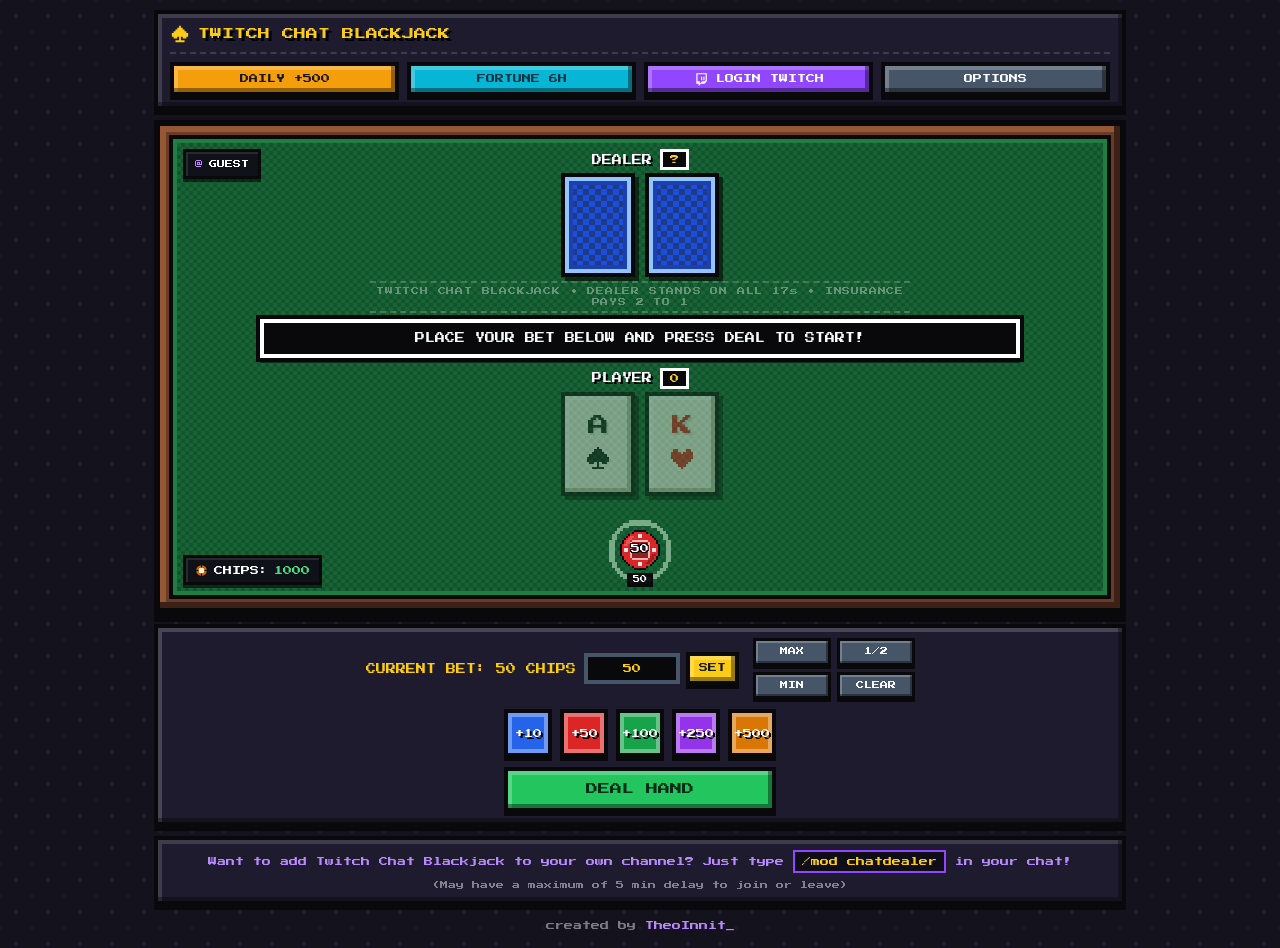
<file: index.html>
<!DOCTYPE html>
<html lang="en">
<head>
  <meta charset="UTF-8" />
  <meta name="viewport" content="width=device-width, initial-scale=1.0" />
  <title>TWITCH CHAT BLACKJACK</title>
  <!-- Pixel Spade Favicon -->
  <link rel="icon" type="image/svg+xml" href="data:image/svg+xml,%3Csvg xmlns='http://www.w3.org/2000/svg' viewBox='0 0 11 11' fill='%23facc15'%3E%3Cpath d='M5 1h1v1h1v1h1v1h1v1h1v2H9v1H7V7H6v2h2v1H3V9h2V7H4v1H2V7H1V5h1V4h1V3h1V2h1V1z'/%3E%3C/svg%3E">
  <!-- Retro 8-bit Pixel Font -->
  <link rel="preconnect" href="https://fonts.googleapis.com">
  <link rel="preconnect" href="https://fonts.gstatic.com" crossorigin>
  <link href="https://fonts.googleapis.com/css2?family=Press+Start+2P&display=swap" rel="stylesheet">
  <!-- Index Stylesheet -->
  <link rel="stylesheet" href="index.css" />
</head>
<body>

  <!-- ========================================================================
       TOP HUD HEADER BAR
       ======================================================================== -->
  <header class="hud-header">
    <div class="hud-top-row">
      <div class="brand-title">
        <!-- Pixel Spade Logo -->
        <svg width="20" height="20" viewBox="0 0 11 11" fill="#facc15">
          <path d="M5 1h1v1h1v1h1v1h1v1h1v2H9v1H7V7H6v2h2v1H3V9h2V7H4v1H2V7H1V5h1V4h1V3h1V2h1V1z"/>
        </svg>
        <span>TWITCH CHAT BLACKJACK</span>
      </div>

      <div class="hud-stats">
        <div class="user-session-slot" id="user-session-slot" style="display: none;">
          <button class="pixel-btn btn-red btn-logout-top" id="btn-twitch-logout" onclick="logoutTwitch()" title="Logout">
            LOGOUT
          </button>
        </div>
      </div>
    </div>

    <div class="hud-actions">
      <a href="wallet.html" id="btn-wallet" class="pixel-btn btn-gold" style="text-decoration: none; display: none;">WALLET</a>
      <button class="pixel-btn btn-amber" id="btn-daily" onclick="claimDaily()">
        DAILY +500
      </button>
      <button class="pixel-btn btn-cyan" id="btn-fortune" onclick="claimFortune()">
        FORTUNE 6H
      </button>
      <button class="pixel-btn btn-twitch" id="btn-twitch-login" onclick="loginWithTwitch()">
        <!-- Pixel Twitch Glitch Icon -->
        <svg width="14" height="14" viewBox="0 0 12 12" fill="#ffffff">
          <path d="M2 1h9v7l-2 2H6l-2 2v-2H2V1zm1 1v6h2v2l2-2h2l1-1V2H3zm3 2h1v3H6V4zm2 0h1v3H8V4z"/>
        </svg>
        <span>LOGIN TWITCH</span>
      </button>
      <button class="pixel-btn btn-slate" id="btn-options" onclick="openOptionsModal()" title="Game Options">
        OPTIONS
      </button>
    </div>
  </header>

  <!-- ========================================================================
       MAIN CASINO TABLE
       ======================================================================== -->
  <main class="table-wrapper">
    <div class="wood-frame">
      <div class="felt-surface" id="felt-surface">

        <!-- UPPER-LEFT NAME BADGE INSIDE PLAY TABLE -->
        <div class="stat-pill felt-corner-badge felt-name-badge" id="user-badge">
          <span style="color:#c084fc;">@</span>
          <span id="username-display">GUEST</span>
        </div>

        <!-- DEALER ZONE -->
        <section class="zone-container">
          <div class="zone-header">
            <span>DEALER</span>
            <span class="score-badge" id="dealer-score">?</span>
          </div>
          <div class="cards-row" id="dealer-cards">
            <!-- Dealer pixel cards render here -->
          </div>
        </section>

        <!-- FELT STAMP & CENTER MESSAGE BANNER -->
        <div>
          <div class="felt-watermark">
            TWITCH CHAT BLACKJACK &bull; DEALER STANDS ON ALL 17s &bull; INSURANCE PAYS 2 TO 1
          </div>
          <div class="status-banner" id="status-banner" style="margin-top: 6px;">
            PLACE YOUR BET BELOW AND PRESS DEAL TO START!
          </div>
        </div>

        <!-- PLAYER ZONE -->
        <section class="zone-container">
          <div class="player-hands-grid" id="player-hands-container">
            <!-- Player hand slots render here -->
          </div>
          <div class="betting-circles-stage" id="betting-circles-stage" aria-label="Casino betting zone">
            <!-- Centered overhead chip stacks render here over the static felt-baked ring -->
          </div>
        </section>

        <!-- LOWER-LEFT CHIPS DISPLAY DIRECTLY BELOW NAME BADGE -->
        <div class="stat-pill felt-corner-badge felt-chips-badge" id="chips-pill">
          <!-- Circular Pixel Poker Chip Icon -->
          <svg width="13" height="13" viewBox="0 0 11 11">
            <circle cx="5.5" cy="5.5" r="5" fill="#d97706" stroke="#09090b" stroke-width="1"/>
            <circle cx="5.5" cy="5.5" r="3" fill="#fef3c7" stroke="#b45309" stroke-width="1"/>
            <rect x="5" y="1" width="1" height="2" fill="#09090b"/>
            <rect x="5" y="8" width="1" height="2" fill="#09090b"/>
            <rect x="1" y="5" width="2" height="1" fill="#09090b"/>
            <rect x="8" y="5" width="2" height="1" fill="#09090b"/>
          </svg>
          <span>CHIPS:</span>
          <span class="val" id="balance-display">1000</span>
        </div>

      </div>
    </div>
  </main>

  <!-- ========================================================================
       CONTROLS & BETTING DOCK
       ======================================================================== -->
  <section class="controls-dock">
    <div class="dock-panel pixel-box">

      <!-- BETTING CONTROLS -->
      <div id="betting-controls" style="width: 100%; display: flex; flex-direction: column; align-items: center; gap: 10px;">
        <div class="bet-top-row">
          <div class="bet-controls-cluster">
            <span style="font-size: 10px; color: var(--gold);">CURRENT BET: <span id="current-bet-display">50</span> CHIPS</span>
            <div class="custom-bet-group">
              <input type="number" id="custom-bet-input" class="bet-input" min="1" placeholder="BET..." onkeydown="if(event.key==='Enter') applyCustomBet()" />
              <button class="pixel-btn btn-gold" style="font-size: 9px; padding: 7px 9px;" onclick="applyCustomBet()">SET</button>
            </div>
          </div>

          <div class="quick-bet-keypad" aria-label="Quick bet presets">
            <button type="button" class="pixel-btn btn-slate" onclick="maxBet()">MAX</button>
            <button type="button" class="pixel-btn btn-slate" onclick="halfBet()">1/2</button>
            <button type="button" class="pixel-btn btn-slate" onclick="minBet()">MIN</button>
            <button type="button" class="pixel-btn btn-slate" onclick="clearBet()">CLEAR</button>
          </div>
        </div>

        <div class="chip-row">
          <button class="pixel-chip chip-10" onclick="addBet(10)">+10</button>
          <button class="pixel-chip chip-50" onclick="addBet(50)">+50</button>
          <button class="pixel-chip chip-100" onclick="addBet(100)">+100</button>
          <button class="pixel-chip chip-250" onclick="addBet(250)">+250</button>
          <button class="pixel-chip chip-500" onclick="addBet(500)">+500</button>
        </div>

        <button class="pixel-btn btn-green btn-deal-aligned" id="btn-deal" data-hotkey-action="deal" onclick="startGame()">
          DEAL HAND
        </button>
      </div>

      <!-- IN-GAME ACTION BUTTONS -->
      <div id="gameplay-controls" class="action-buttons-row" style="display: none;">
        <button class="pixel-btn btn-green" id="btn-hit" data-hotkey-action="hit" onclick="playerHit()">
          HIT
        </button>
        <button class="pixel-btn btn-red" id="btn-stand" data-hotkey-action="stand" onclick="playerStand()">
          STAND
        </button>
        <button class="pixel-btn btn-blue" id="btn-split" data-hotkey-action="split" onclick="playerSplit()" disabled>
          SPLIT
        </button>
        <button class="pixel-btn btn-gold" id="btn-dd" data-hotkey-action="dd" onclick="playerDoubleDown()" disabled>
          DOUBLE (DD)
        </button>
        <button class="pixel-btn btn-cyan" id="btn-insurance" data-hotkey-action="insurance" onclick="playerInsurance()" disabled>
          INSURANCE
        </button>
      </div>

    </div>
  </section>

  <!-- ========================================================================
       CHANNEL PROMO BANNER
       ======================================================================== -->
  <section class="channel-promo pixel-box">
    <span>Want to add Twitch Chat Blackjack to your own channel? Just type <code>/mod chatdealer</code> in your chat!</span>
    <span class="channel-subtext">(May have a maximum of 5 min delay to join or leave)</span>
  </section>

  <!-- ========================================================================
       FOOTER CREDIT
       ======================================================================== -->
  <footer class="page-footer">
    created by <a href="http://twitch.tv/theoinnit_" target="_blank">TheoInnit_</a>
  </footer>

  <!-- ========================================================================
       OPTIONS POPUP MODAL
       ======================================================================== -->
  <div class="modal-backdrop" id="options-modal">
    <div class="modal-card pixel-box" style="max-width: 460px;">
      <div class="modal-title">
        <span>OPTIONS</span>
        <button class="pixel-btn btn-red" style="padding: 6px 10px; font-size: 9px;" onclick="closeOptionsModal()">X</button>
      </div>

      <div class="option-row">
        <div class="option-label-group">
          <span>CLOUD SYNC</span>
          <span class="option-desc" id="options-sync-desc">SYNC CHIPS &amp; STATS WITH SHEET</span>
        </div>
        <div class="option-control-slot">
          <button class="pixel-btn btn-blue option-action-btn" id="btn-modal-sync" onclick="manualSyncWallet()">
            SYNC
          </button>
        </div>
      </div>

      <div class="option-row">
        <div class="option-label-group">
          <span>ANIMATIONS</span>
          <span class="option-desc">SMOOTH CARD DEALING &amp; TURN FLOW</span>
        </div>
        <div class="option-control-slot">
          <button type="button" class="pixel-slider-btn is-on" id="btn-toggle-anim" role="switch" aria-checked="true" onclick="toggleAnimations()">
            <span class="pixel-slider-label" id="label-toggle-anim">ON</span>
            <span class="pixel-slider-thumb"></span>
          </button>
        </div>
      </div>

      <div class="option-row">
        <div class="option-label-group">
          <span>SOUND EFFECTS</span>
          <span class="option-desc">8-BIT SFX &amp; CARD DEAL SOUND</span>
        </div>
        <div class="option-control-slot">
          <button type="button" class="pixel-slider-btn is-on" id="btn-sound" role="switch" aria-checked="true" onclick="toggleSound()">
            <span class="pixel-slider-label" id="label-sound">ON</span>
            <span class="pixel-slider-thumb"></span>
          </button>
        </div>
      </div>

      <div class="option-row">
        <div class="option-label-group">
          <span>HOTKEYS</span>
          <span class="option-desc">CUSTOMIZE MAIN ACTION SHORTCUTS</span>
        </div>
        <div class="option-control-slot">
          <button class="pixel-btn btn-gold option-action-btn" onclick="openHotkeysModal()">
            HOTKEYS
          </button>
        </div>
      </div>
    </div>
  </div>

  <!-- ========================================================================
       HOTKEYS EDITOR POPUP MODAL (ON TOP OF OPTIONS)
       ======================================================================== -->
  <div class="modal-backdrop sub-modal" id="hotkeys-modal">
    <div class="modal-card pixel-box" style="max-width: 440px;">
      <div class="modal-title">
        <span>HOTKEYS</span>
        <button class="pixel-btn btn-red" style="padding: 6px 10px; font-size: 9px;" onclick="closeHotkeysModal()">X</button>
      </div>

      <div style="font-size: 8px; color: #94a3b8; line-height: 1.5;" id="hotkey-editor-status">
        CLICK A KEY SLOT AND PRESS ANY KEY TO REBIND.
      </div>

      <div class="hotkey-list">
        <div class="hotkey-row">
          <span>DEAL HAND</span>
          <button class="hotkey-bind-btn" id="bind-btn-deal" onclick="startRebindHotkey('deal', this)">SPACE</button>
        </div>
        <div class="hotkey-row">
          <span>HIT</span>
          <button class="hotkey-bind-btn" id="bind-btn-hit" onclick="startRebindHotkey('hit', this)">A</button>
        </div>
        <div class="hotkey-row">
          <span>STAND</span>
          <button class="hotkey-bind-btn" id="bind-btn-stand" onclick="startRebindHotkey('stand', this)">S</button>
        </div>
        <div class="hotkey-row">
          <span>SPLIT</span>
          <button class="hotkey-bind-btn" id="bind-btn-split" onclick="startRebindHotkey('split', this)">D</button>
        </div>
        <div class="hotkey-row">
          <span>DOUBLE (DD)</span>
          <button class="hotkey-bind-btn" id="bind-btn-dd" onclick="startRebindHotkey('dd', this)">F</button>
        </div>
        <div class="hotkey-row">
          <span>INSURANCE</span>
          <button class="hotkey-bind-btn" id="bind-btn-insurance" onclick="startRebindHotkey('insurance', this)">G</button>
        </div>
      </div>

      <div style="display: flex; justify-content: space-between; gap: 8px; margin-top: 4px;">
        <button class="pixel-btn btn-slate" style="font-size: 8px; padding: 8px 10px;" onclick="resetDefaultHotkeys()">
          RESET DEFAULTS
        </button>
        <button class="pixel-btn btn-gold" style="font-size: 8px; padding: 8px 10px;" onclick="closeHotkeysModal()">
          DONE
        </button>
      </div>
    </div>
  </div>

  <!-- ========================================================================
       FORTUNE COOKIE POPUP MODAL
       ======================================================================== -->
  <div class="modal-backdrop" id="fortune-modal">
    <div class="modal-card pixel-box" style="text-align: center;">
      <div class="modal-title">
        <span>PIXEL FORTUNE COOKIE</span>
        <button class="pixel-btn btn-red" style="padding: 6px 10px; font-size: 9px;" onclick="closeFortuneModal()">X</button>
      </div>
      <div style="margin: 6px auto;">
        <svg width="64" height="48" viewBox="0 0 16 12">
          <rect x="4" y="1" width="8" height="2" fill="#f59e0b"/>
          <rect x="2" y="3" width="12" height="3" fill="#fbbf24"/>
          <rect x="1" y="6" width="6" height="4" fill="#d97706"/>
          <rect x="9" y="6" width="6" height="4" fill="#d97706"/>
          <rect x="6" y="7" width="4" height="2" fill="#fef3c7"/>
        </svg>
      </div>
      <p id="fortune-text" style="font-size: 10px; line-height: 1.7; color: #f8fafc; margin: 0;">
        "Fortune favors the bold."
      </p>
      <p id="fortune-reward" style="font-size: 11px; color: #4ade80; margin: 4px 0;">
        +200 CHIPS!
      </p>
      <button class="pixel-btn btn-gold" style="font-size: 10px; align-self: center;" onclick="closeFortuneModal()">
        AWESOME!
      </button>
    </div>
  </div>

  <!-- ========================================================================
       3-SECOND HOVER HOTKEY CURSOR TOOLTIP
       ======================================================================== -->
  <div class="hotkey-tooltip" id="hotkey-tooltip" role="tooltip">
    HOTKEY<span class="hotkey-key" id="hotkey-tooltip-key"></span>
  </div>

  <!-- ========================================================================
       GAME LOGIC, OAUTH & GOOGLE APPS SCRIPT SYNC ENGINE
       ======================================================================== -->
  <script>
    const TWITCH_CLIENT_ID = '1vydppdg2bnlaka3zmzbm441oqgwb6';
    const GOOGLE_SCRIPT_URL = 'https://script.google.com/macros/s/AKfycbwODUpD2NufazfcPFiDVnKVaUDCZ5x1jS4ACTpCmCZrSjsXtEhLus9A8KN-3GBAWNuH/exec';

    const DEFAULT_HOTKEYS = {
      deal: 'Space',
      hit: 'KeyA',
      stand: 'KeyS',
      split: 'KeyD',
      dd: 'KeyF',
      insurance: 'KeyG'
    };

    let soundEnabled = true;
    let animationsEnabled = true;
    let isBusyAnimating = false;
    let hotkeys = { ...DEFAULT_HOTKEYS };
    let rebindingAction = null;
    let audioCtx = null;

    let tableChipOverlay = {
      mode: 'idle',
      hands: [],
      insuranceCost: 0,
      insuranceOutcome: null,
      animateInsurance: false
    };

    function getLocalDayString() {
      const now = new Date();
      const y = now.getFullYear();
      const m = String(now.getMonth() + 1).padStart(2, '0');
      const d = String(now.getDate()).padStart(2, '0');
      return `${y}-${m}-${d}`;
    }

    function formatKeyCodeLabel(code) {
      if (!code) return '?';
      if (code === 'Space') return 'SPACE';
      if (code.startsWith('Key')) return code.slice(3).toUpperCase();
      if (code.startsWith('Digit')) return code.slice(5);
      if (code === 'ArrowUp') return 'UP';
      if (code === 'ArrowDown') return 'DOWN';
      if (code === 'ArrowLeft') return 'LEFT';
      if (code === 'ArrowRight') return 'RIGHT';
      if (code === 'ShiftLeft' || code === 'ShiftRight') return 'SHIFT';
      if (code === 'ControlLeft' || code === 'ControlRight') return 'CTRL';
      if (code === 'AltLeft' || code === 'AltRight') return 'ALT';
      return code.toUpperCase();
    }

    function sleep(ms) {
      return new Promise(resolve => setTimeout(resolve, ms));
    }

    function initAudio() {
      if (!audioCtx) {
        const AudioContext = window.AudioContext || window.webkitAudioContext;
        if (AudioContext) audioCtx = new AudioContext();
      }
      if (audioCtx && audioCtx.state === 'suspended') {
        audioCtx.resume();
      }
    }

    function playTone(freq, duration, type = 'square', delay = 0) {
      if (!soundEnabled) return;
      try {
        initAudio();
        if (!audioCtx) return;
        const osc = audioCtx.createOscillator();
        const gain = audioCtx.createGain();
        osc.type = type;
        osc.frequency.setValueAtTime(freq, audioCtx.currentTime + delay);
        gain.gain.setValueAtTime(0.08, audioCtx.currentTime + delay);
        gain.gain.exponentialRampToValueAtTime(0.001, audioCtx.currentTime + delay + duration);
        osc.connect(gain);
        gain.connect(audioCtx.destination);
        osc.start(audioCtx.currentTime + delay);
        osc.stop(audioCtx.currentTime + delay + duration);
      } catch (e) {}
    }

    function playCardDealSound() {
      if (!soundEnabled) return;
      try {
        initAudio();
        if (!audioCtx) return;
        const duration = 0.055;
        const bufferSize = Math.floor(audioCtx.sampleRate * duration);
        const buffer = audioCtx.createBuffer(1, bufferSize, audioCtx.sampleRate);
        const data = buffer.getChannelData(0);
        for (let i = 0; i < bufferSize; i++) {
          const env = Math.pow(1 - i / bufferSize, 2.2);
          data[i] = (Math.random() * 2 - 1) * env;
        }

        const noise = audioCtx.createBufferSource();
        noise.buffer = buffer;

        const filter = audioCtx.createBiquadFilter();
        filter.type = 'bandpass';
        filter.frequency.setValueAtTime(1600, audioCtx.currentTime);
        filter.Q.setValueAtTime(1.4, audioCtx.currentTime);

        const gain = audioCtx.createGain();
        gain.gain.setValueAtTime(0.14, audioCtx.currentTime);
        gain.gain.exponentialRampToValueAtTime(0.001, audioCtx.currentTime + duration);

        noise.connect(filter);
        filter.connect(gain);
        gain.connect(audioCtx.destination);
        noise.start();

        playTone(360, 0.035, 'triangle', 0);
      } catch (e) {}
    }

    const sfx = {
      chip: () => playTone(660, 0.06, 'square'),
      card: () => playCardDealSound(),
      win: () => {
        playTone(523.25, 0.09, 'square', 0);
        playTone(659.25, 0.09, 'square', 0.09);
        playTone(783.99, 0.09, 'square', 0.18);
        playTone(1046.50, 0.22, 'square', 0.27);
      },
      bust: () => {
        playTone(180, 0.14, 'sawtooth', 0);
        playTone(130, 0.24, 'sawtooth', 0.14);
      },
      click: () => playTone(440, 0.04, 'square')
    };

    // ========================================================================
    // OVERHEAD 8-BIT CHIPS, STATIC FELT TEXTURE RING & UNIFORM SHADOWS
    // ========================================================================
    const CHIP_PALETTE = {
      500: { main: '#d97706', dark: '#78350f', light: '#fbbf24', edge: '#fef3c7' },
      250: { main: '#9333ea', dark: '#4c1d95', light: '#c084fc', edge: '#f3e8ff' },
      100: { main: '#16a34a', dark: '#14532d', light: '#4ade80', edge: '#dcfce7' },
      50:  { main: '#dc2626', dark: '#7f1d1d', light: '#f87171', edge: '#fee2e2' },
      25:  { main: '#2563eb', dark: '#1e3a8a', light: '#60a5fa', edge: '#dbeafe' },
      10:  { main: '#0891b2', dark: '#164e63', light: '#22d3ee', edge: '#cffafe' },
      5:   { main: '#e11d48', dark: '#881337', light: '#fb7185', edge: '#ffe4e6' },
      1:   { main: '#64748b', dark: '#1e293b', light: '#94a3b8', edge: '#f1f5f9' }
    };

    const CHIP_DENOMS = [
      { value: 500, label: '500', pal: CHIP_PALETTE[500] },
      { value: 250, label: '250', pal: CHIP_PALETTE[250] },
      { value: 100, label: '100', pal: CHIP_PALETTE[100] },
      { value: 50,  label: '50',  pal: CHIP_PALETTE[50]  },
      { value: 25,  label: '25',  pal: CHIP_PALETTE[25]  },
      { value: 10,  label: '10',  pal: CHIP_PALETTE[10]  },
      { value: 5,   label: '5',   pal: CHIP_PALETTE[5]   },
      { value: 1,   label: '1',   pal: CHIP_PALETTE[1]   }
    ];

    // Symmetric 18x18 overhead pixel disc mask: [startX, endX] per row y (0..17)
    const OVERHEAD_DISC_ROWS = [
      [6, 12],
      [4, 14],
      [3, 15],
      [2, 16],
      [1, 17],
      [1, 17],
      [0, 18],
      [0, 18],
      [0, 18],
      [0, 18],
      [0, 18],
      [0, 18],
      [1, 17],
      [1, 17],
      [2, 16],
      [3, 15],
      [4, 14],
      [6, 12]
    ];

    // Paint a plain, static 8-bit pixelated betting ring directly into the felt background texture
    function applyFeltTextureWithCircle() {
      const feltEl = document.getElementById('felt-surface');
      const stageEl = document.getElementById('betting-circles-stage');
      if (!feltEl) return;

      const gridSize = 24;
      const rOuter = 11.2;
      const rInner = 9.4;
      const center = (gridSize - 1) / 2;
      const mask = Array.from({ length: gridSize }, () => Array(gridSize).fill(false));

      for (let y = 0; y < gridSize; y++) {
        for (let x = 0; x < gridSize; x++) {
          const dist = Math.hypot(x - center, y - center);
          if (dist <= rOuter && dist >= rInner) {
            mask[y][x] = true;
          }
        }
      }

      let rects = '';
      for (let y = 0; y < gridSize; y++) {
        let x = 0;
        while (x < gridSize) {
          if (!mask[y][x]) {
            x++;
            continue;
          }
          const start = x;
          while (x < gridSize && mask[y][x]) x++;
          rects += `<rect x="${start}" y="${y}" width="${x - start}" height="1" fill="#9ec9aa" fill-opacity="0.72"/>`;
        }
      }

      const ringSvg = `<svg xmlns="http://www.w3.org/2000/svg" viewBox="0 0 ${gridSize} ${gridSize}" shape-rendering="crispEdges">${rects}</svg>`;
      const encodedRing = `url("data:image/svg+xml,${encodeURIComponent(ringSvg)}")`;

      const ringSize = 68;
      let ringY = 356;
      if (stageEl) {
        const feltRect = feltEl.getBoundingClientRect();
        const stageRect = stageEl.getBoundingClientRect();
        if (feltRect.height > 0 && stageRect.height > 0) {
          const stageCenterY = (stageRect.top - feltRect.top) + (stageRect.height / 2) - 4;
          ringY = Math.round(stageCenterY - (ringSize / 2));
        }
      }

      const checkerLayers = [
        'linear-gradient(45deg, var(--felt-dark) 25%, transparent 25%)',
        'linear-gradient(-45deg, var(--felt-dark) 25%, transparent 25%)',
        'linear-gradient(45deg, transparent 75%, var(--felt-dark) 75%)',
        'linear-gradient(-45deg, transparent 75%, var(--felt-dark) 75%)'
      ].join(', ');

      const checkerSizes = ['8px 8px', '8px 8px', '8px 8px', '8px 8px'].join(', ');
      const checkerPositions = ['0 0', '0 4px', '4px -4px', '-4px 0'].join(', ');

      feltEl.style.backgroundImage = `${encodedRing}, ${checkerLayers}`;
      feltEl.style.backgroundSize = `${ringSize}px ${ringSize}px, ${checkerSizes}`;
      feltEl.style.backgroundPosition = `50% ${ringY}px, ${checkerPositions}`;
      feltEl.style.backgroundRepeat = `no-repeat, repeat, repeat, repeat, repeat`;
    }

    function decomposeChips(amount) {
      let rem = Math.max(0, Math.floor(Number(amount) || 0));
      const chips = [];
      for (const d of CHIP_DENOMS) {
        while (rem >= d.value) {
          chips.push(d);
          rem -= d.value;
        }
      }
      return chips;
    }

    function buildOverheadDiscSVG(chip, ox, oy, opacity = 1) {
      const pal = chip.pal;
      let rects = '';

      // Dark 1px pixel border around the disc
      OVERHEAD_DISC_ROWS.forEach(([xs, xe], y) => {
        const w = xe - xs;
        rects += `<rect x="${ox + xs - 1}" y="${oy + y}" width="1" height="1" fill="#09090b" opacity="${opacity}" />`;
        rects += `<rect x="${ox + xe}" y="${oy + y}" width="1" height="1" fill="#09090b" opacity="${opacity}" />`;
        if (y === 0 || y === 17) {
          rects += `<rect x="${ox + xs}" y="${oy + y + (y === 0 ? -1 : 1)}" width="${w}" height="1" fill="#09090b" opacity="${opacity}" />`;
        }
      });

      // Colored disc body + top-left overhead highlight & bottom-right shading
      OVERHEAD_DISC_ROWS.forEach(([xs, xe], y) => {
        const w = xe - xs;
        rects += `<rect x="${ox + xs}" y="${oy + y}" width="${w}" height="1" fill="${pal.main}" opacity="${opacity}" />`;
        if (y >= 2 && y <= 6) {
          rects += `<rect x="${ox + xs + 1}" y="${oy + y}" width="2" height="1" fill="${pal.light}" opacity="${(0.55 * opacity).toFixed(2)}" />`;
        }
        if (y >= 11 && y <= 15) {
          rects += `<rect x="${ox + xe - 3}" y="${oy + y}" width="2" height="1" fill="${pal.dark}" opacity="${(0.65 * opacity).toFixed(2)}" />`;
        }
      });

      // White/light 8-bit edge dashes (top, bottom, left, right)
      rects += `<rect x="${ox + 8}" y="${oy + 1}" width="2" height="2" fill="${pal.edge}" opacity="${opacity}" />`;
      rects += `<rect x="${ox + 8}" y="${oy + 15}" width="2" height="2" fill="${pal.edge}" opacity="${opacity}" />`;
      rects += `<rect x="${ox + 1}" y="${oy + 8}" width="2" height="2" fill="${pal.edge}" opacity="${opacity}" />`;
      rects += `<rect x="${ox + 15}" y="${oy + 8}" width="2" height="2" fill="${pal.edge}" opacity="${opacity}" />`;

      // Inner pixel ring + center medallion
      rects += `<rect x="${ox + 5}" y="${oy + 4}" width="8" height="1" fill="${pal.edge}" opacity="${(0.75 * opacity).toFixed(2)}" />`;
      rects += `<rect x="${ox + 5}" y="${oy + 13}" width="8" height="1" fill="${pal.edge}" opacity="${(0.75 * opacity).toFixed(2)}" />`;
      rects += `<rect x="${ox + 4}" y="${oy + 5}" width="1" height="8" fill="${pal.edge}" opacity="${(0.75 * opacity).toFixed(2)}" />`;
      rects += `<rect x="${ox + 13}" y="${oy + 5}" width="1" height="8" fill="${pal.edge}" opacity="${(0.75 * opacity).toFixed(2)}" />`;
      rects += `<rect x="${ox + 5}" y="${oy + 5}" width="8" height="8" fill="${pal.dark}" opacity="${(0.75 * opacity).toFixed(2)}" />`;

      return rects;
    }

    function buildOverheadShadowMask(stackCount, ox, oy) {
      // Single fixed light vector (down-right): higher chip count extends further along the same ray
      const count = Math.max(1, stackCount);
      const distance = count - 1;
      const shiftX = Math.min(8, Math.round(distance * 1.0));
      const shiftY = Math.min(9, Math.round(distance * 1.25));
      const alpha = Math.min(0.62, 0.36 + Math.min(distance, 6) * 0.04).toFixed(2);

      let shadowRects = '';
      OVERHEAD_DISC_ROWS.forEach(([xs, xe], y) => {
        const sx = ox + xs + shiftX;
        const sw = xe - xs;
        const sy = oy + y + shiftY;
        shadowRects += `<rect x="${sx}" y="${sy}" width="${sw}" height="1" fill="#051e10" opacity="${alpha}" />`;
      });

      return shadowRects;
    }

    function buildChipStackHTML(amount, opts = {}) {
      const { animClass = '' } = opts;
      if (!amount || amount <= 0) return '';

      const chips = decomposeChips(amount);
      const maxVisible = 8;
      const shown = chips.slice(0, maxVisible);
      const overflowCount = Math.max(0, chips.length - maxVisible);
      const stackCount = shown.length;
      const topChip = shown[stackCount - 1] || CHIP_DENOMS[CHIP_DENOMS.length - 1];

      const pxW = 32;
      const pxH = 32;
      const ox = 7;
      const oy = 7;

      const shadowLayer = buildOverheadShadowMask(stackCount, ox, oy);
      const topChipLayer = buildOverheadDiscSVG(topChip, ox, oy, 1);

      const overflowBadge = overflowCount > 0 ? `<span class="stack-overflow">+${overflowCount}</span>` : '';

      return `
        <div class="chip-stack-wrap ${animClass}">
          <svg class="chip-8bit-svg" width="${pxW * 2}" height="${pxH * 2}" viewBox="0 0 ${pxW} ${pxH}" shape-rendering="crispEdges" aria-label="${amount} chips">
            ${shadowLayer}
            ${topChipLayer}
            <text x="${ox + 9}" y="${oy + 10.6}" text-anchor="middle" fill="#ffffff" font-family="'Press Start 2P', monospace" font-size="4.4" stroke="#09090b" stroke-width="1.1" paint-order="stroke">${topChip.label}</text>
          </svg>
          <div class="stack-amount-pill">${amount}${overflowBadge}</div>
        </div>
      `;
    }

    function syncTableChipOverlayFromGame() {
      if (tableChipOverlay.mode === 'resolving') return;
      if (!state.game) {
        tableChipOverlay = {
          mode: state.currentBet > 0 ? 'prebet' : 'idle',
          hands: state.currentBet > 0 ? [{
            bet: state.currentBet,
            payout: 0,
            outcome: null,
            animateBet: false,
            animatePayout: false,
            resolveAnim: ''
          }] : [],
          insuranceCost: 0,
          insuranceOutcome: null,
          animateInsurance: false
        };
        return;
      }

      const g = state.game;
      tableChipOverlay = {
        mode: 'active',
        hands: g.bets.map((b) => ({
          bet: b,
          payout: 0,
          outcome: null,
          animateBet: false,
          animatePayout: false,
          resolveAnim: ''
        })),
        insuranceCost: g.hasInsurance ? g.insuranceCost : 0,
        insuranceOutcome: null,
        animateInsurance: false
      };
    }

    // Single static ring on felt; split stacks align side-by-side without extra circles
    function renderBettingCircles() {
      const stage = document.getElementById('betting-circles-stage');
      if (!stage) return;

      if (tableChipOverlay.mode === 'idle' || !tableChipOverlay.hands.length) {
        stage.innerHTML = '';
        return;
      }

      const stacksHtml = tableChipOverlay.hands.map((h) => {
        const betAnim = (h.animateBet && animationsEnabled) ? ' chip-drop-anim' : '';
        const payoutAnim = (h.animatePayout && animationsEnabled) ? ' chip-payout-side-anim' : '';
        const resolveClass = (h.resolveAnim && animationsEnabled) ? ` ${h.resolveAnim}` : '';
        const hasChips = (h.bet > 0 || h.payout > 0);
        if (!hasChips) return '';

        const betStack = buildChipStackHTML(h.bet, { animClass: betAnim });
        const winStack = h.payout > 0 ? buildChipStackHTML(h.payout, { animClass: payoutAnim }) : '';

        return `
          <div class="chip-pair-container ${resolveClass}">
            ${betStack}
            ${winStack}
          </div>
        `;
      }).join('');

      let insHtml = '';
      if (tableChipOverlay.insuranceCost > 0) {
        const insAnim = (tableChipOverlay.animateInsurance && animationsEnabled) ? ' chip-drop-anim' : '';
        const insResolve = (tableChipOverlay.insuranceOutcome === 'won' && animationsEnabled)
          ? ' chip-to-player-anim'
          : ((tableChipOverlay.insuranceOutcome === 'lost' && animationsEnabled) ? ' chip-to-dealer-anim' : '');
        insHtml = `
          <div class="chip-pair-container ${insResolve}">
            ${buildChipStackHTML(tableChipOverlay.insuranceCost, { animClass: insAnim })}
          </div>
        `;
      }

      stage.innerHTML = `<div class="betting-chips-cluster">${stacksHtml}${insHtml}</div>`;
    }

    function applySliderState(btnEl, labelEl, enabled) {
      if (!btnEl || !labelEl) return;
      btnEl.classList.toggle('is-on', enabled);
      btnEl.setAttribute('aria-checked', String(enabled));
      labelEl.textContent = enabled ? 'ON' : 'OFF';
    }

    function syncOptionButtonsUI() {
      applySliderState(
        document.getElementById('btn-toggle-anim'),
        document.getElementById('label-toggle-anim'),
        animationsEnabled
      );
      applySliderState(
        document.getElementById('btn-sound'),
        document.getElementById('label-sound'),
        soundEnabled
      );

      const isGuest = (state.username === 'GUEST');
      const modalSyncBtn = document.getElementById('btn-modal-sync');
      const syncDesc = document.getElementById('options-sync-desc');
      if (modalSyncBtn) modalSyncBtn.disabled = isGuest || isBusyAnimating;
      if (syncDesc) {
        syncDesc.textContent = isGuest
          ? 'LOGIN WITH TWITCH TO USE CLOUD SYNC'
          : 'SYNC CHIPS & STATS WITH SHEET';
      }

      Object.keys(DEFAULT_HOTKEYS).forEach(actionKey => {
        const bindBtn = document.getElementById(`bind-btn-${actionKey}`);
        if (bindBtn && rebindingAction !== actionKey) {
          bindBtn.textContent = formatKeyCodeLabel(hotkeys[actionKey]);
          bindBtn.classList.remove('listening');
        }
      });
    }

    function toggleSound() {
      soundEnabled = !soundEnabled;
      syncOptionButtonsUI();
      saveStateAndDatabase();
      if (soundEnabled) sfx.click();
    }

    function toggleAnimations() {
      animationsEnabled = !animationsEnabled;
      syncOptionButtonsUI();
      saveStateAndDatabase();
      if (soundEnabled) sfx.click();
    }

    function openOptionsModal() {
      if (isBusyAnimating) return;
      hideHotkeyTooltip();
      sfx.click();
      syncOptionButtonsUI();
      document.getElementById('options-modal').classList.add('open');
    }

    function closeOptionsModal() {
      closeHotkeysModal();
      sfx.click();
      document.getElementById('options-modal').classList.remove('open');
    }

    function openHotkeysModal() {
      if (isBusyAnimating) return;
      hideHotkeyTooltip();
      sfx.click();
      rebindingAction = null;
      document.getElementById('hotkey-editor-status').textContent = 'CLICK A KEY SLOT AND PRESS ANY KEY TO REBIND.';
      syncOptionButtonsUI();
      document.getElementById('hotkeys-modal').classList.add('open');
    }

    function closeHotkeysModal() {
      rebindingAction = null;
      syncOptionButtonsUI();
      document.getElementById('hotkeys-modal').classList.remove('open');
    }

    function startRebindHotkey(actionKey, btnEl) {
      if (isBusyAnimating) return;
      sfx.click();
      rebindingAction = actionKey;
      syncOptionButtonsUI();
      btnEl.classList.add('listening');
      btnEl.textContent = 'PRESS KEY...';
      document.getElementById('hotkey-editor-status').textContent = `PRESS A KEY FOR ${actionKey.toUpperCase()} (ESC TO CANCEL)...`;
    }

    function resetDefaultHotkeys() {
      sfx.click();
      rebindingAction = null;
      hotkeys = { ...DEFAULT_HOTKEYS };
      document.getElementById('hotkey-editor-status').textContent = 'RESET TO DEFAULT HOTKEYS.';
      syncOptionButtonsUI();
      saveStateAndDatabase();
    }

    const SUIT_SVGS = {
      "♠": `<svg class="card-suit-svg" viewBox="0 0 11 11" fill="currentColor"><path d="M5 1h1v1h1v1h1v1h1v1h1v2H9v1H7V7H6v2h2v1H3V9h2V7H4v1H2V7H1V5h1V4h1V3h1V2h1V1z"/></svg>`,
      "♥": `<svg class="card-suit-svg" viewBox="0 0 11 11" fill="currentColor"><path d="M2 2h2v1h1v1h1V3h1V2h2v1h1v3H9v1H8v1H7v1H6v1H5V9H4V8H3V7H2V6H1V3h1V2z"/></svg>`,
      "♦": `<svg class="card-suit-svg" viewBox="0 0 11 11" fill="currentColor"><path d="M5 1h1v1h1v1h1v1h1v1h1v1H9v1H8v1H7v1H6v1H5V9H4V8H3V7H2V6H1V5h1V4h1V3h1V2h1V1z"/></svg>`,
      "♣": `<svg class="card-suit-svg" viewBox="0 0 11 11" fill="currentColor"><path d="M4 1h3v1h1v2H7v1h2v1h1v2H9v1H7V8H6v1h2v1H3V9h2V8H4v1H2V8H1V6h1V5h2V4H3V2h1V1z"/></svg>`
    };

    const STORAGE_KEY = 'pixel_blackjack_save_v6';

    let state = {
      username: 'GUEST',
      twitchToken: '',
      points: 1000,
      currentBet: 50,
      lastDaily: 0,
      lastFortune: 0,
      stats: { totalHands: 0, wins: 0, losses: 0, netProfit: 0 },
      history: [],
      game: null
    };

    const FORTUNES = [
      { text: "A pleasant surprise is waiting for you around the corner.", points: 150 },
      { text: "Your hard work will soon pay off in ways you do not expect.", points: 200 },
      { text: "Fortune favors the bold, but wisdom protects the cautious.", points: 170 },
      { text: "A small financial gain is headed your way.", points: 250 },
      { text: "Trust your instincts; they are usually whispering the truth.", points: 180 },
      { text: "Today is a good day to double down on your luck.", points: 220 },
      { text: "A stroke of good luck will brighten your stream.", points: 190 },
      { text: "May your day be filled with 21s and warm coffee.", points: 300 }
    ];

    async function loadState() {
      try {
        const raw = localStorage.getItem(STORAGE_KEY);
        if (raw) {
          const parsed = JSON.parse(raw);
          state = { ...state, ...parsed, game: null };
          if (!state.stats) state.stats = { totalHands: 0, wins: 0, losses: 0, netProfit: 0 };
          if (!state.history) state.history = [];
          if (typeof parsed.animationsEnabled === 'boolean') animationsEnabled = parsed.animationsEnabled;
          if (typeof parsed.soundEnabled === 'boolean') soundEnabled = parsed.soundEnabled;
          if (parsed.hotkeys && typeof parsed.hotkeys === 'object') {
            hotkeys = { ...DEFAULT_HOTKEYS, ...parsed.hotkeys };
          }
        }
      } catch (e) { console.error(e); }

      syncOptionButtonsUI();

      if (window.location.hash && window.location.hash.includes('access_token=')) {
        const params = new URLSearchParams(window.location.hash.substring(1));
        const token = params.get('access_token');
        if (token) {
          state.twitchToken = token;
          history.replaceState(null, '', window.location.pathname + window.location.search);
          await fetchTwitchUserFromToken(token);
          return;
        }
      }

      if (state.username && state.username !== 'GUEST' && GOOGLE_SCRIPT_URL) {
        await syncWalletDataFromSheet(state.username);
        saveStateAndDatabase();
      }
    }

    async function saveStateAndDatabase() {
      try {
        const toSave = {
          username: state.username,
          points: state.points,
          currentBet: state.currentBet,
          lastDaily: state.lastDaily,
          lastFortune: state.lastFortune,
          stats: state.stats,
          history: state.history,
          animationsEnabled,
          soundEnabled,
          hotkeys
        };
        localStorage.setItem(STORAGE_KEY, JSON.stringify(toSave));

        if (state.username && state.username !== 'GUEST' && GOOGLE_SCRIPT_URL) {
          const localDay = encodeURIComponent(getLocalDayString());
          const syncUrl = `${GOOGLE_SCRIPT_URL}?user=${encodeURIComponent(state.username)}&action=savestats&points=${state.points}&totalHands=${state.stats.totalHands}&wins=${state.stats.wins}&netProfit=${state.stats.netProfit}&history=${encodeURIComponent(JSON.stringify(state.history))}&localDay=${localDay}&format=json`;
          fetch(syncUrl).catch(err => console.error("Database sync error:", err));
        }
      } catch (e) { console.error(e); }
    }

    function loginWithTwitch() {
      if (isBusyAnimating) return;
      sfx.click();
      const redirectUri = "https://theoinnit.github.io/twitch-blackjack-webversion/";
      const authUrl = `https://id.twitch.tv/oauth2/authorize?client_id=${encodeURIComponent(TWITCH_CLIENT_ID)}&redirect_uri=${encodeURIComponent(redirectUri)}&response_type=token&scope=user:read:email`;
      window.location.href = authUrl;
    }

    function logoutTwitch() {
      if (isBusyAnimating) return;
      sfx.click();
      state.username = 'GUEST';
      state.twitchToken = '';
      state.points = 1000;
      state.stats = { totalHands: 0, wins: 0, losses: 0, netProfit: 0 };
      state.history = [];
      saveStateAndDatabase();
      renderUI();
      setBanner("LOGGED OUT. PLAYING AS GUEST.", "");
    }

    async function fetchTwitchUserFromToken(token) {
      try {
        const res = await fetch('https://api.twitch.tv/helix/users', {
          headers: {
            'Authorization': `Bearer ${token}`,
            'Client-Id': TWITCH_CLIENT_ID
          }
        });
        const data = await res.json();
        if (data.data && data.data[0]) {
          state.username = data.data[0].display_name.toUpperCase();

          await syncWalletDataFromSheet(state.username);

          saveStateAndDatabase();
          renderUI();
          setBanner(`TWITCH VERIFIED: WELCOME @${state.username}!`, "win");
        } else {
          renderUI();
          setBanner("COULD NOT LOAD TWITCH PROFILE. TRY LOGGING IN AGAIN.", "lose");
        }
      } catch (err) {
        console.error('Twitch Helix fetch error:', err);
        renderUI();
        setBanner("FAILED TO VERIFY TWITCH TOKEN. TRY LOGGING IN AGAIN.", "lose");
      }
    }

    async function syncWalletDataFromSheet(username) {
      if (!GOOGLE_SCRIPT_URL) return false;
      try {
        const localDay = encodeURIComponent(getLocalDayString());
        const url = `${GOOGLE_SCRIPT_URL}?user=${encodeURIComponent(username)}&action=walletdata&localDay=${localDay}&format=json`;
        const res = await fetch(url);
        const data = await res.json();
        if (data && data.success) {
          state.points = data.points;
          state.stats = data.stats;
          state.history = data.history || [];
          return true;
        }
      } catch (e) {
        console.error("Could not sync wallet data from Google Sheet:", e);
      }
      return false;
    }

    async function manualSyncWallet() {
      if (state.game || isBusyAnimating || state.username === 'GUEST') return;
      sfx.click();
      setBanner("SYNCING WALLET WITH SHEET...", "");
      const ok = await syncWalletDataFromSheet(state.username);
      if (ok) {
        if (state.currentBet > state.points) state.currentBet = state.points;
        saveStateAndDatabase();
        renderUI();
        setBanner(`WALLET SYNCED! BALANCE: ${state.points} CHIPS.`, "win");
      } else {
        setBanner("SYNC FAILED. TRY AGAIN IN A MOMENT.", "lose");
      }
    }

    function createDeck() {
      const suits = ["♠", "♥", "♦", "♣"];
      const values = ["2", "3", "4", "5", "6", "7", "8", "9", "10", "J", "Q", "K", "A"];
      const deck = [];
      for (const s of suits) {
        for (const v of values) {
          deck.push({ s, v });
        }
      }
      for (let i = deck.length - 1; i > 0; i--) {
        const j = Math.floor(Math.random() * (i + 1));
        [deck[i], deck[j]] = [deck[j], deck[i]];
      }
      return deck;
    }

    function calcScore(hand) {
      let score = 0;
      let aces = 0;
      for (const card of hand) {
        if (card.v === "A") {
          aces++;
          score += 11;
        } else if (["K", "Q", "J"].includes(card.v)) {
          score += 10;
        } else {
          score += parseInt(card.v, 10);
        }
      }
      while (score > 21 && aces > 0) {
        score -= 10;
        aces--;
      }
      return score;
    }

    function pulseBetCircleOnChange(amount) {
      tableChipOverlay = {
        mode: amount > 0 ? 'prebet' : 'idle',
        hands: amount > 0 ? [{
          bet: amount,
          payout: 0,
          outcome: null,
          animateBet: true,
          animatePayout: false,
          resolveAnim: ''
        }] : [],
        insuranceCost: 0,
        insuranceOutcome: null,
        animateInsurance: false
      };
    }

    function addBet(amount) {
      if (state.game || isBusyAnimating) return;
      sfx.chip();
      state.currentBet = Math.min(state.points, state.currentBet + amount);
      pulseBetCircleOnChange(state.currentBet);
      saveStateAndDatabase();
      renderUI();
    }

    function applyCustomBet() {
      if (state.game || isBusyAnimating) return;
      const inputEl = document.getElementById('custom-bet-input');
      const rawVal = parseInt(inputEl.value, 10);

      if (isNaN(rawVal) || rawVal <= 0) {
        setBanner("ENTER A VALID BET AMOUNT ABOVE 0!", "lose");
        sfx.bust();
        return;
      }

      if (state.points <= 0) {
        setBanner("YOU HAVE 0 CHIPS! CLAIM DAILY OR FORTUNE FIRST.", "lose");
        sfx.bust();
        return;
      }

      if (rawVal > state.points) {
        state.currentBet = state.points;
        setBanner(`CAPPED BET AT YOUR MAX BALANCE (${state.points} CHIPS)!`, "");
      } else {
        state.currentBet = rawVal;
        setBanner(`CUSTOM BET SET TO ${state.currentBet} CHIPS! PRESS DEAL.`, "");
      }

      sfx.chip();
      pulseBetCircleOnChange(state.currentBet);
      saveStateAndDatabase();
      renderUI();
    }

    function minBet() {
      if (state.game || isBusyAnimating) return;
      if (state.points <= 0) {
        setBanner("YOU HAVE 0 CHIPS! CLAIM DAILY OR FORTUNE FIRST.", "lose");
        sfx.bust();
        return;
      }
      sfx.chip();
      state.currentBet = 1;
      pulseBetCircleOnChange(state.currentBet);
      saveStateAndDatabase();
      renderUI();
    }

    function halfBet() {
      if (state.game || isBusyAnimating) return;
      if (state.points <= 0) {
        setBanner("YOU HAVE 0 CHIPS! CLAIM DAILY OR FORTUNE FIRST.", "lose");
        sfx.bust();
        return;
      }
      sfx.chip();
      state.currentBet = Math.max(1, Math.floor(state.points / 2));
      pulseBetCircleOnChange(state.currentBet);
      saveStateAndDatabase();
      renderUI();
    }

    function clearBet() {
      if (state.game || isBusyAnimating) return;
      sfx.click();
      state.currentBet = 0;
      const inputEl = document.getElementById('custom-bet-input');
      if (inputEl) inputEl.value = '';
      pulseBetCircleOnChange(0);
      saveStateAndDatabase();
      renderUI();
    }

    function maxBet() {
      if (state.game || isBusyAnimating) return;
      sfx.chip();
      state.currentBet = state.points;
      pulseBetCircleOnChange(state.currentBet);
      saveStateAndDatabase();
      renderUI();
    }

    async function animateResolutionChips(handPlans, insPlan) {
      if (!animationsEnabled) {
        tableChipOverlay.mode = 'idle';
        tableChipOverlay.hands = [];
        tableChipOverlay.insuranceCost = 0;
        renderBettingCircles();
        return;
      }

      isBusyAnimating = true;
      updateControlsVisibility(false);

      const anyWin = handPlans.some(p => p.winningsSideAmount > 0);
      if (anyWin) {
        tableChipOverlay = {
          mode: 'resolving',
          hands: handPlans.map(p => ({
            bet: p.bet,
            payout: p.winningsSideAmount,
            outcome: p.outcome,
            animateBet: false,
            animatePayout: p.winningsSideAmount > 0,
            resolveAnim: ''
          })),
          insuranceCost: insPlan.cost,
          insuranceOutcome: null,
          animateInsurance: false
        };
        sfx.chip();
        renderBettingCircles();
        await sleep(360);
      }

      tableChipOverlay = {
        mode: 'resolving',
        hands: handPlans.map(p => ({
          bet: p.bet,
          payout: p.winningsSideAmount,
          outcome: p.outcome,
          animateBet: false,
          animatePayout: false,
          resolveAnim: (p.outcome === 'win' || p.outcome === 'push')
            ? 'chip-to-player-anim'
            : 'chip-to-dealer-anim'
        })),
        insuranceCost: insPlan.cost,
        insuranceOutcome: insPlan.outcome,
        animateInsurance: false
      };
      renderBettingCircles();
      await sleep(420);

      isBusyAnimating = false;
      tableChipOverlay = {
        mode: state.currentBet > 0 ? 'prebet' : 'idle',
        hands: state.currentBet > 0 ? [{
          bet: state.currentBet,
          payout: 0,
          outcome: null,
          animateBet: false,
          animatePayout: false,
          resolveAnim: ''
        }] : [],
        insuranceCost: 0,
        insuranceOutcome: null,
        animateInsurance: false
      };
      renderBettingCircles();
    }

    async function startGame() {
      if (state.game || isBusyAnimating) return;
      const bet = state.currentBet;
      if (bet <= 0) {
        setBanner("SELECT A BET AMOUNT FIRST!", "lose");
        sfx.bust();
        return;
      }
      if (bet > state.points) {
        setBanner("NOT ENOUGH CHIPS FOR THAT BET!", "lose");
        sfx.bust();
        return;
      }

      hideHotkeyTooltip();
      state.points -= bet;

      const deck = createDeck();
      const pCard1 = deck.pop();
      const dCard1 = deck.pop();
      const pCard2 = deck.pop();
      const dCard2 = deck.pop();

      state.game = {
        deck,
        hands: [[]],
        bets: [bet],
        activeHandIndex: 0,
        dealer: [],
        isSplit: false,
        hasInsurance: false,
        insuranceCost: 0,
        revealed: false
      };

      tableChipOverlay = {
        mode: 'active',
        hands: [{
          bet,
          payout: 0,
          outcome: null,
          animateBet: true,
          animatePayout: false,
          resolveAnim: ''
        }],
        insuranceCost: 0,
        insuranceOutcome: null,
        animateInsurance: false
      };
      sfx.chip();

      if (!animationsEnabled) {
        state.game.hands = [[pCard1, pCard2]];
        state.game.dealer = [dCard1, dCard2];
        sfx.card();
        await finishInitialDeal(bet);
        return;
      }

      isBusyAnimating = true;
      updateControlsVisibility(false);
      setBanner("DEALING CARDS...", "");

      state.game.hands[0].push(pCard1);
      sfx.card();
      renderUI({ animatePlayerIdx: 0, animatePlayerCardIdx: 0 });
      await sleep(160);

      state.game.dealer.push(dCard1);
      sfx.card();
      renderUI({ animateDealerCardIdx: 0 });
      await sleep(160);

      state.game.hands[0].push(pCard2);
      sfx.card();
      renderUI({ animatePlayerIdx: 0, animatePlayerCardIdx: 1 });
      await sleep(160);

      state.game.dealer.push(dCard2);
      sfx.card();
      renderUI({ animateDealerCardIdx: 1 });
      await sleep(140);

      isBusyAnimating = false;
      await finishInitialDeal(bet);
    }

    async function finishInitialDeal(bet) {
      const g = state.game;
      const pScore = calcScore(g.hands[0]);

      if (pScore === 21) {
        const totalReturn = Math.floor(bet * 2.5);
        const sideWinnings = Math.max(0, totalReturn - bet);
        state.points += totalReturn;

        if (!state.stats) state.stats = { totalHands: 0, wins: 0, losses: 0, netProfit: 0 };
        state.stats.totalHands += 1;
        state.stats.wins += 1;
        state.stats.netProfit = state.points - 1000;

        const logMsg = `[BJ] Natural Blackjack! Bet ${bet} | Won +${totalReturn} | Balance: ${state.points}`;
        if (!state.history) state.history = [];
        state.history.unshift(logMsg);
        if (state.history.length > 20) state.history.pop();

        g.revealed = true;
        sfx.win();
        setBanner(`BLACKJACK! NATURAL 21! YOU WON +${totalReturn} CHIPS!`, "blackjack");
        saveStateAndDatabase();
        renderUI();

        await animateResolutionChips(
          [{ bet, winningsSideAmount: sideWinnings, outcome: 'win' }],
          { cost: 0, outcome: null }
        );

        state.game = null;
        updateControlsVisibility(false);
        return;
      }

      const aceHint = g.dealer[0].v === "A" ? " DEALER SHOWS ACE — INSURANCE AVAILABLE!" : "";
      setBanner(`BET: ${bet} CHIPS. YOUR MOVE: HIT OR STAND?${aceHint}`, "");
      saveStateAndDatabase();
      renderUI();
    }

    async function playerHit() {
      if (!state.game || state.game.revealed || isBusyAnimating) return;
      hideHotkeyTooltip();
      const g = state.game;
      const idx = g.activeHandIndex;
      const hand = g.hands[idx];

      const drawnCard = g.deck.pop();
      hand.push(drawnCard);
      sfx.card();

      if (animationsEnabled) {
        isBusyAnimating = true;
        updateControlsVisibility(false);
        renderUI({ animatePlayerIdx: idx, animatePlayerCardIdx: hand.length - 1 });
        await sleep(190);
        isBusyAnimating = false;
      }

      const score = calcScore(hand);

      if (score > 21) {
        sfx.bust();
        if (g.isSplit && idx === 0) {
          g.activeHandIndex = 1;
          setBanner(`HAND 1 BUSTED (${score})! NOW PLAYING HAND 2.`, "lose");
          renderUI();
        } else {
          await resolveAllHands();
        }
        return;
      }

      if (score === 21) {
        await advanceOrResolveHand();
        return;
      }

      const handLabel = g.isSplit ? `HAND ${idx + 1} ` : "";
      setBanner(`${handLabel}DREW A CARD (${score}). HIT OR STAND?`, "");
      renderUI();
    }

    async function playerStand() {
      if (!state.game || state.game.revealed || isBusyAnimating) return;
      hideHotkeyTooltip();
      sfx.click();
      await advanceOrResolveHand();
    }

    async function playerSplit() {
      if (!state.game || state.game.revealed || isBusyAnimating) return;
      const g = state.game;
      if (g.isSplit) return;

      const activeHand = g.hands[0];
      if (activeHand.length !== 2 || activeHand[0].v !== activeHand[1].v) return;

      const bet = g.bets[0];
      if (bet > state.points) {
        setBanner(`NEED ${bet} MORE CHIPS TO SPLIT!`, "lose");
        sfx.bust();
        return;
      }

      hideHotkeyTooltip();
      sfx.chip();
      state.points -= bet;

      const cardA = activeHand[0];
      const cardB = activeHand[1];
      const newCardA = g.deck.pop();
      const newCardB = g.deck.pop();

      g.hands = [[cardA], [cardB]];
      g.bets = [bet, bet];
      g.isSplit = true;
      g.activeHandIndex = 0;

      tableChipOverlay = {
        mode: 'active',
        hands: [
          { bet, payout: 0, outcome: null, animateBet: true, animatePayout: false, resolveAnim: '' },
          { bet, payout: 0, outcome: null, animateBet: true, animatePayout: false, resolveAnim: '' }
        ],
        insuranceCost: g.hasInsurance ? g.insuranceCost : 0,
        insuranceOutcome: null,
        animateInsurance: false
      };

      if (!animationsEnabled) {
        g.hands[0].push(newCardA);
        g.hands[1].push(newCardB);
        sfx.card();
        setBanner(`HAND SPLIT! PLAYING HAND 1 (${calcScore(g.hands[0])}).`, "");
        saveStateAndDatabase();
        renderUI();
        return;
      }

      isBusyAnimating = true;
      updateControlsVisibility(false);
      setBanner("SPLITTING HANDS...", "");
      renderUI();
      await sleep(160);

      g.hands[0].push(newCardA);
      sfx.card();
      renderUI({ animatePlayerIdx: 0, animatePlayerCardIdx: 1 });
      await sleep(180);

      g.hands[1].push(newCardB);
      sfx.card();
      renderUI({ animatePlayerIdx: 1, animatePlayerCardIdx: 1 });
      await sleep(160);

      isBusyAnimating = false;
      setBanner(`HAND SPLIT! PLAYING HAND 1 (${calcScore(g.hands[0])}).`, "");
      saveStateAndDatabase();
      renderUI();
    }

    async function playerDoubleDown() {
      if (!state.game || state.game.revealed || isBusyAnimating) return;
      const g = state.game;
      const idx = g.activeHandIndex;
      const hand = g.hands[idx];
      const scoreBefore = calcScore(hand);
      if (hand.length !== 2 || ![9, 10, 11].includes(scoreBefore)) return;

      const bet = g.bets[idx];
      if (bet > state.points) {
        setBanner(`NEED ${bet} MORE CHIPS TO DOUBLE DOWN!`, "lose");
        sfx.bust();
        return;
      }

      hideHotkeyTooltip();
      sfx.chip();
      state.points -= bet;
      g.bets[idx] *= 2;

      tableChipOverlay = {
        mode: 'active',
        hands: g.bets.map((b, i) => ({
          bet: b,
          payout: 0,
          outcome: null,
          animateBet: i === idx,
          animatePayout: false,
          resolveAnim: ''
        })),
        insuranceCost: g.hasInsurance ? g.insuranceCost : 0,
        insuranceOutcome: null,
        animateInsurance: false
      };

      const drawnCard = g.deck.pop();
      hand.push(drawnCard);
      sfx.card();

      if (animationsEnabled) {
        isBusyAnimating = true;
        updateControlsVisibility(false);
        setBanner("DOUBLING DOWN...", "");
        renderUI({ animatePlayerIdx: idx, animatePlayerCardIdx: hand.length - 1 });
        await sleep(200);
        isBusyAnimating = false;
      }

      const score = calcScore(hand);

      if (score > 21) {
        sfx.bust();
        if (g.isSplit && idx === 0) {
          g.activeHandIndex = 1;
          setBanner(`DOUBLE DOWN BUST ON HAND 1! PLAYING HAND 2.`, "lose");
          saveStateAndDatabase();
          renderUI();
        } else {
          await resolveAllHands();
        }
        return;
      }

      await advanceOrResolveHand();
    }

    function playerInsurance() {
      if (!state.game || state.game.revealed || isBusyAnimating) return;
      const g = state.game;
      if (g.dealer[0].v !== "A" || g.hasInsurance) return;

      const cost = Math.floor(g.bets[0] / 2);
      if (cost > state.points) {
        setBanner(`NEED ${cost} CHIPS FOR INSURANCE!`, "lose");
        sfx.bust();
        return;
      }

      hideHotkeyTooltip();
      sfx.chip();
      state.points -= cost;
      g.hasInsurance = true;
      g.insuranceCost = cost;

      tableChipOverlay = {
        mode: 'active',
        hands: g.bets.map(b => ({
          bet: b,
          payout: 0,
          outcome: null,
          animateBet: false,
          animatePayout: false,
          resolveAnim: ''
        })),
        insuranceCost: cost,
        insuranceOutcome: null,
        animateInsurance: true
      };

      setBanner(`INSURANCE LOCKED (${cost} CHIPS)! CONTINUE YOUR HAND.`, "");
      saveStateAndDatabase();
      renderUI();
    }

    async function advanceOrResolveHand() {
      const g = state.game;
      if (g.isSplit && g.activeHandIndex === 0) {
        g.activeHandIndex = 1;
        setBanner(`HAND 1 LOCKED! NOW PLAYING HAND 2 (${calcScore(g.hands[1])}).`, "");
        renderUI();
      } else {
        await resolveAllHands();
      }
    }

    async function resolveAllHands() {
      const g = state.game;

      if (animationsEnabled) {
        isBusyAnimating = true;
        updateControlsVisibility(false);
        setBanner("DEALER REVEALS HOLE CARD...", "");
        g.revealed = true;
        sfx.card();
        renderUI({ animateDealerCardIdx: 1 });
        await sleep(260);

        while (calcScore(g.dealer) < 17) {
          g.dealer.push(g.deck.pop());
          sfx.card();
          renderUI({ animateDealerCardIdx: g.dealer.length - 1 });
          await sleep(260);
        }
        isBusyAnimating = false;
      } else {
        g.revealed = true;
        while (calcScore(g.dealer) < 17) {
          g.dealer.push(g.deck.pop());
        }
      }

      const dScore = calcScore(g.dealer);
      const isDealerBlackjack = (g.dealer.length === 2 && dScore === 21);
      let netProfitChange = 0;
      let handWon = false;
      let handLost = false;
      const results = [];
      const handPlans = [];
      const insPlan = { cost: g.hasInsurance ? g.insuranceCost : 0, outcome: null };

      if (g.hasInsurance) {
        if (isDealerBlackjack) {
          const insPayout = g.insuranceCost * 3;
          state.points += insPayout;
          insPlan.outcome = 'won';
          results.push(`INSURANCE WON (+${insPayout})`);
        } else {
          insPlan.outcome = 'lost';
          results.push(`INSURANCE LOST`);
        }
      }

      g.hands.forEach((hand, i) => {
        const hScore = calcScore(hand);
        const hBet = g.bets[i];
        const prefix = g.isSplit ? `H${i + 1}: ` : "";

        if (hScore > 21) {
          results.push(`${prefix}BUST`);
          netProfitChange -= hBet;
          handLost = true;
          handPlans.push({ bet: hBet, winningsSideAmount: 0, outcome: 'lose' });
        } else if (dScore > 21 || hScore > dScore) {
          const payout = hBet * 2;
          state.points += payout;
          netProfitChange += hBet;
          handWon = true;
          results.push(`${prefix}WIN (+${payout})`);
          handPlans.push({ bet: hBet, winningsSideAmount: hBet, outcome: 'win' });
        } else if (hScore === dScore) {
          state.points += hBet;
          results.push(`${prefix}PUSH`);
          handPlans.push({ bet: hBet, winningsSideAmount: 0, outcome: 'push' });
        } else {
          results.push(`${prefix}LOST`);
          netProfitChange -= hBet;
          handLost = true;
          handPlans.push({ bet: hBet, winningsSideAmount: 0, outcome: 'lose' });
        }
      });

      if (!state.stats) state.stats = { totalHands: 0, wins: 0, losses: 0, netProfit: 0 };
      state.stats.totalHands += g.hands.length;
      if (handWon) state.stats.wins++;
      if (handLost) state.stats.losses++;
      state.stats.netProfit = state.points - 1000;

      const logMsg = `[BJ] Bet ${g.bets[0]} | ${results.join(", ")} | Balance: ${state.points}`;
      if (!state.history) state.history = [];
      state.history.unshift(logMsg);
      if (state.history.length > 20) state.history.pop();

      const bannerType = netProfitChange > 0 ? "win" : (netProfitChange < 0 ? "lose" : "");
      if (netProfitChange > 0) sfx.win();
      else if (netProfitChange < 0) sfx.bust();

      setBanner(`DEALER (${dScore}) — ${results.join(" | ")}`, bannerType);

      if (state.currentBet > state.points) {
        state.currentBet = state.points;
      }

      saveStateAndDatabase();
      renderUI();

      await animateResolutionChips(handPlans, insPlan);

      state.game = null;
      updateControlsVisibility(false);
    }

    function claimDaily() {
      if (isBusyAnimating) return;
      const cooldownMs = 24 * 60 * 60 * 1000;
      const now = Date.now();
      if (now - state.lastDaily < cooldownMs) {
        const rem = cooldownMs - (now - state.lastDaily);
        const hrs = Math.floor(rem / 3600000);
        const mins = Math.floor((rem % 3600000) / 60000);
        setBanner(`DAILY BONUS ALREADY CLAIMED! TRY AGAIN IN ${hrs}H ${mins}M.`, "lose");
        sfx.bust();
        return;
      }

      state.points += 500;
      state.lastDaily = now;
      state.stats.netProfit = state.points - 1000;

      const logMsg = `[DAILY] Claimed +500 chips bonus`;
      if (!state.history) state.history = [];
      state.history.unshift(logMsg);
      if (state.history.length > 20) state.history.pop();

      if (state.currentBet === 0 && state.points >= 50) state.currentBet = 50;
      sfx.win();
      setBanner(`CLAIMED +500 DAILY BONUS CHIPS! NEW BALANCE: ${state.points} CHIPS.`, "win");
      saveStateAndDatabase();
      renderUI();
    }

    function claimFortune() {
      if (isBusyAnimating) return;
      const cooldownMs = 6 * 60 * 60 * 1000;
      const now = Date.now();
      if (now - state.lastFortune < cooldownMs) {
        const rem = cooldownMs - (now - state.lastFortune);
        const hrs = Math.floor(rem / 3600000);
        const mins = Math.floor((rem % 3600000) / 60000);
        setBanner(`FORTUNE COOKIE STILL BAKING! COME BACK IN ${hrs}H ${mins}M.`, "lose");
        sfx.bust();
        return;
      }

      const pick = FORTUNES[Math.floor(Math.random() * FORTUNES.length)];
      state.points += pick.points;
      state.lastFortune = now;
      state.stats.netProfit = state.points - 1000;

      const logMsg = `[FORTUNE] Gained +${pick.points} chips`;
      if (!state.history) state.history = [];
      state.history.unshift(logMsg);
      if (state.history.length > 20) state.history.pop();

      if (state.currentBet === 0 && state.points >= 50) state.currentBet = 50;

      sfx.win();
      saveStateAndDatabase();
      renderUI();

      document.getElementById('fortune-text').textContent = `"${pick.text}"`;
      document.getElementById('fortune-reward').textContent = `+${pick.points} CHIPS!`;
      document.getElementById('fortune-modal').classList.add('open');
    }

    function closeFortuneModal() {
      sfx.click();
      document.getElementById('fortune-modal').classList.remove('open');
    }

    function createCardElement(card, isFaceDown = false, shouldAnimate = false) {
      const el = document.createElement('div');
      const animClass = (shouldAnimate && animationsEnabled) ? ' anim-deal' : '';
      if (isFaceDown) {
        el.className = `pixel-card card-back${animClass}`;
        return el;
      }

      const isRed = (card.s === "♥" || card.s === "♦");
      el.className = `pixel-card ${isRed ? 'red' : 'black'}${animClass}`;
      el.innerHTML = `
        <div class="card-value">${card.v}</div>
        ${SUIT_SVGS[card.s]}
      `;
      return el;
    }

    function setBanner(text, typeClass = "") {
      const banner = document.getElementById('status-banner');
      banner.textContent = text;
      banner.className = 'status-banner' + (typeClass ? ' ' + typeClass : '');
    }

    function setGameplayButtonsLocked(locked) {
      ['btn-hit', 'btn-stand', 'btn-split', 'btn-dd', 'btn-insurance'].forEach(id => {
        const btn = document.getElementById(id);
        if (btn && locked) btn.disabled = true;
      });
    }

    function updateControlsVisibility(isPlaying) {
      if (isBusyAnimating) {
        document.getElementById('betting-controls').style.display = 'none';
        document.getElementById('gameplay-controls').style.display = 'flex';
        setGameplayButtonsLocked(true);
        hideHotkeyTooltip();
        return;
      }
      document.getElementById('betting-controls').style.display = isPlaying ? 'none' : 'flex';
      document.getElementById('gameplay-controls').style.display = isPlaying ? 'flex' : 'none';
      if (isPlaying) {
        document.getElementById('btn-hit').disabled = false;
        document.getElementById('btn-stand').disabled = false;
        hideHotkeyTooltip();
      }
    }

    function renderUI(animOpts = {}) {
      const { animateDealerCardIdx = -1, animatePlayerIdx = -1, animatePlayerCardIdx = -1 } = animOpts;

      document.getElementById('balance-display').textContent = state.points;
      document.getElementById('username-display').textContent = state.username;
      document.getElementById('current-bet-display').textContent = state.currentBet;
      const customInput = document.getElementById('custom-bet-input');
      if (customInput && document.activeElement !== customInput) {
        customInput.value = state.currentBet > 0 ? state.currentBet : '';
      }

      const isGuest = (state.username === 'GUEST');
      const sessionSlot = document.getElementById('user-session-slot');
      if (sessionSlot) {
        sessionSlot.style.display = isGuest ? 'none' : 'inline-flex';
      }
      document.getElementById('btn-twitch-login').style.display = isGuest ? 'inline-flex' : 'none';
      document.getElementById('btn-twitch-logout').style.display = isGuest ? 'none' : 'inline-flex';
      document.getElementById('btn-wallet').style.display = isGuest ? 'none' : 'inline-flex';
      syncOptionButtonsUI();

      const dealerCardsEl = document.getElementById('dealer-cards');
      const dealerScoreEl = document.getElementById('dealer-score');
      const playerContainerEl = document.getElementById('player-hands-container');

      dealerCardsEl.innerHTML = '';
      playerContainerEl.innerHTML = '';

      if (!state.game) {
        dealerScoreEl.textContent = '?';
        dealerCardsEl.appendChild(createCardElement(null, true, false));
        dealerCardsEl.appendChild(createCardElement(null, true, false));

        const slot = document.createElement('div');
        slot.className = 'hand-slot';
        slot.innerHTML = `
          <div class="zone-header">
            <span>PLAYER</span>
            <span class="score-badge">0</span>
          </div>
          <div class="cards-row">
            <div class="pixel-card black" style="opacity:0.45;">
              <div class="card-value">A</div>
              ${SUIT_SVGS["♠"]}
            </div>
            <div class="pixel-card red" style="opacity:0.45;">
              <div class="card-value">K</div>
              ${SUIT_SVGS["♥"]}
            </div>
          </div>
        `;
        playerContainerEl.appendChild(slot);
        updateControlsVisibility(false);
        syncTableChipOverlayFromGame();
        renderBettingCircles();
        return;
      }

      const g = state.game;
      updateControlsVisibility(!g.revealed && !isBusyAnimating);

      g.dealer.forEach((card, idx) => {
        const hideHoleCard = (!g.revealed && idx === 1);
        const shouldAnim = (idx === animateDealerCardIdx);
        dealerCardsEl.appendChild(createCardElement(card, hideHoleCard, shouldAnim));
      });

      if (g.dealer.length === 0) {
        dealerScoreEl.textContent = '?';
      } else if (g.revealed) {
        dealerScoreEl.textContent = calcScore(g.dealer);
      } else if (g.dealer.length === 1) {
        dealerScoreEl.textContent = calcScore([g.dealer[0]]) + " + ?";
      } else {
        dealerScoreEl.textContent = calcScore([g.dealer[0]]) + " + ?";
      }

      g.hands.forEach((hand, idx) => {
        const slot = document.createElement('div');
        const isCurrentActive = (!g.revealed && g.isSplit && g.activeHandIndex === idx);
        slot.className = 'hand-slot' + (isCurrentActive ? ' active-hand' : '');

        const label = g.isSplit ? `HAND ${idx + 1}` : 'PLAYER';
        const score = calcScore(hand);

        const header = document.createElement('div');
        header.className = 'zone-header';
        header.innerHTML = `
          <span>${label}</span>
          <span class="score-badge">${score}</span>
          <span class="bet-tag">BET: ${g.bets[idx]}</span>
        `;

        const cardsRow = document.createElement('div');
        cardsRow.className = 'cards-row';
        hand.forEach((c, cIdx) => {
          const shouldAnim = (idx === animatePlayerIdx && cIdx === animatePlayerCardIdx);
          cardsRow.appendChild(createCardElement(c, false, shouldAnim));
        });

        slot.appendChild(header);
        slot.appendChild(cardsRow);
        playerContainerEl.appendChild(slot);
      });

      if (!g.revealed && !isBusyAnimating && g.hands[g.activeHandIndex] && g.hands[g.activeHandIndex].length > 0) {
        const activeHand = g.hands[g.activeHandIndex];
        const activeBet = g.bets[g.activeHandIndex];
        const activeScore = calcScore(activeHand);

        const canSplit = !g.isSplit &&
          activeHand.length === 2 &&
          activeHand[0].v === activeHand[1].v &&
          state.points >= activeBet;

        const canDD = activeHand.length === 2 &&
          [9, 10, 11].includes(activeScore) &&
          state.points >= activeBet;

        const insCost = Math.floor(g.bets[0] / 2);
        const canIns = g.dealer[0] && g.dealer[0].v === "A" && !g.hasInsurance && state.points >= insCost;

        document.getElementById('btn-split').disabled = !canSplit;
        document.getElementById('btn-dd').disabled = !canDD;
        document.getElementById('btn-insurance').disabled = !canIns;
      }

      syncTableChipOverlayFromGame();
      renderBettingCircles();
    }

    // ========================================================================
    // 3-SECOND CURSOR TOOLTIP & CUSTOMIZABLE MAIN BUTTON HOTKEYS
    // ========================================================================
    let hoverTimer = null;
    let lastMouseX = 0;
    let lastMouseY = 0;

    function positionHotkeyTooltip(x, y) {
      const tip = document.getElementById('hotkey-tooltip');
      if (!tip || !tip.classList.contains('visible')) return;
      const offset = 14;
      const rect = tip.getBoundingClientRect();
      let left = x + offset;
      let top = y + offset;
      if (left + rect.width > window.innerWidth - 8) {
        left = Math.max(8, x - rect.width - offset);
      }
      if (top + rect.height > window.innerHeight - 8) {
        top = Math.max(8, y - rect.height - offset);
      }
      tip.style.left = `${left}px`;
      tip.style.top = `${top}px`;
    }

    function hideHotkeyTooltip() {
      if (hoverTimer) {
        clearTimeout(hoverTimer);
        hoverTimer = null;
      }
      const tip = document.getElementById('hotkey-tooltip');
      if (tip) tip.classList.remove('visible');
    }

    function setupMainButtonHoverTooltips() {
      const mainButtons = document.querySelectorAll('[data-hotkey-action]');
      mainButtons.forEach(btn => {
        btn.addEventListener('mouseenter', (e) => {
          hideHotkeyTooltip();
          lastMouseX = e.clientX;
          lastMouseY = e.clientY;
          const actionKey = btn.getAttribute('data-hotkey-action');
          const keyLabel = formatKeyCodeLabel(hotkeys[actionKey]);
          hoverTimer = setTimeout(() => {
            if (!btn.matches(':hover') || btn.disabled) return;
            const tip = document.getElementById('hotkey-tooltip');
            const keyEl = document.getElementById('hotkey-tooltip-key');
            if (!tip || !keyEl) return;
            keyEl.textContent = keyLabel;
            tip.classList.add('visible');
            positionHotkeyTooltip(lastMouseX, lastMouseY);
          }, 3000);
        });

        btn.addEventListener('mousemove', (e) => {
          lastMouseX = e.clientX;
          lastMouseY = e.clientY;
          positionHotkeyTooltip(lastMouseX, lastMouseY);
        });

        btn.addEventListener('mouseleave', hideHotkeyTooltip);
        btn.addEventListener('mousedown', hideHotkeyTooltip);
      });
    }

    document.addEventListener('keydown', (e) => {
      if (e.repeat) return;

      if (rebindingAction) {
        e.preventDefault();
        if (e.code === 'Escape') {
          rebindingAction = null;
          document.getElementById('hotkey-editor-status').textContent = 'REBIND CANCELLED.';
          syncOptionButtonsUI();
          return;
        }
        const reservedCodes = ['Enter', 'Tab', 'MetaLeft', 'MetaRight'];
        if (reservedCodes.includes(e.code)) {
          document.getElementById('hotkey-editor-status').textContent = `${formatKeyCodeLabel(e.code)} IS RESERVED. PICK ANOTHER KEY.`;
          return;
        }

        const previousOwner = Object.keys(hotkeys).find(k => k !== rebindingAction && hotkeys[k] === e.code);
        if (previousOwner) {
          hotkeys[previousOwner] = hotkeys[rebindingAction];
        }
        hotkeys[rebindingAction] = e.code;
        const boundName = rebindingAction.toUpperCase();
        rebindingAction = null;
        document.getElementById('hotkey-editor-status').textContent = `${boundName} SET TO ${formatKeyCodeLabel(e.code)}.`;
        sfx.click();
        syncOptionButtonsUI();
        saveStateAndDatabase();
        return;
      }

      const active = document.activeElement;
      if (active && (active.tagName === 'INPUT' || active.tagName === 'TEXTAREA' || active.isContentEditable)) {
        return;
      }

      const anyModalOpen = document.querySelector('.modal-backdrop.open');
      if (anyModalOpen) return;
      if (isBusyAnimating) return;

      const code = e.code;

      if (code === hotkeys.deal) {
        const dealBtn = document.getElementById('btn-deal');
        if (!state.game && dealBtn && !dealBtn.disabled && dealBtn.offsetParent !== null) {
          e.preventDefault();
          dealBtn.click();
        }
        return;
      }

      if (!state.game || state.game.revealed) return;

      if (code === 'Space') e.preventDefault();

      if (code === hotkeys.hit) {
        const hitBtn = document.getElementById('btn-hit');
        if (hitBtn && !hitBtn.disabled) hitBtn.click();
      } else if (code === hotkeys.stand) {
        const standBtn = document.getElementById('btn-stand');
        if (standBtn && !standBtn.disabled) standBtn.click();
      } else if (code === hotkeys.split) {
        const splitBtn = document.getElementById('btn-split');
        if (splitBtn && !splitBtn.disabled) splitBtn.click();
      } else if (code === hotkeys.dd) {
        const ddBtn = document.getElementById('btn-dd');
        if (ddBtn && !ddBtn.disabled) ddBtn.click();
      } else if (code === hotkeys.insurance) {
        const insBtn = document.getElementById('btn-insurance');
        if (insBtn && !insBtn.disabled) insBtn.click();
      }
    });

    window.addEventListener('DOMContentLoaded', async () => {
      setupMainButtonHoverTooltips();
      await loadState();
      renderUI();
      applyFeltTextureWithCircle();
    });
    window.addEventListener('resize', applyFeltTextureWithCircle);
  </script>
</body>
</html>
</file>
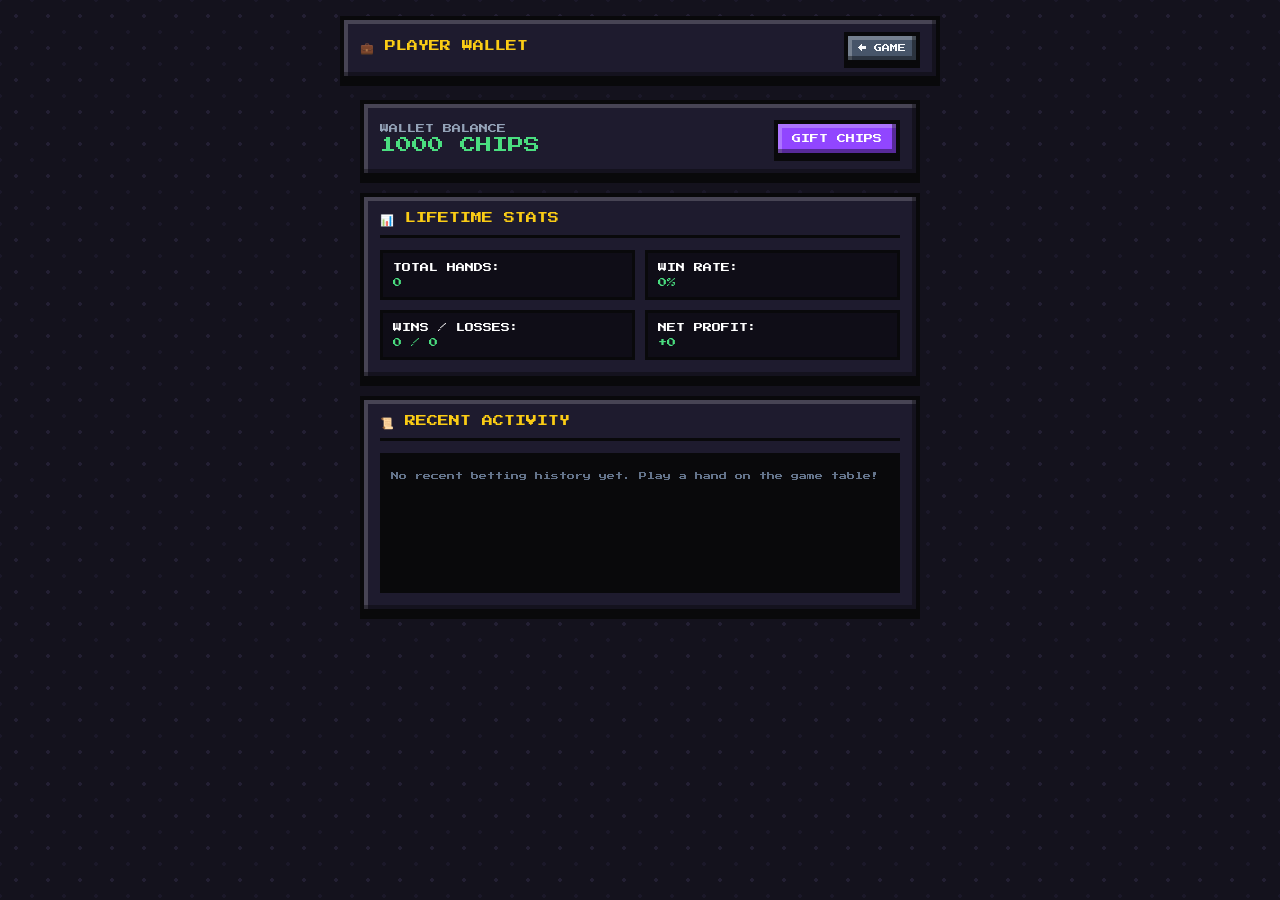
<file: gemini-code-1794984622378.html>
<!DOCTYPE html>
<html lang="en">
<head>
  <meta charset="UTF-8" />
  <meta name="viewport" content="width=device-width, initial-scale=1.0" />
  <title>TWITCH CHAT - PLAYER WALLET</title>
  <link rel="icon" type="image/svg+xml" href="data:image/svg+xml,%3Csvg xmlns='http://www.w3.org/2000/svg' viewBox='0 0 11 11' fill='%23facc15'%3E%3Cpath d='M5 1h1v1h1v1h1v1h1v1h1v2H9v1H7V7H6v2h2v1H3V9h2V7H4v1H2V7H1V5h1V4h1V3h1V2h1V1z'/%3E%3C/svg%3E">
  <link rel="preconnect" href="https://fonts.googleapis.com">
  <link rel="preconnect" href="https://fonts.gstatic.com" crossorigin>
  <link href="https://fonts.googleapis.com/css2?family=Press+Start+2P&display=swap" rel="stylesheet">

  <style>
    :root {
      --bg-dark: #14121d;
      --panel-bg: #1e1b2e;
      --gold: #facc15;
      --pixel-border: #09090b;
      --twitch-purple: #9146ff;
    }

    * { box-sizing: border-box; user-select: none; image-rendering: pixelated; }

    body {
      margin: 0; padding: 0;
      background-color: var(--bg-dark);
      background-image: radial-gradient(#231f33 2px, transparent 2px), radial-gradient(#1b1829 2px, #14121d 2px);
      background-size: 32px 32px; background-position: 0 0, 16px 16px;
      font-family: 'Press Start 2P', monospace;
      color: #ffffff; min-height: 100vh;
      display: flex; flex-direction: column; align-items: center;
    }

    .pixel-box {
      border: 4px solid var(--pixel-border);
      box-shadow: inset -4px -4px 0px rgba(0, 0, 0, 0.35), inset 4px 4px 0px rgba(255, 255, 255, 0.18), 0 6px 0 var(--pixel-border);
    }

    .pixel-btn {
      font-family: 'Press Start 2P', monospace;
      border: 4px solid var(--pixel-border);
      padding: 10px 14px; cursor: pointer; text-transform: uppercase;
      box-shadow: inset -4px -4px 0px rgba(0, 0, 0, 0.4), inset 4px 4px 0px rgba(255, 255, 255, 0.25), 0 4px 0 var(--pixel-border);
      display: inline-flex; align-items: center; justify-content: center; gap: 8px; font-size: 9px;
    }
    .pixel-btn:active { transform: translateY(4px); box-shadow: inset -2px -2px 0 rgba(0,0,0,0.4), 0 0px 0 var(--pixel-border); }
    .pixel-btn:disabled { opacity: 0.4; cursor: not-allowed; }

    .btn-gold { background: var(--gold); color: #18181b; }
    .btn-twitch { background: var(--twitch-purple); color: #fff; }
    .btn-slate { background: #475569; color: #f8fafc; }
    .btn-green { background: #22c55e; color: #052e16; }
    .btn-red { background: #ef4444; color: #fff; }

    .hud-header {
      width: 100%; max-width: 600px; padding: 12px 16px; margin-top: 16px;
      display: flex; align-items: center; justify-content: space-between;
      background: var(--panel-bg); border-bottom: 4px solid var(--pixel-border);
    }

    .main-container {
      width: 100%; max-width: 600px; padding: 20px; display: flex; flex-direction: column; gap: 16px; flex: 1;
    }

    .section-title {
      font-size: 11px; color: var(--gold); border-bottom: 3px solid var(--pixel-border); padding-bottom: 8px; margin-bottom: 12px;
      display: flex; justify-content: space-between; align-items: center;
    }

    .stats-grid {
      display: grid; grid-template-columns: repeat(2, 1fr); gap: 10px;
    }

    .stat-card {
      background: #0f0d17; border: 3px solid var(--pixel-border); padding: 10px;
      display: flex; flex-direction: column; gap: 6px; font-size: 9px;
    }
    .stat-card span.val { color: #4ade80; }

    .history-box {
      height: 140px; background: #09090b; border: 3px solid var(--pixel-border); padding: 8px;
      font-size: 8px; overflow-y: auto; display: flex; flex-direction: column; gap: 4px; color: #94a3b8;
    }

    /* Modal / Window Overlay */
    .modal-backdrop {
      position: fixed; inset: 0; background: rgba(9, 9, 11, 0.84);
      display: none; align-items: center; justify-content: center; padding: 16px; z-index: 100;
    }
    .modal-backdrop.open { display: flex; }

    .modal-card {
      background: var(--panel-bg); width: 100%; max-width: 400px; padding: 20px;
      display: flex; flex-direction: column; gap: 14px;
    }

    .modal-title {
      font-size: 11px; color: var(--gold); display: flex; align-items: center; justify-content: space-between;
      border-bottom: 4px solid var(--pixel-border); padding-bottom: 8px;
    }

    .modal-input {
      font-family: 'Press Start 2P', monospace; font-size: 10px; width: 100%; padding: 10px;
      background: #09090b; color: var(--gold); border: 4px solid #475569; outline: none; text-transform: uppercase;
    }
    .modal-input:focus { border-color: var(--gold); }
  </style>
</head>
<body>

  <header class="hud-header pixel-box">
    <div style="font-size: 11px; color: var(--gold); display: flex; align-items: center; gap: 8px;">
      <span>💼 PLAYER WALLET</span>
    </div>
    <div style="display: flex; align-items: center; gap: 10px;">
      <a href="index.html" class="pixel-btn btn-slate" style="text-decoration: none; font-size: 8px; padding: 8px 10px;">&larr; GAME</a>
    </div>
  </header>

  <main class="main-container">

    <!-- BALANCE & GIFT BUTTON -->
    <div class="pixel-box" style="padding: 16px; background: var(--panel-bg); display: flex; justify-content: space-between; align-items: center;">
      <div>
        <div style="font-size: 9px; color: #94a3b8;">WALLET BALANCE</div>
        <div style="font-size: 16px; color: #4ade80; margin-top: 4px;"><span id="wallet-balance">1000</span> CHIPS</div>
      </div>
      <button class="pixel-btn btn-twitch" onclick="openGiftModal()">GIFT CHIPS</button>
    </div>

    <!-- LIFETIME STATISTICS -->
    <div class="pixel-box" style="padding: 16px; background: var(--panel-bg);">
      <div class="section-title"><span>📊 LIFETIME STATS</span></div>
      <div class="stats-grid">
        <div class="stat-card"><span>TOTAL HANDS:</span> <span class="val" id="stat-total">0</span></div>
        <div class="stat-card"><span>WIN RATE:</span> <span class="val" id="stat-winrate">0%</span></div>
        <div class="stat-card"><span>WINS / LOSSES:</span> <span class="val" id="stat-record">0 / 0</span></div>
        <div class="stat-card"><span>NET PROFIT:</span> <span class="val" id="stat-profit">0</span></div>
      </div>
    </div>

    <!-- BETTING HISTORY LEDGER -->
    <div class="pixel-box" style="padding: 16px; background: var(--panel-bg);">
      <div class="section-title"><span>📜 RECENT ACTIVITY</span></div>
      <div class="history-box" id="history-box">
        <p style="color: #64748b;">No recent betting history yet. Play a hand on the game table!</p>
      </div>
    </div>

  </main>

  <!-- GIFT CHIPS MODAL WINDOW -->
  <div class="modal-backdrop" id="gift-modal">
    <div class="modal-card pixel-box">
      <div class="modal-title">
        <span>GIFT CHIPS TO VIEWER</span>
        <button class="pixel-btn btn-red" style="padding: 4px 8px; font-size: 8px;" onclick="closeGiftModal()">X</button>
      </div>
      <div style="display: flex; flex-direction: column; gap: 8px;">
        <label style="font-size: 8px; color: #94a3b8;">TWITCH USERNAME:</label>
        <input type="text" id="gift-username" class="modal-input" placeholder="ENTER NAME..." />
      </div>
      <div style="display: flex; flex-direction: column; gap: 8px;">
        <label style="font-size: 8px; color: #94a3b8;">CHIP AMOUNT:</label>
        <input type="number" id="gift-amount" class="modal-input" min="1" value="100" />
      </div>
      <button class="pixel-btn btn-green" style="font-size: 10px; margin-top: 6px;" onclick="submitGiftChips()">
        ACCEPT & GIFT
      </button>
    </div>
  </div>

  <script>
    const GOOGLE_SCRIPT_URL = 'https://script.google.com/macros/s/AKfycbwODUpD2NufazfcPFiDVnKVaUDCZ5x1jS4ACTpCmCZrSjsXtEhLus9A8KN-3GBAWNuH/exec';
    const STORAGE_KEY = 'pixel_blackjack_save_v6';

    let state = {
      username: 'GUEST',
      points: 1000,
      stats: { totalHands: 0, wins: 0, losses: 0, netProfit: 0 },
      history: []
    };

    function loadState() {
      try {
        const raw = localStorage.getItem(STORAGE_KEY);
        if (raw) {
          const parsed = JSON.parse(raw);
          state = { ...state, ...parsed };
          if (!state.stats) state.stats = { totalHands: 0, wins: 0, losses: 0, netProfit: 0 };
          if (!state.history) state.history = [];
        }
      } catch (e) { console.error(e); }
      renderUI();
    }

    async function saveState() {
      try {
        localStorage.setItem(STORAGE_KEY, JSON.stringify(state));
        if (state.username && state.username !== 'GUEST' && GOOGLE_SCRIPT_URL) {
          const syncUrl = `${GOOGLE_SCRIPT_URL}?user=${encodeURIComponent(state.username)}&action=save&arg=${state.points}&format=json`;
          fetch(syncUrl).catch(err => console.error("Sheet sync error:", err));
        }
      } catch (e) { console.error(e); }
    }

    function openGiftModal() {
      document.getElementById('gift-username').value = '';
      document.getElementById('gift-amount').value = '100';
      document.getElementById('gift-modal').classList.add('open');
    }

    function closeGiftModal() {
      document.getElementById('gift-modal').classList.remove('open');
    }

    // Case-insensitive chip gifting mechanism
    function submitGiftChips() {
      const rawName = document.getElementById('gift-username').value.trim();
      const amount = parseInt(document.getElementById('gift-amount').value, 10);

      if (!rawName) {
        alert("Please enter a valid Twitch username!");
        return;
      }
      if (isNaN(amount) || amount <= 0) {
        alert("Please enter a valid chip amount!");
        return;
      }
      if (amount > state.points) {
        alert("You do not have enough chips to gift that amount!");
        return;
      }

      // Convert target username to uppercase for case-insensitive processing
      const targetUser = rawName.toUpperCase();

      state.points -= amount;
      state.stats.netProfit -= amount;
      
      const logMsg = `[GIFT] Sent ${amount} chips to @${targetUser}`;
      state.history.unshift(logMsg);
      if (state.history.length > 20) state.history.pop();

      saveState();
      renderUI();
      closeGiftModal();
      alert(`Successfully sent ${amount} chips to @${targetUser}!`);
    }

    function renderUI() {
      document.getElementById('wallet-balance').textContent = state.points;

      // Stats calculations
      const s = state.stats;
      const winRate = s.totalHands > 0 ? ((s.wins / s.totalHands) * 100).toFixed(1) : 0;
      
      document.getElementById('stat-total').textContent = s.totalHands;
      document.getElementById('stat-winrate').textContent = winRate + '%';
      document.getElementById('stat-record').textContent = `${s.wins} / ${s.losses}`;
      document.getElementById('stat-profit').textContent = (s.netProfit >= 0 ? '+' : '') + s.netProfit;

      // Render History Ledger
      const historyBox = document.getElementById('history-box');
      if (state.history.length === 0) {
        historyBox.innerHTML = `<p style="color: #64748b;">No recent betting history yet. Play a hand on the game table!</p>`;
      } else {
        historyBox.innerHTML = state.history.map(item => `<p>${item}</p>`).join('');
      }
    }

    // Real-time listener so changes from index.html reflect here instantly
    window.addEventListener('storage', (event) => {
      if (event.key === STORAGE_KEY) {
        loadState();
      }
    });

    window.addEventListener('DOMContentLoaded', () => {
      loadState();
    });
  </script>
</body>
</html>
</file>
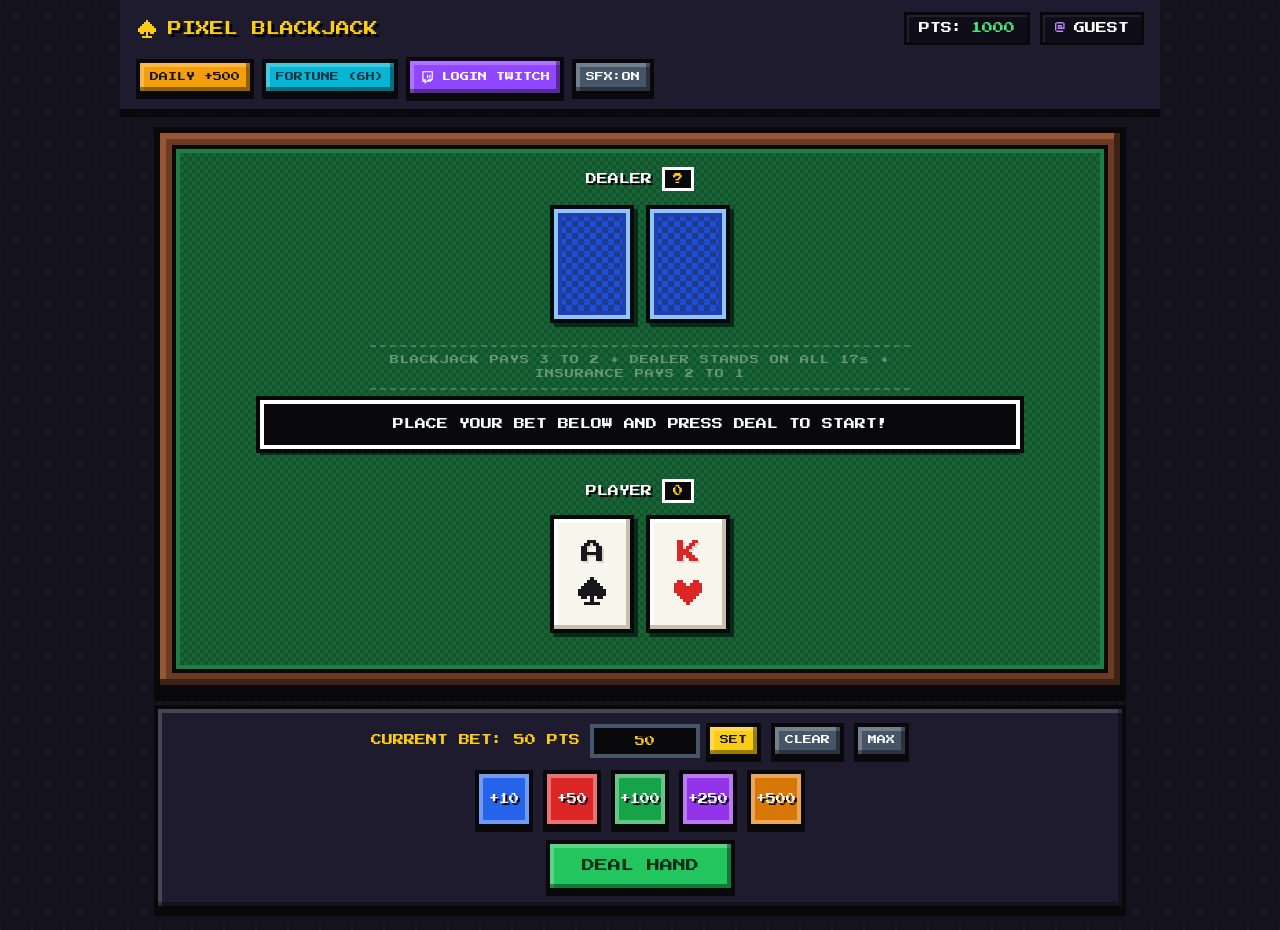
<file: pixel_art_twitch_blackjack.html>
<!DOCTYPE html>
<html lang="en">
<head>
  <meta charset="UTF-8" />
  <meta name="viewport" content="width=device-width, initial-scale=1.0" />
  <title>PIXEL BLACKJACK — Twitch Edition</title>
  <!-- Retro 8-bit Pixel Font -->
  <link rel="preconnect" href="https://fonts.googleapis.com">
  <link rel="preconnect" href="https://fonts.gstatic.com" crossorigin>
  <link href="https://fonts.googleapis.com/css2?family=Press+Start+2P&display=swap" rel="stylesheet">

  <style>
    /* ==========================================================================
       1. PIXEL-ART DESIGN TOKENS & RESET
       ========================================================================== */
    :root {
      --bg-dark: #14121d;
      --wood-outer: #3e2116;
      --wood-mid: #6b3b24;
      --wood-light: #965736;
      --felt-dark: #14532d;
      --felt-mid: #166534;
      --felt-light: #1e7e44;
      --felt-line: #2ea45c;
      --card-bg: #f8f5ec;
      --card-shadow: #c7c0ae;
      --ink-black: #18181b;
      --ink-red: #dc2626;
      --twitch-purple: #9146ff;
      --twitch-dark: #5c16c5;
      --twitch-light: #b98aff;
      --gold: #facc15;
      --gold-dark: #b45309;
      --pixel-border: #09090b;
    }

    * {
      box-sizing: border-box;
      user-select: none;
      -webkit-tap-highlight-color: transparent;
      image-rendering: pixelated;
    }

    body {
      margin: 0;
      padding: 0;
      background-color: var(--bg-dark);
      background-image:
        radial-gradient(#231f33 2px, transparent 2px),
        radial-gradient(#1b1829 2px, #14121d 2px);
      background-size: 32px 32px;
      background-position: 0 0, 16px 16px;
      font-family: 'Press Start 2P', monospace;
      color: #ffffff;
      min-height: 100vh;
      display: flex;
      flex-direction: column;
      align-items: center;
      overflow-x: hidden;
    }

    /* ==========================================================================
       2. PIXEL BORDERS, BUTTONS & UTILITY CLASSES
       ========================================================================== */
    .pixel-box {
      border: 4px solid var(--pixel-border);
      box-shadow:
        inset -4px -4px 0px rgba(0, 0, 0, 0.35),
        inset 4px 4px 0px rgba(255, 255, 255, 0.18),
        0 6px 0 var(--pixel-border);
    }

    .pixel-btn {
      font-family: 'Press Start 2P', monospace;
      border: 4px solid var(--pixel-border);
      padding: 12px 14px;
      cursor: pointer;
      text-transform: uppercase;
      position: relative;
      transition: transform 0.05s steps(1);
      box-shadow:
        inset -4px -4px 0px rgba(0, 0, 0, 0.4),
        inset 4px 4px 0px rgba(255, 255, 255, 0.25),
        0 4px 0 var(--pixel-border);
      display: inline-flex;
      align-items: center;
      justify-content: center;
      gap: 8px;
      line-height: 1.2;
    }

    .pixel-btn:hover:not(:disabled) {
      filter: brightness(1.08);
    }

    .pixel-btn:active:not(:disabled) {
      transform: translateY(4px);
      box-shadow:
        inset -2px -2px 0px rgba(0, 0, 0, 0.4),
        inset 2px 2px 0px rgba(255, 255, 255, 0.25),
        0 0px 0 var(--pixel-border);
    }

    .pixel-btn:disabled {
      opacity: 0.42;
      cursor: not-allowed;
      filter: grayscale(0.65);
    }

    /* Button Color Variants */
    .btn-twitch { background: var(--twitch-purple); color: #fff; }
    .btn-gold { background: var(--gold); color: #18181b; }
    .btn-green { background: #22c55e; color: #052e16; }
    .btn-red { background: #ef4444; color: #fff; }
    .btn-blue { background: #3b82f6; color: #fff; }
    .btn-amber { background: #f59e0b; color: #18181b; }
    .btn-cyan { background: #06b6d4; color: #083344; }
    .btn-slate { background: #475569; color: #f8fafc; }

    /* ==========================================================================
       3. TOP HUD HEADER BAR
       ========================================================================== */
    .hud-header {
      width: 100%;
      max-width: 1040px;
      padding: 12px 16px;
      display: flex;
      flex-wrap: wrap;
      align-items: center;
      justify-content: space-between;
      gap: 12px;
      background: #1e1b2e;
      border-bottom: 4px solid var(--pixel-border);
      box-shadow: 0 4px 0 rgba(0, 0, 0, 0.5);
    }

    .brand-title {
      display: flex;
      align-items: center;
      gap: 10px;
      font-size: 14px;
      color: var(--gold);
      text-shadow: 3px 3px 0 #000;
    }

    .hud-stats {
      display: flex;
      flex-wrap: wrap;
      align-items: center;
      gap: 10px;
    }

    .stat-pill {
      background: #0f0d17;
      border: 3px solid var(--pixel-border);
      padding: 8px 12px;
      font-size: 11px;
      display: flex;
      align-items: center;
      gap: 8px;
      box-shadow: inset 2px 2px 0 rgba(255, 255, 255, 0.08);
    }

    .stat-pill span.val {
      color: #4ade80;
    }

    .hud-actions {
      display: flex;
      flex-wrap: wrap;
      align-items: center;
      gap: 8px;
    }

    .hud-actions .pixel-btn {
      font-size: 9px;
      padding: 9px 10px;
    }

    /* ==========================================================================
       4. CASINO FELT TABLE CONTAINER
       ========================================================================== */
    .table-wrapper {
      width: 100%;
      max-width: 1000px;
      padding: 14px;
      flex: 1;
      display: flex;
      flex-direction: column;
      justify-content: center;
    }

    .wood-frame {
      background: var(--wood-mid);
      border: 6px solid var(--pixel-border);
      padding: 12px;
      box-shadow:
        inset -6px -6px 0 var(--wood-outer),
        inset 6px 6px 0 var(--wood-light),
        0 10px 0 #09090b;
    }

    .felt-surface {
      background-color: var(--felt-mid);
      /* Subtle pixel checker weave */
      background-image:
        linear-gradient(45deg, var(--felt-dark) 25%, transparent 25%),
        linear-gradient(-45deg, var(--felt-dark) 25%, transparent 25%),
        linear-gradient(45deg, transparent 75%, var(--felt-dark) 75%),
        linear-gradient(-45deg, transparent 75%, var(--felt-dark) 75%);
      background-size: 8px 8px;
      background-position: 0 0, 0 4px, 4px -4px, -4px 0;
      border: 4px solid var(--pixel-border);
      box-shadow: inset 0 0 0 4px var(--felt-light);
      padding: 18px 14px;
      min-height: 460px;
      display: flex;
      flex-direction: column;
      justify-content: space-between;
      position: relative;
      gap: 16px;
    }

    /* Table Felt Stamped Rules Text */
    .felt-watermark {
      text-align: center;
      font-size: 9px;
      color: rgba(255, 255, 255, 0.35);
      letter-spacing: 1px;
      line-height: 1.6;
      border-top: 2px dashed rgba(255, 255, 255, 0.2);
      border-bottom: 2px dashed rgba(255, 255, 255, 0.2);
      padding: 6px 0;
      margin: 2px auto;
      max-width: 540px;
    }

    /* ==========================================================================
       5. HAND ZONES (DEALER & PLAYER)
       ========================================================================== */
    .zone-container {
      display: flex;
      flex-direction: column;
      align-items: center;
      gap: 10px;
    }

    .zone-header {
      display: flex;
      align-items: center;
      gap: 10px;
      font-size: 11px;
      text-shadow: 2px 2px 0 #000;
    }

    .score-badge {
      background: #09090b;
      color: var(--gold);
      border: 3px solid #fff;
      padding: 4px 8px;
      font-size: 10px;
    }

    .cards-row {
      display: flex;
      flex-wrap: wrap;
      justify-content: center;
      align-items: center;
      gap: 12px;
      min-height: 126px;
    }

    /* Split Hands Container */
    .player-hands-grid {
      display: flex;
      flex-wrap: wrap;
      justify-content: center;
      gap: 20px;
      width: 100%;
    }

    .hand-slot {
      display: flex;
      flex-direction: column;
      align-items: center;
      gap: 8px;
      padding: 10px 14px;
      border: 4px solid transparent;
      transition: all 0.1s steps(1);
    }

    .hand-slot.active-hand {
      background: rgba(250, 204, 21, 0.14);
      border: 4px dashed var(--gold);
    }

    .bet-tag {
      font-size: 9px;
      background: rgba(0, 0, 0, 0.65);
      padding: 4px 8px;
      border: 2px solid #000;
      color: #fde047;
    }

    /* ==========================================================================
       6. MINIMALIST PIXEL-ART PLAYING CARDS (ONLY VALUE & SUIT!)
       ========================================================================== */
    @keyframes pixelDeal {
      0% { transform: translateY(-18px) scale(0.85); opacity: 0; }
      60% { transform: translateY(3px) scale(1.02); opacity: 1; }
      100% { transform: translateY(0) scale(1); opacity: 1; }
    }

    .pixel-card {
      width: 84px;
      height: 118px;
      background-color: var(--card-bg);
      border: 4px solid var(--pixel-border);
      box-shadow:
        inset -4px -4px 0 var(--card-shadow),
        inset 4px 4px 0 #ffffff,
        4px 4px 0 rgba(0, 0, 0, 0.55);
      display: flex;
      flex-direction: column;
      align-items: center;
      justify-content: center;
      gap: 10px;
      position: relative;
      animation: pixelDeal 0.18s steps(3) forwards;
    }

    .pixel-card.red {
      color: var(--ink-red);
    }

    .pixel-card.black {
      color: var(--ink-black);
    }

    /* Card Value Display */
    .card-value {
      font-size: 24px;
      line-height: 1;
      letter-spacing: -1px;
      text-shadow: 2px 2px 0 rgba(0, 0, 0, 0.12);
    }

    /* Crisp Pixel Suit SVG Container */
    .card-suit-svg {
      width: 34px;
      height: 34px;
      display: block;
      shape-rendering: crispEdges;
    }

    /* Face-Down Pixel Card Back */
    .pixel-card.card-back {
      background-color: #1d4ed8;
      background-image:
        linear-gradient(45deg, #1e3a8a 25%, transparent 25%),
        linear-gradient(-45deg, #1e3a8a 25%, transparent 25%),
        linear-gradient(45deg, transparent 75%, #1e3a8a 75%),
        linear-gradient(-45deg, transparent 75%, #1e3a8a 75%);
      background-size: 12px 12px;
      background-position: 0 0, 0 6px, 6px -6px, -6px 0;
      box-shadow:
        inset 0 0 0 4px #93c5fd,
        inset 0 0 0 8px #1e40af,
        4px 4px 0 rgba(0, 0, 0, 0.55);
    }

    /* ==========================================================================
       7. CENTER DIALOGUE / ANNOUNCEMENT BANNER
       ========================================================================== */
    .status-banner {
      background: #09090b;
      border: 4px solid #ffffff;
      box-shadow:
        0 0 0 4px #09090b,
        0 6px 0 rgba(0, 0, 0, 0.5);
      padding: 12px 16px;
      text-align: center;
      font-size: 11px;
      line-height: 1.6;
      color: #f8fafc;
      max-width: 760px;
      width: 100%;
      margin: 0 auto;
    }

    .status-banner.win { border-color: #4ade80; color: #4ade80; }
    .status-banner.lose { border-color: #f87171; color: #f87171; }
    .status-banner.blackjack { border-color: var(--gold); color: var(--gold); }

    /* ==========================================================================
       8. CONTROLS & BETTING DOCK
       ========================================================================== */
    .controls-dock {
      width: 100%;
      max-width: 1000px;
      padding: 0 14px 20px;
      display: flex;
      flex-direction: column;
      gap: 12px;
    }

    .dock-panel {
      background: #1e1b2e;
      padding: 14px;
      display: flex;
      flex-direction: column;
      align-items: center;
      gap: 14px;
    }

    .chip-row {
      display: flex;
      flex-wrap: wrap;
      justify-content: center;
      align-items: center;
      gap: 10px;
    }

    /* Pixel Poker Chips */
    .pixel-chip {
      font-family: 'Press Start 2P', monospace;
      font-size: 10px;
      width: 58px;
      height: 58px;
      border: 4px solid #09090b;
      cursor: pointer;
      display: flex;
      align-items: center;
      justify-content: center;
      color: #fff;
      text-shadow: 2px 2px 0 #000;
      box-shadow:
        inset 0 0 0 4px rgba(255, 255, 255, 0.35),
        0 4px 0 #09090b;
      transition: transform 0.05s steps(1);
    }

    .pixel-chip:active:not(:disabled) {
      transform: translateY(4px);
      box-shadow: inset 0 0 0 4px rgba(255, 255, 255, 0.35);
    }

    .pixel-chip:disabled {
      opacity: 0.4;
      cursor: not-allowed;
    }

    .chip-10 { background: #2563eb; }
    .chip-50 { background: #dc2626; }
    .chip-100 { background: #16a34a; }
    .chip-250 { background: #9333ea; }
    .chip-500 { background: #d97706; }

    .action-buttons-row {
      display: flex;
      flex-wrap: wrap;
      justify-content: center;
      gap: 10px;
      width: 100%;
    }

    .action-buttons-row .pixel-btn {
      font-size: 11px;
      padding: 14px 16px;
      min-width: 120px;
    }

    /* ==========================================================================
       9. PIXEL MODAL (TWITCH LOGIN & FORTUNE POPUP)
       ========================================================================== */
    .modal-backdrop {
      position: fixed;
      inset: 0;
      background: rgba(9, 9, 11, 0.84);
      display: none;
      align-items: center;
      justify-content: center;
      padding: 16px;
      z-index: 100;
    }

    .modal-backdrop.open {
      display: flex;
    }

    .modal-card {
      background: #1e1b2e;
      width: 100%;
      max-width: 520px;
      padding: 20px;
      display: flex;
      flex-direction: column;
      gap: 14px;
    }

    .modal-title {
      font-size: 13px;
      color: var(--gold);
      display: flex;
      align-items: center;
      justify-content: space-between;
      border-bottom: 4px solid #09090b;
      padding-bottom: 10px;
    }

    .pixel-input-group {
      display: flex;
      flex-direction: column;
      gap: 6px;
      font-size: 9px;
      color: #cbd5e1;
    }

    .pixel-input {
      font-family: 'Press Start 2P', monospace;
      font-size: 10px;
      padding: 10px;
      background: #09090b;
      color: #4ade80;
      border: 4px solid #475569;
      outline: none;
      width: 100%;
    }

    .pixel-input:focus {
      border-color: var(--twitch-purple);
    }

    /* Custom Bet Box Styling */
    .custom-bet-group {
      display: flex;
      align-items: center;
      gap: 6px;
    }

    .bet-input {
      font-family: 'Press Start 2P', monospace;
      font-size: 10px;
      width: 110px;
      padding: 8px 10px;
      background: #09090b;
      color: var(--gold);
      border: 4px solid #475569;
      outline: none;
      text-align: center;
    }

    .bet-input:focus {
      border-color: var(--gold);
    }

    /* Hide default number input arrows */
    .bet-input::-webkit-outer-spin-button,
    .bet-input::-webkit-inner-spin-button {
      -webkit-appearance: none;
      margin: 0;
    }

    .modal-note {
      font-size: 8px;
      line-height: 1.6;
      color: #94a3b8;
      background: #0f0d17;
      padding: 10px;
      border: 2px solid #334155;
    }

    /* Responsive Adjustments */
    @media (max-width: 640px) {
      .pixel-card {
        width: 68px;
        height: 98px;
        gap: 6px;
      }
      .card-value {
        font-size: 18px;
      }
      .card-suit-svg {
        width: 26px;
        height: 26px;
      }
      .action-buttons-row .pixel-btn {
        min-width: 105px;
        padding: 12px 10px;
        font-size: 10px;
      }
      .brand-title {
        font-size: 12px;
      }
    }
  </style>
</head>
<body>

  <!-- ========================================================================
       TOP HUD HEADER BAR
       ======================================================================== -->
  <header class="hud-header">
    <div class="brand-title">
      <!-- Pixel Spade Logo -->
      <svg width="22" height="22" viewBox="0 0 11 11" fill="#facc15">
        <path d="M5 1h1v1h1v1h1v1h1v1h1v2H9v1H7V7H6v2h2v1H3V9h2V7H4v1H2V7H1V5h1V4h1V3h1V2h1V1z"/>
      </svg>
      <span>PIXEL BLACKJACK</span>
    </div>

    <div class="hud-stats">
      <div class="stat-pill">
        <span>PTS:</span>
        <span class="val" id="balance-display">1000</span>
      </div>
      <div class="stat-pill" id="user-badge">
        <span style="color:#c084fc;">@</span>
        <span id="username-display">GUEST</span>
      </div>
    </div>

    <div class="hud-actions">
      <button class="pixel-btn btn-amber" id="btn-daily" onclick="claimDaily()">
        DAILY +500
      </button>
      <button class="pixel-btn btn-cyan" id="btn-fortune" onclick="claimFortune()">
        FORTUNE (6H)
      </button>
      <button class="pixel-btn btn-twitch" id="btn-twitch-login" onclick="openTwitchModal()">
        <!-- Pixel Twitch Glitch Icon -->
        <svg width="14" height="14" viewBox="0 0 12 12" fill="#ffffff">
          <path d="M2 1h9v7l-2 2H6l-2 2v-2H2V1zm1 1v6h2v2l2-2h2l1-1V2H3zm3 2h1v3H6V4zm2 0h1v3H8V4z"/>
        </svg>
        <span id="twitch-btn-text">LOGIN TWITCH</span>
      </button>
      <button class="pixel-btn btn-slate" id="btn-sound" onclick="toggleSound()" title="Toggle 8-Bit Sound">
        SFX:ON
      </button>
    </div>
  </header>

  <!-- ========================================================================
       MAIN CASINO TABLE
       ======================================================================== -->
  <main class="table-wrapper">
    <div class="wood-frame">
      <div class="felt-surface">

        <!-- DEALER ZONE -->
        <section class="zone-container">
          <div class="zone-header">
            <span>DEALER</span>
            <span class="score-badge" id="dealer-score">?</span>
          </div>
          <div class="cards-row" id="dealer-cards">
            <!-- Dealer pixel cards render here -->
          </div>
        </section>

        <!-- FELT STAMP & CENTER MESSAGE BANNER -->
        <div>
          <div class="felt-watermark">
            BLACKJACK PAYS 3 TO 2 &bull; DEALER STANDS ON ALL 17s &bull; INSURANCE PAYS 2 TO 1
          </div>
          <div class="status-banner" id="status-banner" style="margin-top: 10px;">
            PLACE YOUR BET BELOW AND PRESS DEAL TO START!
          </div>
        </div>

        <!-- PLAYER ZONE (SUPPORTS SINGLE & SPLIT HANDS) -->
        <section class="zone-container">
          <div class="player-hands-grid" id="player-hands-container">
            <!-- Player hand slots render here -->
          </div>
        </section>

      </div>
    </div>
  </main>

  <!-- ========================================================================
       CONTROLS & BETTING DOCK
       ======================================================================== -->
  <section class="controls-dock">
    <div class="dock-panel pixel-box">

      <!-- BETTING CONTROLS (SHOWN WHEN NO ROUND IS ACTIVE) -->
      <div id="betting-controls" style="width: 100%; display: flex; flex-direction: column; align-items: center; gap: 12px;">
        <div style="display: flex; align-items: center; gap: 10px; flex-wrap: wrap; justify-content: center;">
          <span style="font-size: 11px; color: var(--gold);">CURRENT BET: <span id="current-bet-display">50</span> PTS</span>
          <div class="custom-bet-group">
            <input type="number" id="custom-bet-input" class="bet-input" min="1" placeholder="BET..." onkeydown="if(event.key==='Enter') applyCustomBet()" />
            <button class="pixel-btn btn-gold" style="font-size: 9px; padding: 8px 10px;" onclick="applyCustomBet()">SET</button>
          </div>
          <button class="pixel-btn btn-slate" style="font-size: 9px; padding: 8px 10px;" onclick="clearBet()">CLEAR</button>
          <button class="pixel-btn btn-slate" style="font-size: 9px; padding: 8px 10px;" onclick="maxBet()">MAX</button>
        </div>

        <div class="chip-row">
          <button class="pixel-chip chip-10" onclick="addBet(10)">+10</button>
          <button class="pixel-chip chip-50" onclick="addBet(50)">+50</button>
          <button class="pixel-chip chip-100" onclick="addBet(100)">+100</button>
          <button class="pixel-chip chip-250" onclick="addBet(250)">+250</button>
          <button class="pixel-chip chip-500" onclick="addBet(500)">+500</button>
        </div>

        <button class="pixel-btn btn-green" style="font-size: 13px; padding: 14px 32px;" id="btn-deal" onclick="startGame()">
          DEAL HAND
        </button>
      </div>

      <!-- IN-GAME ACTION BUTTONS (HIT, STAND, SPLIT, DD, INSURANCE) -->
      <div id="gameplay-controls" class="action-buttons-row" style="display: none;">
        <button class="pixel-btn btn-green" id="btn-hit" onclick="playerHit()">
          HIT
        </button>
        <button class="pixel-btn btn-red" id="btn-stand" onclick="playerStand()">
          STAND
        </button>
        <button class="pixel-btn btn-blue" id="btn-split" onclick="playerSplit()" disabled>
          SPLIT
        </button>
        <button class="pixel-btn btn-gold" id="btn-dd" onclick="playerDoubleDown()" disabled>
          DOUBLE (DD)
        </button>
        <button class="pixel-btn btn-cyan" id="btn-insurance" onclick="playerInsurance()" disabled>
          INSURANCE
        </button>
      </div>

    </div>
  </section>

  <!-- ========================================================================
       TWITCH LOGIN & APPS SCRIPT SYNC MODAL
       ======================================================================== -->
  <div class="modal-backdrop" id="twitch-modal">
    <div class="modal-card pixel-box">
      <div class="modal-title">
        <span>TWITCH ACCOUNT &amp; SYNC</span>
        <button class="pixel-btn btn-red" style="padding: 6px 10px; font-size: 9px;" onclick="closeTwitchModal()">X</button>
      </div>

      <div class="pixel-input-group">
        <label for="input-twitch-user">TWITCH USERNAME (QUICK LOGIN)</label>
        <input type="text" id="input-twitch-user" class="pixel-input" placeholder="e.g. playerone" />
      </div>

      <div class="pixel-input-group">
        <label for="input-twitch-client">TWITCH CLIENT ID (OPTIONAL FOR OAUTH)</label>
        <input type="text" id="input-twitch-client" class="pixel-input" placeholder="Paste Twitch App Client ID..." />
      </div>

      <div class="pixel-input-group">
        <label for="input-script-url">GOOGLE APPS SCRIPT WEB APP URL (OPTIONAL)</label>
        <input type="text" id="input-script-url" class="pixel-input" placeholder="https://script.google.com/macros/s/.../exec" />
      </div>

      <div class="modal-note">
        TIP: Enter your Twitch username to play right away, or add your Twitch Client ID &amp; Google Apps Script URL to sync your live chat points!
      </div>

      <div style="display: flex; gap: 10px; flex-wrap: wrap; justify-content: flex-end;">
        <button class="pixel-btn btn-twitch" style="font-size: 9px;" onclick="launchTwitchOAuth()">
          OAUTH REDIRECT
        </button>
        <button class="pixel-btn btn-green" style="font-size: 9px;" onclick="saveTwitchSettings()">
          SAVE &amp; LOGIN
        </button>
      </div>
    </div>
  </div>

  <!-- ========================================================================
       FORTUNE COOKIE POPUP MODAL
       ======================================================================== -->
  <div class="modal-backdrop" id="fortune-modal">
    <div class="modal-card pixel-box" style="text-align: center;">
      <div class="modal-title">
        <span>PIXEL FORTUNE COOKIE</span>
        <button class="pixel-btn btn-red" style="padding: 6px 10px; font-size: 9px;" onclick="closeFortuneModal()">X</button>
      </div>
      <!-- Pixel Cookie Art SVG -->
      <div style="margin: 6px auto;">
        <svg width="64" height="48" viewBox="0 0 16 12">
          <rect x="4" y="1" width="8" height="2" fill="#f59e0b"/>
          <rect x="2" y="3" width="12" height="3" fill="#fbbf24"/>
          <rect x="1" y="6" width="6" height="4" fill="#d97706"/>
          <rect x="9" y="6" width="6" height="4" fill="#d97706"/>
          <rect x="6" y="7" width="4" height="2" fill="#fef3c7"/>
        </svg>
      </div>
      <p id="fortune-text" style="font-size: 10px; line-height: 1.7; color: #f8fafc; margin: 0;">
        "Fortune favors the bold."
      </p>
      <p id="fortune-reward" style="font-size: 11px; color: #4ade80; margin: 4px 0;">
        +200 POINTS!
      </p>
      <button class="pixel-btn btn-gold" style="font-size: 10px; align-self: center;" onclick="closeFortuneModal()">
        AWESOME!
      </button>
    </div>
  </div>

  <!-- ========================================================================
       GAME LOGIC, PIXEL CARD RENDERER & 8-BIT AUDIO ENGINE
       ======================================================================== -->
  <script>
    /* ------------------------------------------------------------------------
       1. RETRO 8-BIT SYNTHESIZER (WEB AUDIO API)
       ------------------------------------------------------------------------ */
    let soundEnabled = true;
    let audioCtx = null;

    function initAudio() {
      if (!audioCtx) {
        const AudioContext = window.AudioContext || window.webkitAudioContext;
        if (AudioContext) audioCtx = new AudioContext();
      }
      if (audioCtx && audioCtx.state === 'suspended') {
        audioCtx.resume();
      }
    }

    function playTone(freq, duration, type = 'square', delay = 0) {
      if (!soundEnabled) return;
      try {
        initAudio();
        if (!audioCtx) return;
        const osc = audioCtx.createOscillator();
        const gain = audioCtx.createGain();
        osc.type = type;
        osc.frequency.setValueAtTime(freq, audioCtx.currentTime + delay);
        gain.gain.setValueAtTime(0.08, audioCtx.currentTime + delay);
        gain.gain.exponentialRampToValueAtTime(0.001, audioCtx.currentTime + delay + duration);
        osc.connect(gain);
        gain.connect(audioCtx.destination);
        osc.start(audioCtx.currentTime + delay);
        osc.stop(audioCtx.currentTime + delay + duration);
      } catch (e) { /* Ignore audio block before user gesture */ }
    }

    const sfx = {
      chip: () => playTone(660, 0.06, 'square'),
      card: () => { playTone(320, 0.05, 'triangle'); playTone(480, 0.05, 'triangle', 0.04); },
      win: () => {
        playTone(523.25, 0.09, 'square', 0);
        playTone(659.25, 0.09, 'square', 0.09);
        playTone(783.99, 0.09, 'square', 0.18);
        playTone(1046.50, 0.22, 'square', 0.27);
      },
      bust: () => {
        playTone(180, 0.14, 'sawtooth', 0);
        playTone(130, 0.24, 'sawtooth', 0.14);
      },
      click: () => playTone(440, 0.04, 'square')
    };

    function toggleSound() {
      soundEnabled = !soundEnabled;
      document.getElementById('btn-sound').textContent = soundEnabled ? 'SFX:ON' : 'SFX:OFF';
      if (soundEnabled) sfx.click();
    }

    /* ------------------------------------------------------------------------
       2. CRISP PIXEL-ART SUIT SVGs (NO CLUTTER, PURE PIXEL ART)
       ------------------------------------------------------------------------ */
    const SUIT_SVGS = {
      // Spade (11x11 pixel grid)
      "♠": `<svg class="card-suit-svg" viewBox="0 0 11 11" fill="currentColor">
              <path d="M5 1h1v1h1v1h1v1h1v1h1v2H9v1H7V7H6v2h2v1H3V9h2V7H4v1H2V7H1V5h1V4h1V3h1V2h1V1z"/>
            </svg>`,
      // Heart (11x11 pixel grid)
      "♥": `<svg class="card-suit-svg" viewBox="0 0 11 11" fill="currentColor">
              <path d="M2 2h2v1h1v1h1V3h1V2h2v1h1v3H9v1H8v1H7v1H6v1H5V9H4V8H3V7H2V6H1V3h1V2z"/>
            </svg>`,
      // Diamond (11x11 pixel grid)
      "♦": `<svg class="card-suit-svg" viewBox="0 0 11 11" fill="currentColor">
              <path d="M5 1h1v1h1v1h1v1h1v1h1v1H9v1H8v1H7v1H6v1H5V9H4V8H3V7H2V6H1V5h1V4h1V3h1V2h1V1z"/>
            </svg>`,
      // Club (11x11 pixel grid)
      "♣": `<svg class="card-suit-svg" viewBox="0 0 11 11" fill="currentColor">
              <path d="M4 1h3v1h1v2H7v1h2v1h1v2H9v1H7V8H6v1h2v1H3V9h2V8H4v1H2V8H1V6h1V5h2V4H3V2h1V1z"/>
            </svg>`
    };

    /* ------------------------------------------------------------------------
       3. STATE & PERSISTENCE (MIRRORS YOUR APPS SCRIPT LOGIC)
       ------------------------------------------------------------------------ */
    const STORAGE_KEY = 'pixel_blackjack_save_v1';

    let state = {
      username: 'GUEST',
      twitchClientId: '',
      scriptUrl: '',
      twitchToken: '',
      points: 1000,
      currentBet: 50,
      lastDaily: 0,
      lastFortune: 0,
      game: null // { deck, hands, bets, activeHandIndex, dealer, isSplit, hasInsurance, insuranceCost, phase }
    };

    const FORTUNES = [
      { text: "A pleasant surprise is waiting for you around the corner.", points: 150 },
      { text: "Your hard work will soon pay off in ways you do not expect.", points: 200 },
      { text: "Fortune favors the bold, but wisdom protects the cautious.", points: 170 },
      { text: "A small financial gain is headed your way.", points: 250 },
      { text: "Trust your instincts; they are usually whispering the truth.", points: 180 },
      { text: "Today is a good day to double down on your luck.", points: 220 },
      { text: "A stroke of good luck will brighten your stream.", points: 190 },
      { text: "May your day be filled with 21s and warm coffee.", points: 300 }
    ];

    function loadState() {
      try {
        const raw = localStorage.getItem(STORAGE_KEY);
        if (raw) {
          const parsed = JSON.parse(raw);
          state = { ...state, ...parsed, game: null }; // Always start fresh round on page reload
        }
      } catch (e) { console.error(e); }

      // Check URL hash for Twitch OAuth Implicit Flow token (#access_token=...)
      if (window.location.hash && window.location.hash.includes('access_token=')) {
        const params = new URLSearchParams(window.location.hash.substring(1));
        const token = params.get('access_token');
        if (token) {
          state.twitchToken = token;
          history.replaceState(null, '', window.location.pathname + window.location.search);
          fetchTwitchUserFromToken(token);
        }
      }
    }

    function saveState() {
      try {
        const toSave = {
          username: state.username,
          twitchClientId: state.twitchClientId,
          scriptUrl: state.scriptUrl,
          points: state.points,
          currentBet: state.currentBet,
          lastDaily: state.lastDaily,
          lastFortune: state.lastFortune
        };
        localStorage.setItem(STORAGE_KEY, JSON.stringify(toSave));
      } catch (e) { console.error(e); }
    }

    /* ------------------------------------------------------------------------
       4. DECK & BLACKJACK MATH ENGINE
       ------------------------------------------------------------------------ */
    function createDeck() {
      const suits = ["♠", "♥", "♦", "♣"];
      const values = ["2", "3", "4", "5", "6", "7", "8", "9", "10", "J", "Q", "K", "A"];
      const deck = [];
      for (const s of suits) {
        for (const v of values) {
          deck.push({ s, v });
        }
      }
      for (let i = deck.length - 1; i > 0; i--) {
        const j = Math.floor(Math.random() * (i + 1));
        [deck[i], deck[j]] = [deck[j], deck[i]];
      }
      return deck;
    }

    function calcScore(hand) {
      let score = 0;
      let aces = 0;
      for (const card of hand) {
        if (card.v === "A") {
          aces++;
          score += 11;
        } else if (["K", "Q", "J"].includes(card.v)) {
          score += 10;
        } else {
          score += parseInt(card.v, 10);
        }
      }
      while (score > 21 && aces > 0) {
        score -= 10;
        aces--;
      }
      return score;
    }

    /* ------------------------------------------------------------------------
       5. BETTING CONTROLS
       ------------------------------------------------------------------------ */
    function addBet(amount) {
      if (state.game) return;
      sfx.chip();
      state.currentBet = Math.min(state.points, state.currentBet + amount);
      saveState();
      renderUI();
    }

    function applyCustomBet() {
      if (state.game) return;
      const inputEl = document.getElementById('custom-bet-input');
      const rawVal = parseInt(inputEl.value, 10);

      if (isNaN(rawVal) || rawVal <= 0) {
        setBanner("ENTER A VALID BET AMOUNT ABOVE 0!", "lose");
        sfx.bust();
        return;
      }

      if (state.points <= 0) {
        setBanner("YOU HAVE 0 POINTS! CLAIM DAILY OR FORTUNE FIRST.", "lose");
        sfx.bust();
        return;
      }

      if (rawVal > state.points) {
        state.currentBet = state.points;
        setBanner(`CAPPED BET AT YOUR MAX BALANCE (${state.points} PTS)!`, "");
      } else {
        state.currentBet = rawVal;
        setBanner(`CUSTOM BET SET TO ${state.currentBet} PTS! PRESS DEAL.`, "");
      }

      sfx.chip();
      saveState();
      renderUI();
    }

    function clearBet() {
      if (state.game) return;
      sfx.click();
      state.currentBet = 0;
      const inputEl = document.getElementById('custom-bet-input');
      if (inputEl) inputEl.value = '';
      saveState();
      renderUI();
    }

    function maxBet() {
      if (state.game) return;
      sfx.chip();
      state.currentBet = state.points;
      saveState();
      renderUI();
    }

    /* ------------------------------------------------------------------------
       6. CORE GAMEPLAY ACTIONS (DEAL, HIT, STAND, SPLIT, DD, INSURANCE)
       ------------------------------------------------------------------------ */
    function startGame() {
      if (state.game) return;
      const bet = state.currentBet;
      if (bet <= 0) {
        setBanner("SELECT A BET AMOUNT FIRST!", "lose");
        sfx.bust();
        return;
      }
      if (bet > state.points) {
        setBanner("NOT ENOUGH POINTS FOR THAT BET!", "lose");
        sfx.bust();
        return;
      }

      sfx.card();
      state.points -= bet;

      const deck = createDeck();
      const playerHand = [deck.pop(), deck.pop()];
      const dealerHand = [deck.pop(), deck.pop()];
      const pScore = calcScore(playerHand);

      // Natural Blackjack Check (3:2 payout)
      if (pScore === 21) {
        const payout = Math.floor(bet * 2.5);
        state.points += payout;
        state.game = {
          deck,
          hands: [playerHand],
          bets: [bet],
          activeHandIndex: 0,
          dealer: dealerHand,
          isSplit: false,
          hasInsurance: false,
          insuranceCost: 0,
          revealed: true
        };
        sfx.win();
        setBanner(`BLACKJACK! NATURAL 21! YOU WON +${payout} PTS!`, "blackjack");
        saveState();
        renderUI();
        // Reset active game state so player can deal again immediately
        state.game = null;
        updateControlsVisibility(false);
        return;
      }

      state.game = {
        deck,
        hands: [playerHand],
        bets: [bet],
        activeHandIndex: 0,
        dealer: dealerHand,
        isSplit: false,
        hasInsurance: false,
        insuranceCost: 0,
        revealed: false
      };

      const aceHint = dealerHand[0].v === "A" ? " DEALER SHOWS ACE — INSURANCE AVAILABLE!" : "";
      setBanner(`BET: ${bet} PTS. YOUR MOVE: HIT OR STAND?${aceHint}`, "");
      saveState();
      renderUI();
    }

    function playerHit() {
      if (!state.game) return;
      sfx.card();
      const g = state.game;
      const idx = g.activeHandIndex;
      const hand = g.hands[idx];

      hand.push(g.deck.pop());
      const score = calcScore(hand);

      if (score > 21) {
        sfx.bust();
        if (g.isSplit && idx === 0) {
          g.activeHandIndex = 1;
          setBanner(`HAND 1 BUSTED (${score})! NOW PLAYING HAND 2.`, "lose");
          renderUI();
        } else {
          resolveAllHands();
        }
        return;
      }

      if (score === 21) {
        advanceOrResolveHand();
        return;
      }

      const handLabel = g.isSplit ? `HAND ${idx + 1} ` : "";
      setBanner(`${handLabel}DREW A CARD (${score}). HIT OR STAND?`, "");
      renderUI();
    }

    function playerStand() {
      if (!state.game) return;
      sfx.click();
      advanceOrResolveHand();
    }

    function playerSplit() {
      if (!state.game) return;
      const g = state.game;
      if (g.isSplit) return;

      const activeHand = g.hands[0];
      if (activeHand.length !== 2 || activeHand[0].v !== activeHand[1].v) return;

      const bet = g.bets[0];
      if (bet > state.points) {
        setBanner(`NEED ${bet} MORE PTS TO SPLIT!`, "lose");
        sfx.bust();
        return;
      }

      sfx.card();
      state.points -= bet;

      const hand1 = [activeHand[0], g.deck.pop()];
      const hand2 = [activeHand[1], g.deck.pop()];

      g.hands = [hand1, hand2];
      g.bets = [bet, bet];
      g.isSplit = true;
      g.activeHandIndex = 0;

      setBanner(`HAND SPLIT! PLAYING HAND 1 (${calcScore(hand1)}).`, "");
      saveState();
      renderUI();
    }

    function playerDoubleDown() {
      if (!state.game) return;
      const g = state.game;
      const idx = g.activeHandIndex;
      const hand = g.hands[idx];
      if (hand.length !== 2) return;

      const bet = g.bets[idx];
      if (bet > state.points) {
        setBanner(`NEED ${bet} MORE PTS TO DOUBLE DOWN!`, "lose");
        sfx.bust();
        return;
      }

      sfx.chip();
      state.points -= bet;
      g.bets[idx] *= 2;

      hand.push(g.deck.pop());
      const score = calcScore(hand);

      if (score > 21) {
        sfx.bust();
        if (g.isSplit && idx === 0) {
          g.activeHandIndex = 1;
          setBanner(`DOUBLE DOWN BUST ON HAND 1! PLAYING HAND 2.`, "lose");
          saveState();
          renderUI();
        } else {
          resolveAllHands();
        }
        return;
      }

      advanceOrResolveHand();
    }

    function playerInsurance() {
      if (!state.game) return;
      const g = state.game;
      if (g.dealer[0].v !== "A" || g.hasInsurance) return;

      const cost = Math.floor(g.bets[0] / 2);
      if (cost > state.points) {
        setBanner(`NEED ${cost} PTS FOR INSURANCE!`, "lose");
        sfx.bust();
        return;
      }

      sfx.chip();
      state.points -= cost;
      g.hasInsurance = true;
      g.insuranceCost = cost;

      setBanner(`INSURANCE LOCKED (${cost} PTS)! CONTINUE YOUR HAND.`, "");
      saveState();
      renderUI();
    }

    function advanceOrResolveHand() {
      const g = state.game;
      if (g.isSplit && g.activeHandIndex === 0) {
        g.activeHandIndex = 1;
        setBanner(`HAND 1 LOCKED! NOW PLAYING HAND 2 (${calcScore(g.hands[1])}).`, "");
        renderUI();
      } else {
        resolveAllHands();
      }
    }

    function resolveAllHands() {
      const g = state.game;
      g.revealed = true;

      let dScore = calcScore(g.dealer);
      while (dScore < 17) {
        g.dealer.push(g.deck.pop());
        dScore = calcScore(g.dealer);
      }

      const isDealerBlackjack = (g.dealer.length === 2 && dScore === 21);
      let netProfit = 0;
      let totalReturned = 0;
      const results = [];

      // Insurance resolution
      if (g.hasInsurance) {
        if (isDealerBlackjack) {
          const insPayout = g.insuranceCost * 3;
          state.points += insPayout;
          results.push(`INSURANCE WON (+${insPayout})`);
        } else {
          results.push(`INSURANCE LOST`);
        }
      }

      g.hands.forEach((hand, i) => {
        const hScore = calcScore(hand);
        const hBet = g.bets[i];
        const prefix = g.isSplit ? `H${i + 1}: ` : "";

        if (hScore > 21) {
          results.push(`${prefix}BUST`);
          netProfit -= hBet;
        } else if (dScore > 21 || hScore > dScore) {
          const payout = hBet * 2;
          state.points += payout;
          totalReturned += payout;
          netProfit += hBet;
          results.push(`${prefix}WIN (+${payout})`);
        } else if (hScore === dScore) {
          state.points += hBet;
          totalReturned += hBet;
          results.push(`${prefix}PUSH`);
        } else {
          results.push(`${prefix}LOST`);
          netProfit -= hBet;
        }
      });

      const bannerType = netProfit > 0 ? "win" : (netProfit < 0 ? "lose" : "");
      if (netProfit > 0) sfx.win();
      else if (netProfit < 0) sfx.bust();

      setBanner(`DEALER (${dScore}) — ${results.join(" | ")}`, bannerType);

      // Adjust bet if balance fell below previous bet
      if (state.currentBet > state.points) {
        state.currentBet = state.points;
      }

      saveState();
      renderUI();

      // End round so player can bet again
      state.game = null;
      updateControlsVisibility(false);
    }

    /* ------------------------------------------------------------------------
       7. DAILY (+500) & FORTUNE COOKIE (6H COOLDOWN)
       ------------------------------------------------------------------------ */
    function claimDaily() {
      const cooldownMs = 24 * 60 * 60 * 1000;
      const now = Date.now();
      if (now - state.lastDaily < cooldownMs) {
        const rem = cooldownMs - (now - state.lastDaily);
        const hrs = Math.floor(rem / 3600000);
        const mins = Math.floor((rem % 3600000) / 60000);
        setBanner(`DAILY BONUS ALREADY CLAIMED! TRY AGAIN IN ${hrs}H ${mins}M.`, "lose");
        sfx.bust();
        return;
      }

      state.points += 500;
      state.lastDaily = now;
      if (state.currentBet === 0 && state.points >= 50) state.currentBet = 50;
      sfx.win();
      setBanner(`CLAIMED +500 DAILY BONUS POINTS! NEW BALANCE: ${state.points} PTS.`, "win");
      saveState();
      renderUI();
    }

    function claimFortune() {
      const cooldownMs = 6 * 60 * 60 * 1000; // 6-hour cooldown
      const now = Date.now();
      if (now - state.lastFortune < cooldownMs) {
        const rem = cooldownMs - (now - state.lastFortune);
        const hrs = Math.floor(rem / 3600000);
        const mins = Math.floor((rem % 3600000) / 60000);
        setBanner(`FORTUNE COOKIE STILL BAKING! COME BACK IN ${hrs}H ${mins}M.`, "lose");
        sfx.bust();
        return;
      }

      const pick = FORTUNES[Math.floor(Math.random() * FORTUNES.length)];
      state.points += pick.points;
      state.lastFortune = now;
      if (state.currentBet === 0 && state.points >= 50) state.currentBet = 50;

      sfx.win();
      saveState();
      renderUI();

      document.getElementById('fortune-text').textContent = `"${pick.text}"`;
      document.getElementById('fortune-reward').textContent = `+${pick.points} POINTS!`;
      document.getElementById('fortune-modal').classList.add('open');
    }

    function closeFortuneModal() {
      sfx.click();
      document.getElementById('fortune-modal').classList.remove('open');
    }

    /* ------------------------------------------------------------------------
       8. TWITCH LOGIN & APPS SCRIPT CONFIGURATION MODAL
       ------------------------------------------------------------------------ */
    function openTwitchModal() {
      sfx.click();
      document.getElementById('input-twitch-user').value = state.username === 'GUEST' ? '' : state.username;
      document.getElementById('input-twitch-client').value = state.twitchClientId || '';
      document.getElementById('input-script-url').value = state.scriptUrl || '';
      document.getElementById('twitch-modal').classList.add('open');
    }

    function closeTwitchModal() {
      sfx.click();
      document.getElementById('twitch-modal').classList.remove('open');
    }

    function saveTwitchSettings() {
      const userVal = document.getElementById('input-twitch-user').value.trim().toLowerCase();
      const clientVal = document.getElementById('input-twitch-client').value.trim();
      const scriptVal = document.getElementById('input-script-url').value.trim();

      if (userVal) state.username = userVal.toUpperCase();
      state.twitchClientId = clientVal;
      state.scriptUrl = scriptVal;

      sfx.win();
      saveState();
      renderUI();
      closeTwitchModal();
      setBanner(`LOGGED IN AS @${state.username}! READY TO PLAY.`, "win");
    }

    function launchTwitchOAuth() {
      const clientVal = document.getElementById('input-twitch-client').value.trim();
      if (!clientVal) {
        setBanner("ENTER YOUR TWITCH CLIENT ID FIRST FOR OAUTH!", "lose");
        sfx.bust();
        closeTwitchModal();
        return;
      }
      state.twitchClientId = clientVal;
      saveState();
      const redirectUri = encodeURIComponent(window.location.origin + window.location.pathname);
      const authUrl = `https://id.twitch.tv/oauth2/authorize?client_id=${encodeURIComponent(clientVal)}&redirect_uri=${redirectUri}&response_type=token&scope=`;
      window.location.href = authUrl;
    }

    async function fetchTwitchUserFromToken(token) {
      if (!state.twitchClientId) return;
      try {
        const res = await fetch('https://api.twitch.tv/helix/users', {
          headers: {
            'Authorization': `Bearer ${token}`,
            'Client-Id': state.twitchClientId
          }
        });
        const data = await res.json();
        if (data.data && data.data[0]) {
          state.username = data.data[0].display_name.toUpperCase();
          saveState();
          renderUI();
          setBanner(`TWITCH VERIFIED: WELCOME @${state.username}!`, "win");
        }
      } catch (err) {
        console.error('Twitch Helix fetch error:', err);
      }
    }

    /* ------------------------------------------------------------------------
       9. RENDERING MINIMALIST PIXEL CARDS & HUD UPDATES
       ------------------------------------------------------------------------ */
    function createCardElement(card, isFaceDown = false) {
      const el = document.createElement('div');
      if (isFaceDown) {
        el.className = 'pixel-card card-back';
        return el;
      }

      const isRed = (card.s === "♥" || card.s === "♦");
      el.className = `pixel-card ${isRed ? 'red' : 'black'}`;
      // ONLY displays the value and the pixel suit icon as requested!
      el.innerHTML = `
        <div class="card-value">${card.v}</div>
        ${SUIT_SVGS[card.s]}
      `;
      return el;
    }

    function setBanner(text, typeClass = "") {
      const banner = document.getElementById('status-banner');
      banner.textContent = text;
      banner.className = 'status-banner' + (typeClass ? ' ' + typeClass : '');
    }

    function updateControlsVisibility(isPlaying) {
      document.getElementById('betting-controls').style.display = isPlaying ? 'none' : 'flex';
      document.getElementById('gameplay-controls').style.display = isPlaying ? 'flex' : 'none';
    }

    function renderUI() {
      // Update HUD
      document.getElementById('balance-display').textContent = state.points;
      document.getElementById('username-display').textContent = state.username;
      document.getElementById('current-bet-display').textContent = state.currentBet;
      const customInput = document.getElementById('custom-bet-input');
      if (customInput && document.activeElement !== customInput) {
        customInput.value = state.currentBet > 0 ? state.currentBet : '';
      }
      document.getElementById('twitch-btn-text').textContent =
        state.username === 'GUEST' ? 'LOGIN TWITCH' : `@${state.username}`;

      const dealerCardsEl = document.getElementById('dealer-cards');
      const dealerScoreEl = document.getElementById('dealer-score');
      const playerContainerEl = document.getElementById('player-hands-container');

      dealerCardsEl.innerHTML = '';
      playerContainerEl.innerHTML = '';

      if (!state.game) {
        // Idle state preview cards
        dealerScoreEl.textContent = '?';
        dealerCardsEl.appendChild(createCardElement(null, true));
        dealerCardsEl.appendChild(createCardElement(null, true));

        const slot = document.createElement('div');
        slot.className = 'hand-slot';
        slot.innerHTML = `
          <div class="zone-header">
            <span>PLAYER</span>
            <span class="score-badge">0</span>
          </div>
          <div class="cards-row">
            <div class="pixel-card black" style="opacity:0.45;">
              <div class="card-value">A</div>
              ${SUIT_SVGS["♠"]}
            </div>
            <div class="pixel-card red" style="opacity:0.45;">
              <div class="card-value">K</div>
              ${SUIT_SVGS["♥"]}
            </div>
          </div>
        `;
        playerContainerEl.appendChild(slot);
        updateControlsVisibility(false);
        return;
      }

      // Active or recently finished round
      const g = state.game;
      updateControlsVisibility(!g.revealed);

      // Render Dealer Cards
      g.dealer.forEach((card, idx) => {
        const hideHoleCard = (!g.revealed && idx === 1);
        dealerCardsEl.appendChild(createCardElement(card, hideHoleCard));
      });

      if (g.revealed) {
        dealerScoreEl.textContent = calcScore(g.dealer);
      } else {
        dealerScoreEl.textContent = calcScore([g.dealer[0]]) + " + ?";
      }

      // Render Player Hand(s)
      g.hands.forEach((hand, idx) => {
        const slot = document.createElement('div');
        const isCurrentActive = (!g.revealed && g.isSplit && g.activeHandIndex === idx);
        slot.className = 'hand-slot' + (isCurrentActive ? ' active-hand' : '');

        const label = g.isSplit ? `HAND ${idx + 1}` : 'PLAYER';
        const score = calcScore(hand);

        const header = document.createElement('div');
        header.className = 'zone-header';
        header.innerHTML = `
          <span>${label}</span>
          <span class="score-badge">${score}</span>
          <span class="bet-tag">BET: ${g.bets[idx]}</span>
        `;

        const cardsRow = document.createElement('div');
        cardsRow.className = 'cards-row';
        hand.forEach(c => cardsRow.appendChild(createCardElement(c, false)));

        slot.appendChild(header);
        slot.appendChild(cardsRow);
        playerContainerEl.appendChild(slot);
      });

      // Enable / Disable Tactical Action Buttons
      if (!g.revealed) {
        const activeHand = g.hands[g.activeHandIndex];
        const activeBet = g.bets[g.activeHandIndex];

        // Split: first 2 cards same value, not already split, enough points
        const canSplit = !g.isSplit &&
          activeHand.length === 2 &&
          activeHand[0].v === activeHand[1].v &&
          state.points >= activeBet;

        // Double Down: first 2 cards on current hand, enough points
        const canDD = activeHand.length === 2 && state.points >= activeBet;

        // Insurance: dealer shows Ace, not already taken, enough points for half main bet
        const insCost = Math.floor(g.bets[0] / 2);
        const canIns = g.dealer[0].v === "A" && !g.hasInsurance && state.points >= insCost;

        document.getElementById('btn-split').disabled = !canSplit;
        document.getElementById('btn-dd').disabled = !canDD;
        document.getElementById('btn-insurance').disabled = !canIns;
      }
    }

    // Boot Application
    window.addEventListener('DOMContentLoaded', () => {
      loadState();
      renderUI();
    });
  </script>
</body>
</html>
</file>
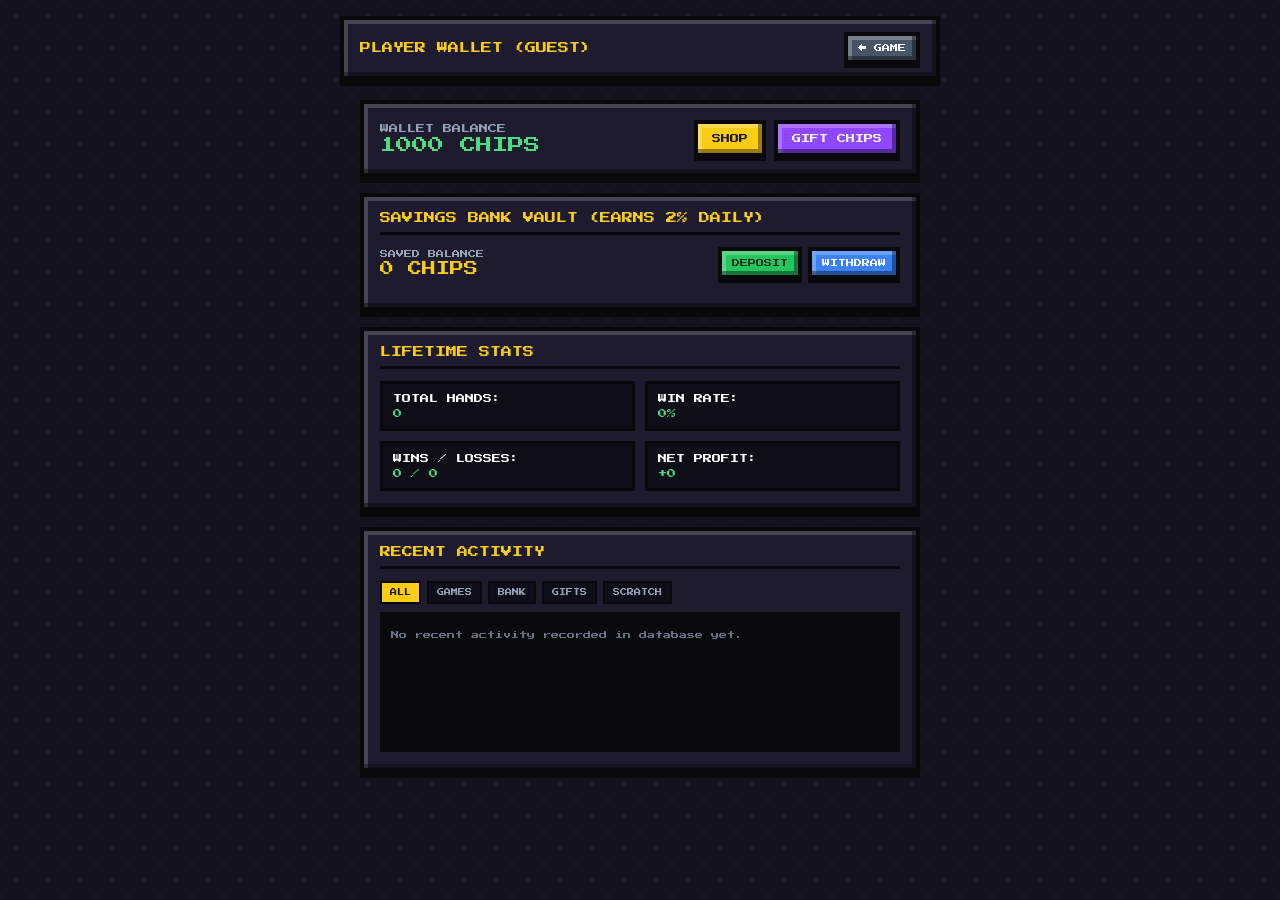
<file: wallet.html>
<!DOCTYPE html>
<html lang="en">
<head>
  <meta charset="UTF-8" />
  <meta name="viewport" content="width=device-width, initial-scale=1.0" />
  <title>TWITCH CHAT - PLAYER WALLET</title>
  <link rel="icon" type="image/svg+xml" href="data:image/svg+xml,%3Csvg xmlns='http://www.w3.org/2000/svg' viewBox='0 0 11 11' fill='%23facc15'%3E%3Cpath d='M5 1h1v1h1v1h1v1h1v1h1v2H9v1H7V7H6v2h2v1H3V9h2V7H4v1H2V7H1V5h1V4h1V3h1V2h1V1z'/%3E%3C/svg%3E">
  <link rel="preconnect" href="https://fonts.googleapis.com">
  <link rel="preconnect" href="https://fonts.gstatic.com" crossorigin>
  <link href="https://fonts.googleapis.com/css2?family=Press+Start+2P&display=swap" rel="stylesheet">

  <style>
    :root {
      --bg-dark: #14121d;
      --panel-bg: #1e1b2e;
      --gold: #facc15;
      --pixel-border: #09090b;
      --twitch-purple: #9146ff;
    }

    * { box-sizing: border-box; user-select: none; image-rendering: pixelated; }

    body {
      margin: 0; padding: 0;
      background-color: var(--bg-dark);
      background-image: radial-gradient(#231f33 2px, transparent 2px), radial-gradient(#1b1829 2px, #14121d 2px);
      background-size: 32px 32px; background-position: 0 0, 16px 16px;
      font-family: 'Press Start 2P', monospace;
      color: #ffffff; min-height: 100vh;
      display: flex; flex-direction: column; align-items: center;
    }

    .pixel-box {
      border: 4px solid var(--pixel-border);
      box-shadow: inset -4px -4px 0px rgba(0, 0, 0, 0.35), inset 4px 4px 0px rgba(255, 255, 255, 0.18), 0 6px 0 var(--pixel-border);
    }

    .pixel-btn {
      font-family: 'Press Start 2P', monospace;
      border: 4px solid var(--pixel-border);
      padding: 10px 14px; cursor: pointer; text-transform: uppercase;
      box-shadow: inset -4px -4px 0px rgba(0, 0, 0, 0.4), inset 4px 4px 0px rgba(255, 255, 255, 0.25), 0 4px 0 var(--pixel-border);
      display: inline-flex; align-items: center; justify-content: center; gap: 8px; font-size: 9px;
    }
    .pixel-btn:active:not(:disabled) { transform: translateY(4px); box-shadow: inset -2px -2px 0 rgba(0,0,0,0.4), 0 0px 0 var(--pixel-border); }
    .pixel-btn:disabled { opacity: 0.4; cursor: not-allowed; }

    .btn-gold { background: var(--gold); color: #18181b; }
    .btn-twitch { background: var(--twitch-purple); color: #fff; }
    .btn-slate { background: #475569; color: #f8fafc; }
    .btn-green { background: #22c55e; color: #052e16; }
    .btn-red { background: #ef4444; color: #fff; }
    .btn-blue { background: #3b82f6; color: #fff; }

    .hud-header {
      width: 100%; max-width: 600px; padding: 12px 16px; margin-top: 16px;
      display: flex; align-items: center; justify-content: space-between;
      background: var(--panel-bg); border-bottom: 4px solid var(--pixel-border);
    }

    .main-container {
      width: 100%; max-width: 600px; padding: 20px; display: flex; flex-direction: column; gap: 16px; flex: 1;
    }

    .section-title {
      font-size: 11px; color: var(--gold); border-bottom: 3px solid var(--pixel-border); padding-bottom: 8px; margin-bottom: 12px;
      display: flex; justify-content: space-between; align-items: center;
    }

    .stats-grid {
      display: grid; grid-template-columns: repeat(2, 1fr); gap: 10px;
    }

    .stat-card {
      background: #0f0d17; border: 3px solid var(--pixel-border); padding: 10px;
      display: flex; flex-direction: column; gap: 6px; font-size: 9px;
    }
    .stat-card span.val { color: #4ade80; }

    .filter-tabs {
      display: flex; gap: 6px; margin-bottom: 8px; flex-wrap: wrap;
    }
    .filter-tab {
      background: #0f0d17; color: #94a3b8; border: 2px solid var(--pixel-border);
      padding: 6px 8px; font-size: 7px; cursor: pointer; font-family: 'Press Start 2P', monospace;
    }
    .filter-tab.active { background: var(--gold); color: #18181b; border-color: var(--pixel-border); }

    .history-box {
      height: 140px; background: #09090b; border: 3px solid var(--pixel-border); padding: 8px;
      font-size: 8px; overflow-y: auto; display: flex; flex-direction: column; gap: 6px; color: #94a3b8;
    }

    /* Keyword highlight colors */
    .hl-win { color: #4ade80; font-weight: bold; }
    .hl-loss { color: #f87171; font-weight: bold; }
    .hl-bust { color: #ef4444; font-weight: bold; }
    .hl-push { color: var(--gold); font-weight: bold; }

    /* Custom Retro Pixel Scrollbar */
    .history-box::-webkit-scrollbar {
      width: 10px;
    }
    .history-box::-webkit-scrollbar-track {
      background: #0f0d17;
      border-left: 2px solid var(--pixel-border);
    }
    .history-box::-webkit-scrollbar-thumb {
      background: #475569;
      border: 2px solid var(--pixel-border);
    }
    .history-box::-webkit-scrollbar-thumb:hover {
      background: var(--gold);
    }

    /* Modal / Window Overlay */
    .modal-backdrop {
      position: fixed; inset: 0; background: rgba(9, 9, 11, 0.84);
      display: none; align-items: center; justify-content: center; padding: 16px; z-index: 100;
    }
    .modal-backdrop.open { display: flex; }

    .modal-card {
      background: var(--panel-bg); width: 100%; max-width: 400px; padding: 20px;
      display: flex; flex-direction: column; gap: 14px;
    }

    .modal-title {
      font-size: 11px; color: var(--gold); display: flex; align-items: center; justify-content: space-between;
      border-bottom: 4px solid var(--pixel-border); padding-bottom: 8px;
    }

    .modal-input {
      font-family: 'Press Start 2P', monospace; font-size: 10px; width: 100%; padding: 10px;
      background: #09090b; color: var(--gold); border: 4px solid #475569; outline: none; text-transform: uppercase;
    }
    .modal-input:focus { border-color: var(--gold); }

    /* Shop & Scratch Card Animations */
    .shop-list {
      display: flex; flex-direction: column; gap: 10px; max-height: 380px; overflow-y: auto;
    }
    .shop-item {
      background: #0f0d17; border: 3px solid var(--pixel-border); padding: 10px;
      display: flex; justify-content: space-between; align-items: center; gap: 8px;
    }
    .shop-item.placeholder {
      background: #09090b; border: 2px dashed #475569; opacity: 0.6;
    }

    @keyframes cardShake {
      0%, 100% { transform: translate(0, 0); }
      25% { transform: translate(-4px, 2px); }
      50% { transform: translate(4px, -2px); }
      75% { transform: translate(-3px, -2px); }
    }
    .shake-win { animation: cardShake 0.32s steps(2) 2; }

    @keyframes sparkBurst {
      0% { transform: translate(0, 0) scale(1); opacity: 1; }
      100% { transform: translate(var(--dx), var(--dy)) scale(0.2); opacity: 0; }
    }
    .pixel-spark {
      position: absolute; width: 8px; height: 8px; pointer-events: none;
      border: 2px solid #09090b; background: var(--gold);
      animation: sparkBurst 0.45s steps(5) forwards;
    }
  </style>
</head>
<body>

  <header class="hud-header pixel-box">
    <div style="font-size: 11px; color: var(--gold); display: flex; align-items: center; gap: 8px;">
      <span>PLAYER WALLET (<span id="wallet-username">GUEST</span>)</span>
    </div>
    <div style="display: flex; align-items: center; gap: 10px;">
      <a href="index.html" class="pixel-btn btn-slate" style="text-decoration: none; font-size: 8px; padding: 8px 10px;">&larr; GAME</a>
    </div>
  </header>

  <main class="main-container">

    <!-- BALANCE, SHOP & GIFT BUTTONS -->
    <div class="pixel-box" style="padding: 16px; background: var(--panel-bg); display: flex; justify-content: space-between; align-items: center; gap: 10px; flex-wrap: wrap;">
      <div>
        <div style="font-size: 9px; color: #94a3b8;">WALLET BALANCE</div>
        <div style="font-size: 16px; color: #4ade80; margin-top: 4px;"><span id="wallet-balance">1000</span> CHIPS</div>
      </div>
      <div style="display: flex; gap: 8px; flex-wrap: wrap;">
        <button class="pixel-btn btn-gold" onclick="openShopModal()">SHOP</button>
        <button class="pixel-btn btn-twitch" onclick="openGiftModal()">GIFT CHIPS</button>
      </div>
    </div>

    <!-- SAVINGS BANK VAULT -->
    <div class="pixel-box" style="padding: 16px; background: var(--panel-bg);">
      <div class="section-title"><span>SAVINGS BANK VAULT (EARNS 2% DAILY)</span></div>
      <div style="display: flex; justify-content: space-between; align-items: center; margin-bottom: 12px;">
        <div>
          <div style="font-size: 8px; color: #94a3b8;">SAVED BALANCE</div>
          <div style="font-size: 14px; color: var(--gold); margin-top: 4px;"><span id="savings-balance">0</span> CHIPS</div>
        </div>
        <div style="display: flex; gap: 6px;">
          <button class="pixel-btn btn-green" style="font-size: 8px; padding: 8px 10px;" onclick="openBankModal('deposit')">DEPOSIT</button>
          <button class="pixel-btn btn-blue" style="font-size: 8px; padding: 8px 10px;" onclick="openBankModal('withdraw')">WITHDRAW</button>
        </div>
      </div>
    </div>

    <!-- LIFETIME STATISTICS -->
    <div class="pixel-box" style="padding: 16px; background: var(--panel-bg);">
      <div class="section-title"><span>LIFETIME STATS</span></div>
      <div class="stats-grid">
        <div class="stat-card"><span>TOTAL HANDS:</span> <span class="val" id="stat-total">0</span></div>
        <div class="stat-card"><span>WIN RATE:</span> <span class="val" id="stat-winrate">0%</span></div>
        <div class="stat-card"><span>WINS / LOSSES:</span> <span class="val" id="stat-record">0 / 0</span></div>
        <div class="stat-card"><span>NET PROFIT:</span> <span class="val" id="stat-profit">0</span></div>
      </div>
    </div>

    <!-- BETTING HISTORY LEDGER -->
    <div class="pixel-box" style="padding: 16px; background: var(--panel-bg);">
      <div class="section-title"><span>RECENT ACTIVITY</span></div>
      <div class="filter-tabs">
        <button class="filter-tab active" onclick="setFilter('all', this)">ALL</button>
        <button class="filter-tab" onclick="setFilter('bj', this)">GAMES</button>
        <button class="filter-tab" onclick="setFilter('bank', this)">BANK</button>
        <button class="filter-tab" onclick="setFilter('gift', this)">GIFTS</button>
        <button class="filter-tab" onclick="setFilter('scratch', this)">SCRATCH</button>
      </div>
      <div class="history-box" id="history-box">
        <p style="color: #64748b;">Loading activity from Google Sheets database...</p>
      </div>
    </div>

  </main>

  <!-- SHOP MODAL WINDOW -->
  <div class="modal-backdrop" id="shop-modal">
    <div class="modal-card pixel-box" style="max-width: 450px;">
      <div class="modal-title">
        <span>CHIP SHOP</span>
        <button class="pixel-btn btn-red" style="padding: 4px 8px; font-size: 8px;" onclick="closeShopModal()">X</button>
      </div>

      <div id="shop-reset-info" style="font-size: 7px; color: #94a3b8; line-height: 1.5;">
        RESETS AT YOUR LOCAL 12:00 AM (<span id="shop-local-day"></span>)
      </div>

      <div class="shop-list">
        <!-- Tier 1: 25 Chips (Limit 30/day) -->
        <div class="shop-item">
          <div>
            <div style="font-size: 9px; color: #f59e0b;">BRONZE SCRATCH CARD</div>
            <div style="font-size: 7px; color: #94a3b8; margin-top: 4px;">COST: 25c • JP: 2,500c (0.2%)</div>
            <div style="font-size: 7px; color: #4ade80; margin-top: 4px;">LEFT TODAY: <span id="rem-bronze">30</span>/30</div>
          </div>
          <button class="pixel-btn btn-green" id="btn-buy-bronze" style="font-size: 8px; padding: 8px;" onclick="buyScratchTicket('bronze', 25)">BUY</button>
        </div>

        <!-- Tier 2: 50 Chips (Limit 20/day) -->
        <div class="shop-item">
          <div>
            <div style="font-size: 9px; color: #38bdf8;">SILVER SCRATCH CARD</div>
            <div style="font-size: 7px; color: #94a3b8; margin-top: 4px;">COST: 50c • JP: 7,500c (0.2%)</div>
            <div style="font-size: 7px; color: #4ade80; margin-top: 4px;">LEFT TODAY: <span id="rem-silver">20</span>/20</div>
          </div>
          <button class="pixel-btn btn-green" id="btn-buy-silver" style="font-size: 8px; padding: 8px;" onclick="buyScratchTicket('silver', 50)">BUY</button>
        </div>

        <!-- Tier 3: 100 Chips (Limit 10/day) -->
        <div class="shop-item">
          <div>
            <div style="font-size: 9px; color: #facc15;">GOLD VIP SCRATCH CARD</div>
            <div style="font-size: 7px; color: #94a3b8; margin-top: 4px;">COST: 100c • JP: 25,000c (0.2%)</div>
            <div style="font-size: 7px; color: #4ade80; margin-top: 4px;">LEFT TODAY: <span id="rem-gold">10</span>/10</div>
          </div>
          <button class="pixel-btn btn-green" id="btn-buy-gold" style="font-size: 8px; padding: 8px;" onclick="buyScratchTicket('gold', 100)">BUY</button>
        </div>

        <!-- Future Item Placeholders -->
        <div class="shop-item placeholder">
          <div>
            <div style="font-size: 8px; color: #94a3b8;">??? PIXEL CARD BACK</div>
            <div style="font-size: 7px; color: #64748b; margin-top: 4px;">FUTURE ITEM SLOT</div>
          </div>
          <button class="pixel-btn btn-slate" style="font-size: 7px; padding: 6px;" disabled>SOON</button>
        </div>

        <div class="shop-item placeholder">
          <div>
            <div style="font-size: 8px; color: #94a3b8;">??? TABLE FELT SKIN</div>
            <div style="font-size: 7px; color: #64748b; margin-top: 4px;">FUTURE ITEM SLOT</div>
          </div>
          <button class="pixel-btn btn-slate" style="font-size: 7px; padding: 6px;" disabled>SOON</button>
        </div>
      </div>
    </div>
  </div>

  <!-- SCRATCH-OFF CANVAS MODAL WINDOW -->
  <div class="modal-backdrop" id="scratch-modal">
    <div class="modal-card pixel-box" id="scratch-card-box" style="max-width: 360px; align-items: center;">
      <div class="modal-title" style="width: 100%;">
        <span id="scratch-title">SCRATCH CARD</span>
        <button class="pixel-btn btn-red" style="padding: 4px 8px; font-size: 8px;" onclick="closeScratchModal()">X</button>
      </div>

      <div id="scratch-stage" style="position: relative; width: 260px; height: 150px; border: 4px solid var(--pixel-border); background: #0f0d17; display: flex; flex-direction: column; align-items: center; justify-content: center; overflow: hidden;">
        <div id="scratch-prize-label" style="font-size: 14px; color: #4ade80; text-align: center; padding: 8px;"></div>
        <div id="scratch-sub-label" style="font-size: 8px; color: var(--gold); margin-top: 6px; text-align: center;"></div>
        <canvas id="scratch-canvas" width="260" height="150" style="position: absolute; top: 0; left: 0; cursor: grab; touch-action: none;"></canvas>
      </div>

      <div id="scratch-status" style="font-size: 8px; color: #94a3b8; text-align: center;">DRAG OR CLICK TO RUB OFF FOIL</div>
      <button class="pixel-btn btn-gold" id="scratch-again-btn" style="font-size: 8px; display: none;" onclick="closeScratchModal(); openShopModal();">
        BACK TO SHOP
      </button>
    </div>
  </div>

  <!-- GIFT CHIPS MODAL WINDOW -->
  <div class="modal-backdrop" id="gift-modal">
    <div class="modal-card pixel-box">
      <div class="modal-title">
        <span>GIFT CHIPS TO VIEWER</span>
        <button class="pixel-btn btn-red" style="padding: 4px 8px; font-size: 8px;" onclick="closeGiftModal()">X</button>
      </div>
      <div style="display: flex; flex-direction: column; gap: 8px;">
        <label style="font-size: 8px; color: #94a3b8;">TWITCH USERNAME:</label>
        <input type="text" id="gift-username" class="modal-input" placeholder="ENTER NAME..." />
      </div>
      <div style="display: flex; flex-direction: column; gap: 8px;">
        <label style="font-size: 8px; color: #94a3b8;">CHIP AMOUNT:</label>
        <input type="number" id="gift-amount" class="modal-input" min="1" value="100" />
      </div>
      <button class="pixel-btn btn-green" style="font-size: 10px; margin-top: 6px;" onclick="submitGiftChips()">
        ACCEPT & GIFT
      </button>
    </div>
  </div>

  <!-- BANK DEPOSIT / WITHDRAW MODAL WINDOW -->
  <div class="modal-backdrop" id="bank-modal">
    <div class="modal-card pixel-box">
      <div class="modal-title">
        <span id="bank-modal-title">BANK VAULT</span>
        <button class="pixel-btn btn-red" style="padding: 4px 8px; font-size: 8px;" onclick="closeBankModal()">X</button>
      </div>
      <div style="display: flex; flex-direction: column; gap: 8px;">
        <label style="font-size: 8px; color: #94a3b8;">AMOUNT:</label>
        <input type="number" id="bank-amount" class="modal-input" min="1" value="100" />
      </div>
      <button class="pixel-btn btn-gold" style="font-size: 10px; margin-top: 6px;" id="bank-submit-btn" onclick="submitBankAction()">
        CONFIRM
      </button>
    </div>
  </div>

  <script>
    const GOOGLE_SCRIPT_URL = 'https://script.google.com/macros/s/AKfycbwODUpD2NufazfcPFiDVnKVaUDCZ5x1jS4ACTpCmCZrSjsXtEhLus9A8KN-3GBAWNuH/exec';
    const STORAGE_KEY = 'pixel_blackjack_save_v6';

    let state = {
      username: 'GUEST',
      points: 1000,
      savings: 0,
      stats: { totalHands: 0, wins: 0, losses: 0, netProfit: 0 },
      history: []
    };

    let currentBankMode = 'deposit';
    let currentFilter = 'all';

    // --- Player Local Midnight Date Helper (YYYY-MM-DD in player's own timezone) ---
    function getPlayerLocalDay() {
      try {
        const tz = Intl.DateTimeFormat().resolvedOptions().timeZone || undefined;
        return new Intl.DateTimeFormat('en-CA', {
          year: 'numeric',
          month: '2-digit',
          day: '2-digit',
          timeZone: tz
        }).format(new Date());
      } catch (_) {
        const d = new Date();
        const y = d.getFullYear();
        const m = String(d.getMonth() + 1).padStart(2, '0');
        const day = String(d.getDate()).padStart(2, '0');
        return `${y}-${m}-${day}`;
      }
    }

    function getPlayerTimeZoneLabel() {
      try {
        return Intl.DateTimeFormat().resolvedOptions().timeZone || 'LOCAL';
      } catch (_) {
        return 'LOCAL';
      }
    }

    const SHOP_LIMITS = { bronze: 30, silver: 20, gold: 10 };

    let shopData = {
      day: getPlayerLocalDay(),
      bronze: 0,
      silver: 0,
      gold: 0
    };

    function getShopStorageKey() {
      const u = (state.username || 'GUEST').toUpperCase();
      return `pixel_shop_limits_${u}`;
    }

    function ensureCurrentPlayerDay() {
      const today = getPlayerLocalDay();
      if (shopData.day !== today) {
        shopData = { day: today, bronze: 0, silver: 0, gold: 0 };
      }
    }

    function loadLocalShopData() {
      const today = getPlayerLocalDay();
      try {
        const raw = localStorage.getItem(getShopStorageKey());
        if (raw) {
          const parsed = JSON.parse(raw);
          if (parsed && parsed.day === today) {
            shopData = {
              day: today,
              bronze: Math.min(SHOP_LIMITS.bronze, Math.max(0, parseInt(parsed.bronze, 10) || 0)),
              silver: Math.min(SHOP_LIMITS.silver, Math.max(0, parseInt(parsed.silver, 10) || 0)),
              gold: Math.min(SHOP_LIMITS.gold, Math.max(0, parseInt(parsed.gold, 10) || 0))
            };
            return;
          }
        }
      } catch (e) { console.error(e); }
      shopData = { day: today, bronze: 0, silver: 0, gold: 0 };
    }

    function saveLocalShopData() {
      ensureCurrentPlayerDay();
      try {
        localStorage.setItem(getShopStorageKey(), JSON.stringify(shopData));
      } catch (e) { console.error(e); }
    }

    function renderShopLimits() {
      ensureCurrentPlayerDay();
      const remBronze = Math.max(0, SHOP_LIMITS.bronze - shopData.bronze);
      const remSilver = Math.max(0, SHOP_LIMITS.silver - shopData.silver);
      const remGold = Math.max(0, SHOP_LIMITS.gold - shopData.gold);

      document.getElementById('shop-local-day').textContent = `${shopData.day} (${getPlayerTimeZoneLabel()})`;
      document.getElementById('rem-bronze').textContent = remBronze;
      document.getElementById('rem-silver').textContent = remSilver;
      document.getElementById('rem-gold').textContent = remGold;

      document.getElementById('btn-buy-bronze').disabled = remBronze <= 0;
      document.getElementById('btn-buy-silver').disabled = remSilver <= 0;
      document.getElementById('btn-buy-gold').disabled = remGold <= 0;
    }

    // --- 8-Bit Sound Effects (Web Audio API) ---
    let audioCtx = null;
    function playTone(freq, duration = 0.08, type = 'square', volume = 0.06) {
      try {
        audioCtx = audioCtx || new (window.AudioContext || window.webkitAudioContext)();
        const osc = audioCtx.createOscillator();
        const gain = audioCtx.createGain();
        osc.type = type;
        osc.frequency.setValueAtTime(freq, audioCtx.currentTime);
        gain.gain.setValueAtTime(volume, audioCtx.currentTime);
        gain.gain.exponentialRampToValueAtTime(0.001, audioCtx.currentTime + duration);
        osc.connect(gain);
        gain.connect(audioCtx.destination);
        osc.start();
        osc.stop(audioCtx.currentTime + duration);
      } catch (_) {}
    }

    let lastScratchTick = 0;
    function playScratchSound() {
      const now = Date.now();
      if (now - lastScratchTick < 60) return;
      lastScratchTick = now;
      playTone(170 + Math.random() * 150, 0.04, 'sawtooth', 0.03);
    }

    function playWinSound() {
      [523.25, 659.25, 783.99, 1046.5].forEach((freq, idx) => {
        setTimeout(() => playTone(freq, 0.14, 'square', 0.07), idx * 80);
      });
    }

    function playJackpotSound() {
      [523.25, 659.25, 783.99, 1046.5, 1318.5, 1567.98].forEach((freq, idx) => {
        setTimeout(() => playTone(freq, 0.18, 'square', 0.09), idx * 75);
      });
    }

    function playLossSound() {
      [261.63, 196.0, 146.83].forEach((freq, idx) => {
        setTimeout(() => playTone(freq, 0.14, 'sawtooth', 0.05), idx * 100);
      });
    }

    // --- Scratch Ticket Tiers (Pure RNG, No Pity, 0.2% Jackpot Chance) ---
    const SCRATCH_TIERS = {
      bronze: {
        label: 'BRONZE',
        foil: '#b45309',
        sheen: '#f59e0b',
        jackpotAmount: 2500,
        jackpotChance: 0.002,
        rolls: [
          { weight: 55, mult: 0 },
          { weight: 30, mult: 1 },
          { weight: 15, mult: 2.5 }
        ]
      },
      silver: {
        label: 'SILVER',
        foil: '#64748b',
        sheen: '#e2e8f0',
        jackpotAmount: 7500,
        jackpotChance: 0.002,
        rolls: [
          { weight: 50, mult: 0 },
          { weight: 30, mult: 1.5 },
          { weight: 20, mult: 3 }
        ]
      },
      gold: {
        label: 'GOLD VIP',
        foil: '#ca8a04',
        sheen: '#fef08a',
        jackpotAmount: 25000,
        jackpotChance: 0.002,
        rolls: [
          { weight: 45, mult: 0 },
          { weight: 30, mult: 2 },
          { weight: 25, mult: 5 }
        ]
      }
    };

    let activeScratch = null;
    let isScratching = false;
    let scratchSettled = false;

    async function loadState() {
      try {
        const raw = localStorage.getItem(STORAGE_KEY);
        if (raw) {
          const parsed = JSON.parse(raw);
          state = { ...state, ...parsed };
        }
      } catch (e) { console.error(e); }

      loadLocalShopData();
      document.getElementById('wallet-username').textContent = state.username;

      if (state.username && state.username !== 'GUEST' && GOOGLE_SCRIPT_URL) {
        try {
          const localDay = getPlayerLocalDay();
          const url = `${GOOGLE_SCRIPT_URL}?user=${encodeURIComponent(state.username)}&action=walletdata&localDay=${encodeURIComponent(localDay)}&format=json`;
          const res = await fetch(url);
          const data = await res.json();
          if (data && data.success) {
            state.points = data.points;
            state.savings = data.savings || 0;
            state.stats = data.stats;
            state.history = data.history || [];

            if (data.shop && data.shop.day === localDay) {
              shopData = {
                day: localDay,
                bronze: Math.min(SHOP_LIMITS.bronze, Math.max(0, parseInt(data.shop.bronze, 10) || 0)),
                silver: Math.min(SHOP_LIMITS.silver, Math.max(0, parseInt(data.shop.silver, 10) || 0)),
                gold: Math.min(SHOP_LIMITS.gold, Math.max(0, parseInt(data.shop.gold, 10) || 0))
              };
              saveLocalShopData();
            }
          }
        } catch (e) { console.error("Database sync error:", e); }
      }
      renderUI();
    }

    async function saveState() {
      try {
        localStorage.setItem(STORAGE_KEY, JSON.stringify(state));
      } catch (e) { console.error(e); }
    }

    function openShopModal() {
      ensureCurrentPlayerDay();
      renderShopLimits();
      playTone(440, 0.06, 'square', 0.04);
      document.getElementById('shop-modal').classList.add('open');
    }

    function closeShopModal() {
      document.getElementById('shop-modal').classList.remove('open');
    }

    async function closeScratchModal() {
      isScratching = false;
      if (activeScratch && !scratchSettled) {
        await settleScratchTicket(true);
      }
      document.getElementById('scratch-modal').classList.remove('open');
      document.getElementById('scratch-card-box').classList.remove('shake-win');
    }

    function rollScratchOutcome(tierKey, cost) {
      const cfg = SCRATCH_TIERS[tierKey];
      // Pure independent RNG roll for Jackpot (0.2% = 1 in 500), no pity
      if (Math.random() < cfg.jackpotChance) {
        return { prize: cfg.jackpotAmount, isJackpot: true };
      }

      const pool = cfg.rolls;
      const total = pool.reduce((sum, item) => sum + item.weight, 0);
      let roll = Math.random() * total;
      for (const item of pool) {
        roll -= item.weight;
        if (roll <= 0) return { prize: Math.round(cost * item.mult), isJackpot: false };
      }
      return { prize: 0, isJackpot: false };
    }

    function spawnSparks(x, y, color = '#facc15') {
      const stage = document.getElementById('scratch-stage');
      for (let i = 0; i < 6; i++) {
        const spark = document.createElement('div');
        spark.className = 'pixel-spark';
        spark.style.left = `${x}px`;
        spark.style.top = `${y}px`;
        spark.style.background = color;
        const angle = (Math.PI * 2 * i) / 6 + (Math.random() - 0.5) * 0.4;
        const dist = 22 + Math.random() * 24;
        spark.style.setProperty('--dx', `${Math.cos(angle) * dist}px`);
        spark.style.setProperty('--dy', `${Math.sin(angle) * dist}px`);
        stage.appendChild(spark);
        setTimeout(() => spark.remove(), 460);
      }
    }

    async function buyScratchTicket(tierKey, cost) {
      ensureCurrentPlayerDay();
      const limit = SHOP_LIMITS[tierKey];
      const used = shopData[tierKey] || 0;

      if (used >= limit) {
        playTone(140, 0.16, 'sawtooth', 0.05);
        alert(`You have reached your daily limit of ${limit} ${SCRATCH_TIERS[tierKey].label} tickets for today! Resets at your local 12:00 AM.`);
        renderShopLimits();
        return;
      }

      if (state.points < cost) {
        playTone(140, 0.16, 'sawtooth', 0.05);
        alert("Not enough chips in your wallet for that ticket!");
        return;
      }

      shopData[tierKey] = used + 1;
      saveLocalShopData();

      state.points -= cost;
      state.stats.netProfit -= cost;

      const outcome = rollScratchOutcome(tierKey, cost);
      activeScratch = { tierKey, cost, prize: outcome.prize, isJackpot: outcome.isJackpot };
      scratchSettled = false;

      saveState();
      renderUI();
      closeShopModal();
      setupScratchCanvas(tierKey, outcome.prize, outcome.isJackpot);
      playTone(587.33, 0.08, 'square', 0.05);
      document.getElementById('scratch-modal').classList.add('open');

      if (state.username && state.username !== 'GUEST' && GOOGLE_SCRIPT_URL) {
        try {
          const preSyncUrl = `${GOOGLE_SCRIPT_URL}?user=${encodeURIComponent(state.username)}&action=savestats&isScratch=1&points=${encodeURIComponent(state.points)}&netProfit=${encodeURIComponent(state.stats.netProfit)}&history=${encodeURIComponent(JSON.stringify(state.history))}&shop=${encodeURIComponent(JSON.stringify(shopData))}&localDay=${encodeURIComponent(shopData.day)}&format=json`;
          await fetch(preSyncUrl);
        } catch (err) {
          console.error("Shop purchase sync error:", err);
        }
      }
    }

    function setupScratchCanvas(tierKey, prize, isJackpot) {
      const cfg = SCRATCH_TIERS[tierKey];
      const canvas = document.getElementById('scratch-canvas');
      const ctx = canvas.getContext('2d');

      document.getElementById('scratch-title').textContent = `${cfg.label} SCRATCH`;
      document.getElementById('scratch-prize-label').textContent = prize > 0 ? `+${prize} CHIPS` : 'NO PRIZE';
      document.getElementById('scratch-prize-label').style.color = isJackpot ? '#facc15' : (prize > 0 ? '#4ade80' : '#f87171');
      document.getElementById('scratch-sub-label').textContent = isJackpot ? '★ MEGA JACKPOT ★' : (prize > 0 ? 'LUCKY MATCH!' : 'EMPTY FOIL');
      document.getElementById('scratch-status').textContent = 'DRAG OR CLICK TO RUB OFF FOIL';
      document.getElementById('scratch-again-btn').style.display = 'none';
      document.getElementById('scratch-card-box').classList.remove('shake-win');

      ctx.globalCompositeOperation = 'source-over';
      ctx.fillStyle = cfg.foil;
      ctx.fillRect(0, 0, canvas.width, canvas.height);

      ctx.fillStyle = cfg.sheen;
      for (let x = -40; x < canvas.width + 40; x += 44) {
        ctx.fillRect(x, 0, 12, canvas.height);
      }

      ctx.fillStyle = '#09090b';
      ctx.font = '10px "Press Start 2P", monospace';
      ctx.textAlign = 'center';
      ctx.fillText('SCRATCH HERE', canvas.width / 2, canvas.height / 2 + 4);
    }

    function scratchCanvasAt(clientX, clientY) {
      if (!activeScratch || scratchSettled) return;
      const canvas = document.getElementById('scratch-canvas');
      const rect = canvas.getBoundingClientRect();
      const scaleX = canvas.width / rect.width;
      const scaleY = canvas.height / rect.height;
      const x = (clientX - rect.left) * scaleX;
      const y = (clientY - rect.top) * scaleY;

      const ctx = canvas.getContext('2d');
      ctx.globalCompositeOperation = 'destination-out';
      ctx.beginPath();
      ctx.arc(x, y, 18, 0, Math.PI * 2);
      ctx.fill();

      playScratchSound();
      spawnSparks(clientX - rect.left, clientY - rect.top, SCRATCH_TIERS[activeScratch.tierKey].sheen);
      checkScratchCompletion(canvas, ctx);
    }

    async function settleScratchTicket(autoClaimed = false) {
      if (!activeScratch || scratchSettled) return;
      scratchSettled = true;

      const canvas = document.getElementById('scratch-canvas');
      const ctx = canvas.getContext('2d');
      ctx.clearRect(0, 0, canvas.width, canvas.height);

      const { tierKey, cost, prize, isJackpot } = activeScratch;
      const tierLabel = SCRATCH_TIERS[tierKey].label;
      const claimTag = autoClaimed ? ' [AUTO-CLAIMED]' : '';
      let logMsg = '';

      if (prize > 0) {
        state.points += prize;
        state.stats.netProfit += prize;
        if (isJackpot) {
          playJackpotSound();
          document.getElementById('scratch-card-box').classList.add('shake-win');
          document.getElementById('scratch-status').textContent = `JACKPOT +${prize} CHIPS!${claimTag}`;
          logMsg = `[SCRATCH] ${tierLabel} (${cost}c) -> JACKPOT WIN +${prize} chips${claimTag}`;
        } else {
          playWinSound();
          document.getElementById('scratch-card-box').classList.add('shake-win');
          document.getElementById('scratch-status').textContent = `WON +${prize} CHIPS!${claimTag}`;
          logMsg = `[SCRATCH] ${tierLabel} (${cost}c) -> WIN +${prize} chips${claimTag}`;
        }
      } else {
        playLossSound();
        document.getElementById('scratch-status').textContent = `NO WIN (-${cost} CHIPS)${claimTag}`;
        logMsg = `[SCRATCH] ${tierLabel} (${cost}c) -> LOST -${cost} chips${claimTag}`;
      }

      state.history.unshift(logMsg);
      if (state.history.length > 20) state.history.pop();

      document.getElementById('scratch-again-btn').style.display = 'inline-flex';
      saveState();
      renderUI();

      if (state.username && state.username !== 'GUEST' && GOOGLE_SCRIPT_URL) {
        try {
          const syncUrl = `${GOOGLE_SCRIPT_URL}?user=${encodeURIComponent(state.username)}&action=savestats&isScratch=1&points=${encodeURIComponent(state.points)}&netProfit=${encodeURIComponent(state.stats.netProfit)}&history=${encodeURIComponent(JSON.stringify(state.history))}&shop=${encodeURIComponent(JSON.stringify(shopData))}&localDay=${encodeURIComponent(shopData.day)}&format=json`;
          await fetch(syncUrl);
        } catch (err) {
          console.error("Scratch sync error:", err);
        }
      }
    }

    async function checkScratchCompletion(canvas, ctx) {
      if (scratchSettled) return;
      const data = ctx.getImageData(0, 0, canvas.width, canvas.height).data;
      let cleared = 0;
      const totalPixels = data.length / 4;

      for (let i = 3; i < data.length; i += 4) {
        if (data[i] === 0) cleared++;
      }

      if (cleared / totalPixels > 0.58) {
        await settleScratchTicket(false);
      }
    }

    const scratchCanvas = document.getElementById('scratch-canvas');
    scratchCanvas.addEventListener('pointerdown', (e) => {
      isScratching = true;
      scratchCanvasAt(e.clientX, e.clientY);
    });
    window.addEventListener('pointerup', () => {
      isScratching = false;
    });
    scratchCanvas.addEventListener('pointermove', (e) => {
      if (isScratching) scratchCanvasAt(e.clientX, e.clientY);
    });

    function openGiftModal() {
      document.getElementById('gift-username').value = '';
      document.getElementById('gift-amount').value = '100';
      document.getElementById('gift-modal').classList.add('open');
    }

    function closeGiftModal() {
      document.getElementById('gift-modal').classList.remove('open');
    }

    function openBankModal(mode) {
      if (state.username === 'GUEST' || !GOOGLE_SCRIPT_URL) {
        alert("You must be logged in via Twitch to use the bank vault.");
        return;
      }
      currentBankMode = mode;
      document.getElementById('bank-amount').value = '100';
      document.getElementById('bank-modal-title').textContent = mode === 'deposit' ? 'DEPOSIT TO SAVINGS' : 'WITHDRAW FROM SAVINGS';
      document.getElementById('bank-submit-btn').textContent = mode === 'deposit' ? 'DEPOSIT CHIPS' : 'WITHDRAW CHIPS';
      document.getElementById('bank-modal').classList.add('open');
    }

    function closeBankModal() {
      document.getElementById('bank-modal').classList.remove('open');
    }

    async function submitBankAction() {
      const amount = parseInt(document.getElementById('bank-amount').value, 10);
      if (isNaN(amount) || amount <= 0) {
        alert("Please enter a valid chip amount!");
        return;
      }

      if (currentBankMode === 'deposit' && amount > state.points) {
        alert("You do not have enough chips in your wallet to deposit!");
        return;
      }
      if (currentBankMode === 'withdraw' && amount > state.savings) {
        alert("You do not have enough chips in your savings vault!");
        return;
      }

      closeBankModal();

      try {
        const actionName = currentBankMode === 'deposit' ? 'bankdeposit' : 'bankwithdraw';
        const url = `${GOOGLE_SCRIPT_URL}?user=${encodeURIComponent(state.username)}&action=${actionName}&arg=${amount}&format=json`;
        const res = await fetch(url);
        const data = await res.json();

        if (data && data.success) {
          state.points = data.points;
          state.savings = data.savings;

          const logMsg = currentBankMode === 'deposit'
            ? `[BANK] Deposited ${amount} chips into savings`
            : `[BANK] Withdrew ${amount} chips from savings`;
          state.history.unshift(logMsg);
          if (state.history.length > 20) state.history.pop();

          saveState();
          renderUI();
          alert(`Successfully ${currentBankMode === 'deposit' ? 'deposited' : 'withdrew'} ${amount} chips!`);
        } else {
          alert("Bank transaction failed: " + (data.message || "Unknown error"));
        }
      } catch (err) {
        console.error("Bank error:", err);
        alert("Network error connecting to database.");
      }
    }

    async function submitGiftChips() {
      const rawName = document.getElementById('gift-username').value.trim();
      const amount = parseInt(document.getElementById('gift-amount').value, 10);

      if (!rawName || isNaN(amount) || amount <= 0) {
        alert("Please enter a valid username and amount!");
        return;
      }
      if (amount > state.points) {
        alert("You do not have enough chips!");
        return;
      }

      const targetUser = rawName.toUpperCase();
      if (targetUser === state.username) {
        alert("You cannot gift chips to yourself!");
        return;
      }

      closeGiftModal();

      if (state.username === 'GUEST' || !GOOGLE_SCRIPT_URL) {
        alert("You must be logged in via Twitch to gift chips to other players.");
        return;
      }

      try {
        const giftUrl = `${GOOGLE_SCRIPT_URL}?user=${encodeURIComponent(state.username)}&action=gift&recipient=${encodeURIComponent(targetUser)}&amount=${amount}&format=json`;
        const res = await fetch(giftUrl);
        const data = await res.json();

        if (data && data.success) {
          state.points = data.senderNewPoints;
          state.stats.netProfit -= amount;

          const logMsg = `[GIFT] Sent ${amount} chips to @${targetUser}`;
          state.history.unshift(logMsg);
          if (state.history.length > 20) state.history.pop();

          saveState();
          renderUI();
          alert(`Successfully gifted ${amount} chips to @${targetUser}! Transaction complete.`);
        } else {
          alert("Failed to process gift: " + (data.message || "Unknown error"));
        }
      } catch (err) {
        console.error("Gift error:", err);
        alert("Network error connecting to database.");
      }
    }

    function setFilter(filterType, btnElement) {
      currentFilter = filterType;
      document.querySelectorAll('.filter-tab').forEach(t => t.classList.remove('active'));
      btnElement.classList.add('active');
      renderUI();
    }

    function formatActivityLine(text) {
      let safeText = text.replace(/&/g, "&amp;").replace(/</g, "&lt;").replace(/>/g, "&gt;");
      safeText = safeText.replace(/\b(WIN|JACKPOT)\b/g, '<span class="hl-win">$1</span>');
      safeText = safeText.replace(/\b(LOST)\b/g, '<span class="hl-loss">$1</span>');
      safeText = safeText.replace(/\b(BUST)\b/g, '<span class="hl-bust">$1</span>');
      safeText = safeText.replace(/\b(PUSH)\b/g, '<span class="hl-push">$1</span>');
      return safeText;
    }

    function renderUI() {
      document.getElementById('wallet-balance').textContent = state.points;
      document.getElementById('savings-balance').textContent = state.savings;

      const s = state.stats;
      const winRate = s.totalHands > 0 ? ((s.wins / s.totalHands) * 100).toFixed(1) : 0;

      document.getElementById('stat-total').textContent = s.totalHands;
      document.getElementById('stat-winrate').textContent = winRate + '%';
      document.getElementById('stat-record').textContent = `${s.wins} / ${s.losses}`;
      document.getElementById('stat-profit').textContent = (s.netProfit >= 0 ? '+' : '') + s.netProfit;

      renderShopLimits();

      const historyBox = document.getElementById('history-box');
      if (!state.history || state.history.length === 0) {
        historyBox.innerHTML = `<p style="color: #64748b;">No recent activity recorded in database yet.</p>`;
      } else {
        let filteredHistory = state.history.filter(item => {
          if (currentFilter === 'bj') return item.includes('[CHAT BJ]') || item.includes('[BJ]');
          if (currentFilter === 'bank') return item.includes('[BANK]');
          if (currentFilter === 'gift') return item.includes('[GIFT]');
          if (currentFilter === 'scratch') return item.includes('[SCRATCH]');
          return true;
        });

        if (filteredHistory.length === 0) {
          historyBox.innerHTML = `<p style="color: #64748b;">No activity found for this filter category.</p>`;
        } else {
          historyBox.innerHTML = filteredHistory.map(item => `<p>${formatActivityLine(item)}</p>`).join('');
        }
      }
    }

    window.addEventListener('DOMContentLoaded', () => {
      loadState();
    });
  </script>
</body>
</html>
</file>
<file: index.css>
/* ==========================================================================
   1. PIXEL-ART DESIGN TOKENS & RESET (INDEX)
   ========================================================================== */
:root {
  --bg-dark: #14121d;
  --wood-outer: #3e2116;
  --wood-mid: #6b3b24;
  --wood-light: #965736;
  --felt-dark: #14532d;
  --felt-mid: #166534;
  --felt-light: #1e7e44;
  --felt-line: #2ea45c;
  --card-bg: #f8f5ec;
  --card-shadow: #c7c0ae;
  --ink-black: #18181b;
  --ink-red: #dc2626;
  --twitch-purple: #9146ff;
  --twitch-dark: #5c16c5;
  --twitch-light: #b98aff;
  --gold: #facc15;
  --gold-dark: #b45309;
  --pixel-border: #09090b;
  --layout-max-width: 972px;
  --layout-gutter: 10px;
}

* {
  box-sizing: border-box;
  user-select: none;
  -webkit-tap-highlight-color: transparent;
}

body {
  margin: 0;
  padding: 0;
  background-color: var(--bg-dark);
  background-image:
    radial-gradient(#231f33 2px, transparent 2px),
    radial-gradient(#1b1829 2px, #14121d 2px);
  background-size: 32px 32px;
  background-position: 0 0, 16px 16px;
  font-family: 'Press Start 2P', monospace;
  color: #ffffff;
  min-height: 100vh;
  display: flex;
  flex-direction: column;
  align-items: center;
  overflow-x: hidden;
}

/* ==========================================================================
   2. PIXEL BORDERS, BUTTONS & UTILITY CLASSES
   ========================================================================== */
.pixel-box {
  border: 4px solid var(--pixel-border);
  box-shadow:
    inset -4px -4px 0px rgba(0, 0, 0, 0.35),
    inset 4px 4px 0px rgba(255, 255, 255, 0.18),
    0 5px 0 var(--pixel-border);
}

.pixel-btn {
  font-family: 'Press Start 2P', monospace;
  border: 4px solid var(--pixel-border);
  padding: 10px 12px;
  cursor: pointer;
  text-transform: uppercase;
  position: relative;
  transition: transform 0.05s steps(1);
  box-shadow:
    inset -4px -4px 0px rgba(0, 0, 0, 0.4),
    inset 4px 4px 0px rgba(255, 255, 255, 0.25),
    0 4px 0 var(--pixel-border);
  display: inline-flex;
  align-items: center;
  justify-content: center;
  gap: 8px;
  line-height: 1.2;
}

.pixel-btn:hover:not(:disabled) {
  filter: brightness(1.08);
}

.pixel-btn:active:not(:disabled) {
  transform: translateY(4px);
  box-shadow:
    inset -2px -2px 0px rgba(0, 0, 0, 0.4),
    inset 2px 2px 0px rgba(255, 255, 255, 0.25),
    0 0px 0 var(--pixel-border);
}

.pixel-btn:disabled {
  opacity: 0.42;
  cursor: not-allowed;
  filter: grayscale(0.65);
}

/* Button Color Variants */
.btn-twitch { background: var(--twitch-purple); color: #fff; }
.btn-gold { background: var(--gold); color: #18181b; }
.btn-green { background: #22c55e; color: #052e16; }
.btn-red { background: #ef4444; color: #fff; }
.btn-blue { background: #3b82f6; color: #fff; }
.btn-amber { background: #f59e0b; color: #18181b; }
.btn-cyan { background: #06b6d4; color: #083344; }
.btn-slate { background: #475569; color: #f8fafc; }

/* ==========================================================================
   3. TOP HUD HEADER BAR (COMPACT ABOVE-THE-FOLD)
   ========================================================================== */
.hud-header {
  width: calc(100% - (var(--layout-gutter) * 2));
  max-width: var(--layout-max-width);
  margin: var(--layout-gutter) auto 0;
  padding: 10px 12px;
  display: flex;
  flex-direction: column;
  gap: 8px;
  background: #1e1b2e;
  border: 4px solid var(--pixel-border);
  box-shadow:
    inset -4px -4px 0px rgba(0, 0, 0, 0.35),
    inset 4px 4px 0px rgba(255, 255, 255, 0.14),
    0 5px 0 var(--pixel-border);
}

.hud-top-row {
  width: 100%;
  display: flex;
  flex-wrap: wrap;
  align-items: center;
  justify-content: space-between;
  gap: 10px;
}

.brand-title {
  display: flex;
  align-items: center;
  gap: 8px;
  font-size: 12px;
  color: var(--gold);
  text-shadow: 3px 3px 0 #000;
}

.hud-stats {
  display: flex;
  flex-wrap: wrap;
  align-items: center;
  gap: 8px;
}

.stat-pill {
  background: #0f0d17;
  border: 3px solid var(--pixel-border);
  padding: 7px 10px;
  font-size: 9px;
  height: 34px;
  display: inline-flex;
  align-items: center;
  justify-content: center;
  gap: 6px;
  box-shadow: inset 2px 2px 0 rgba(255, 255, 255, 0.08);
  white-space: nowrap;
}

.stat-pill span.val {
  color: #4ade80;
}

.user-session-slot {
  min-width: 120px;
}

.btn-logout-top {
  font-size: 8px !important;
  padding: 6px 10px !important;
  width: 100%;
  min-width: 112px;
  height: 34px;
  border-width: 3px !important;
  box-shadow:
    inset -2px -2px 0px rgba(0, 0, 0, 0.4),
    inset 2px 2px 0px rgba(255, 255, 255, 0.25),
    0 3px 0 var(--pixel-border) !important;
}

.hud-actions {
  display: grid;
  grid-template-columns: repeat(auto-fit, minmax(140px, 1fr));
  gap: 8px;
  width: 100%;
  padding-top: 8px;
  border-top: 2px dashed rgba(255, 255, 255, 0.14);
}

.hud-actions .pixel-btn {
  font-size: 9px;
  padding: 7px 10px;
  width: 100%;
  min-width: 0;
  height: 34px;
}

/* ==========================================================================
   4. CASINO FELT TABLE CONTAINER (LOCKED HEIGHT SO CHIPS NEVER RESIZE TABLE)
   ========================================================================== */
.table-wrapper {
  width: calc(100% - (var(--layout-gutter) * 2));
  max-width: var(--layout-max-width);
  margin: var(--layout-gutter) auto 0;
  display: flex;
  flex-direction: column;
  justify-content: center;
}

.wood-frame {
  width: 100%;
  background: var(--wood-mid);
  border: 6px solid var(--pixel-border);
  padding: 9px;
  box-shadow:
    inset -6px -6px 0 var(--wood-outer),
    inset 6px 6px 0 var(--wood-light),
    0 8px 0 #09090b;
}

.felt-surface {
  background-color: var(--felt-mid);
  background-image:
    linear-gradient(45deg, var(--felt-dark) 25%, transparent 25%),
    linear-gradient(-45deg, var(--felt-dark) 25%, transparent 25%),
    linear-gradient(45deg, transparent 75%, var(--felt-dark) 75%),
    linear-gradient(-45deg, transparent 75%, var(--felt-dark) 75%);
  background-size: 8px 8px;
  background-position: 0 0, 0 4px, 4px -4px, -4px 0;
  border: 4px solid var(--pixel-border);
  box-shadow: inset 0 0 0 4px var(--felt-light);
  padding: 10px 14px 20px;
  height: 464px;
  overflow: hidden;
  display: flex;
  flex-direction: column;
  justify-content: space-between;
  position: relative;
  gap: 4px;
}

/* Name Badge Inside Upper-Left & Chips Badge Directly Below on Lower-Left */
.felt-corner-badge {
  position: absolute;
  left: 10px;
  z-index: 5;
  height: 30px;
  padding: 4px 9px;
  font-size: 8px;
  background: rgba(15, 13, 23, 0.92);
  border: 3px solid var(--pixel-border);
  box-shadow:
    inset 2px 2px 0 rgba(255, 255, 255, 0.1),
    0 3px 0 rgba(0, 0, 0, 0.55);
  pointer-events: none;
  max-width: 175px;
  overflow: hidden;
  text-overflow: ellipsis;
}

.felt-name-badge {
  top: 10px;
}

.felt-chips-badge {
  bottom: 10px;
  font-size: 9px;
}

.felt-watermark {
  text-align: center;
  font-size: 8px;
  color: rgba(255, 255, 255, 0.35);
  letter-spacing: 0.8px;
  line-height: 1.4;
  border-top: 2px dashed rgba(255, 255, 255, 0.2);
  border-bottom: 2px dashed rgba(255, 255, 255, 0.2);
  padding: 3px 0;
  margin: 0 auto;
  max-width: 540px;
}

/* ==========================================================================
   5. HAND ZONES (DEALER & PLAYER) & OVERHEAD CHIPS ON FELT
   ========================================================================== */
.zone-container {
  display: flex;
  flex-direction: column;
  align-items: center;
  gap: 3px;
}

.zone-header {
  display: flex;
  align-items: center;
  gap: 8px;
  font-size: 10px;
  text-shadow: 2px 2px 0 #000;
}

.score-badge {
  background: #09090b;
  color: var(--gold);
  border: 3px solid #fff;
  padding: 3px 7px;
  font-size: 9px;
}

.cards-row {
  display: flex;
  flex-wrap: wrap;
  justify-content: center;
  align-items: center;
  gap: 10px;
  height: 104px;
}

.player-hands-grid {
  display: flex;
  flex-wrap: wrap;
  justify-content: center;
  gap: 10px;
  width: 100%;
  padding: 0 116px;
}

.hand-slot {
  display: flex;
  flex-direction: column;
  align-items: center;
  gap: 3px;
  padding: 2px 10px;
  border: 4px solid transparent;
  transition: all 0.1s steps(1);
}

.hand-slot.active-hand {
  background: rgba(250, 204, 21, 0.14);
  border: 4px dashed var(--gold);
}

.bet-tag {
  font-size: 8px;
  background: rgba(0, 0, 0, 0.65);
  padding: 3px 7px;
  border: 2px solid #000;
  color: #fde047;
}

/* Fixed-Height Betting Chip Area (Single Static Ring Baked in Felt Texture) */
.betting-circles-stage {
  display: flex;
  align-items: center;
  justify-content: center;
  width: 100%;
  padding: 2px 116px 8px;
  height: 92px;
  flex-shrink: 0;
  overflow: visible;
}

.betting-chips-cluster {
  position: relative;
  z-index: 2;
  display: flex;
  align-items: center;
  justify-content: center;
  gap: 14px;
  transform: translateY(-2px);
}

.chip-pair-container {
  position: relative;
  display: flex;
  align-items: center;
  justify-content: center;
  gap: 6px;
}

.chip-stack-wrap {
  display: flex;
  flex-direction: column;
  align-items: center;
  justify-content: center;
  position: relative;
  height: 64px;
}

.chip-8bit-svg {
  display: block;
  overflow: visible;
  flex-shrink: 0;
  margin-top: 8px;
}

.stack-amount-pill {
  position: absolute;
  top: 59px;
  left: 50%;
  transform: translateX(-50%);
  background: rgba(9, 9, 11, 0.94);
  border: 2px solid #09090b;
  color: #ffffff;
  font-size: 7px;
  padding: 1px 4px;
  line-height: 1.1;
  white-space: nowrap;
  flex-shrink: 0;
}

.stack-overflow {
  color: #4ade80;
  margin-left: 2px;
}

/* Chip Animations (Only Chips Move; Felt Texture Ring Stays Put) */
@keyframes chipDropPop {
  0% {
    transform: translateY(-12px) scale(0.9);
    opacity: 0;
  }
  70% {
    transform: translateY(1px) scale(1.03);
    opacity: 1;
  }
  100% {
    transform: translateY(0) scale(1);
    opacity: 1;
  }
}

@keyframes chipPayoutSideSlide {
  0% {
    transform: translate(22px, -36px) scale(0.85);
    opacity: 0;
  }
  100% {
    transform: translate(0, 0) scale(1);
    opacity: 1;
  }
}

@keyframes chipSweepToPlayer {
  0% {
    transform: translate(0, 0) scale(1);
    opacity: 1;
  }
  100% {
    transform: translate(-150px, 34px) scale(0.75);
    opacity: 0;
  }
}

@keyframes chipSweepToDealer {
  0% {
    transform: translate(0, 0) scale(1);
    opacity: 1;
  }
  100% {
    transform: translate(40px, -110px) scale(0.75);
    opacity: 0;
  }
}

.chip-drop-anim {
  animation: chipDropPop 0.2s steps(4) forwards;
}

.chip-payout-side-anim {
  animation: chipPayoutSideSlide 0.32s cubic-bezier(0.22, 1, 0.36, 1) forwards;
}

.chip-to-player-anim {
  animation: chipSweepToPlayer 0.38s cubic-bezier(0.22, 1, 0.36, 1) forwards;
}

.chip-to-dealer-anim {
  animation: chipSweepToDealer 0.38s cubic-bezier(0.22, 1, 0.36, 1) forwards;
}

/* ==========================================================================
   6. MINIMALIST PIXEL-ART PLAYING CARDS & SMOOTH DEAL ANIMATION
   ========================================================================== */
@keyframes pixelDealSmooth {
  0% {
    transform: translate(44px, -42px) scale(0.76) rotate(4deg);
    opacity: 0;
  }
  65% {
    transform: translate(-2px, 3px) scale(1.03) rotate(-0.5deg);
    opacity: 1;
  }
  100% {
    transform: translate(0, 0) scale(1) rotate(0deg);
    opacity: 1;
  }
}

.pixel-card {
  width: 74px;
  height: 104px;
  background-color: var(--card-bg);
  border: 4px solid var(--pixel-border);
  box-shadow:
    inset -4px -4px 0 var(--card-shadow),
    inset 4px 4px 0 #ffffff,
    4px 4px 0 rgba(0, 0, 0, 0.55);
  display: flex;
  flex-direction: column;
  align-items: center;
  justify-content: center;
  gap: 8px;
  position: relative;
  opacity: 1;
}

.pixel-card.anim-deal {
  animation: pixelDealSmooth 0.26s cubic-bezier(0.22, 1, 0.36, 1) forwards;
}

.pixel-card.red {
  color: var(--ink-red);
}

.pixel-card.black {
  color: var(--ink-black);
}

.card-value {
  font-size: 21px;
  line-height: 1;
  letter-spacing: -1px;
  text-shadow: 2px 2px 0 rgba(0, 0, 0, 0.12);
}

.card-suit-svg {
  width: 28px;
  height: 28px;
  display: block;
  shape-rendering: crispEdges;
}

.pixel-card.card-back {
  background-color: #1d4ed8;
  background-image:
    linear-gradient(45deg, #1e3a8a 25%, transparent 25%),
    linear-gradient(-45deg, #1e3a8a 25%, transparent 25%),
    linear-gradient(45deg, transparent 75%, #1e3a8a 75%),
    linear-gradient(-45deg, transparent 75%, #1e3a8a 75%);
  background-size: 12px 12px;
  background-position: 0 0, 0 6px, 6px -6px, -6px 0;
  box-shadow:
    inset 0 0 0 4px #93c5fd,
    inset 0 0 0 8px #1e40af,
    4px 4px 0 rgba(0, 0, 0, 0.55);
}

/* ==========================================================================
   7. CENTER DIALOGUE / ANNOUNCEMENT BANNER
   ========================================================================== */
.status-banner {
  background: #09090b;
  border: 4px solid #ffffff;
  box-shadow:
    0 0 0 4px #09090b,
    0 5px 0 rgba(0, 0, 0, 0.5);
  padding: 8px 14px;
  text-align: center;
  font-size: 10px;
  line-height: 1.45;
  color: #f8fafc;
  max-width: 760px;
  width: 100%;
  margin: 0 auto;
}

.status-banner.win { border-color: #4ade80; color: #4ade80; }
.status-banner.lose { border-color: #f87171; color: #f87171; }
.status-banner.blackjack { border-color: var(--gold); color: var(--gold); }

/* ==========================================================================
   8. CONTROLS & BETTING DOCK (STABLE HEIGHT & ABOVE-THE-FOLD FIT)
   ========================================================================== */
.controls-dock {
  width: calc(100% - (var(--layout-gutter) * 2));
  max-width: var(--layout-max-width);
  margin: var(--layout-gutter) auto 0;
  display: flex;
  flex-direction: column;
  gap: 10px;
}

.dock-panel {
  width: 100%;
  background: #1e1b2e;
  padding: 10px 14px;
  min-height: 176px;
  display: flex;
  flex-direction: column;
  align-items: center;
  justify-content: center;
  gap: 10px;
}

.bet-top-row {
  display: flex;
  align-items: center;
  justify-content: center;
  gap: 14px;
  flex-wrap: wrap;
}

.bet-controls-cluster {
  display: flex;
  align-items: center;
  justify-content: center;
  gap: 8px;
  flex-wrap: wrap;
}

.quick-bet-keypad {
  display: grid;
  grid-template-columns: repeat(2, minmax(78px, 1fr));
  gap: 6px;
}

.quick-bet-keypad .pixel-btn {
  width: 100%;
  font-size: 8px;
  padding: 6px 10px;
  border-width: 3px;
  box-shadow:
    inset -2px -2px 0px rgba(0, 0, 0, 0.4),
    inset 2px 2px 0px rgba(255, 255, 255, 0.25),
    0 3px 0 var(--pixel-border);
}

.chip-row {
  display: flex;
  flex-wrap: wrap;
  justify-content: center;
  align-items: center;
  gap: 8px;
}

.pixel-chip {
  font-family: 'Press Start 2P', monospace;
  font-size: 9px;
  width: 48px;
  height: 48px;
  border: 4px solid #09090b;
  cursor: pointer;
  display: flex;
  align-items: center;
  justify-content: center;
  color: #fff;
  text-shadow: 2px 2px 0 #000;
  box-shadow:
    inset 0 0 0 4px rgba(255, 255, 255, 0.35),
    0 4px 0 #09090b;
  transition: transform 0.05s steps(1);
}

.pixel-chip:active:not(:disabled) {
  transform: translateY(4px);
  box-shadow: inset 0 0 0 4px rgba(255, 255, 255, 0.35);
}

.pixel-chip:disabled {
  opacity: 0.4;
  cursor: not-allowed;
}

.chip-10 { background: #2563eb; }
.chip-50 { background: #dc2626; }
.chip-100 { background: #16a34a; }
.chip-250 { background: #9333ea; }
.chip-500 { background: #d97706; }

.btn-deal-aligned {
  font-size: 12px !important;
  padding: 11px 16px !important;
  width: 272px !important;
  max-width: 100% !important;
}

.action-buttons-row {
  display: flex;
  flex-wrap: wrap;
  justify-content: center;
  gap: 10px;
  width: 100%;
}

.action-buttons-row .pixel-btn {
  font-size: 11px;
  padding: 12px 16px;
  min-width: 120px;
}

/* ==========================================================================
   9. CHANNEL PROMO BANNER (STRICT EQUAL ALIGNMENT WITH TABLE & DOCK)
   ========================================================================== */
.channel-promo {
  background: #1e1b2e;
  border: 4px solid var(--pixel-border);
  box-shadow:
    inset -4px -4px 0px rgba(0, 0, 0, 0.35),
    inset 4px 4px 0px rgba(255, 255, 255, 0.14),
    0 5px 0 var(--pixel-border);
  width: calc(100% - (var(--layout-gutter) * 2));
  max-width: var(--layout-max-width);
  margin: var(--layout-gutter) auto 8px;
  padding: 10px 14px;
  display: flex;
  flex-direction: column;
  align-items: center;
  justify-content: center;
  gap: 6px;
  font-size: 9px;
  color: var(--twitch-light);
  text-align: center;
  line-height: 1.5;
}

.channel-promo code {
  background: #0f0d17;
  border: 2px solid var(--twitch-purple);
  color: var(--gold);
  padding: 3px 7px;
  font-family: 'Press Start 2P', monospace;
  font-size: 9px;
  display: inline-block;
}

.channel-subtext {
  font-size: 8px;
  color: rgba(255, 255, 255, 0.45);
}

/* ==========================================================================
   10. FOOTER, MODALS, SLIDER TOGGLES & PIXEL HOTKEY TOOLTIP
   ========================================================================== */
.page-footer {
  padding: 8px 0 18px;
  font-size: 9px;
  color: rgba(255, 255, 255, 0.45);
  text-align: center;
}

.page-footer a {
  color: var(--twitch-light);
  text-decoration: none;
}

.page-footer a:hover {
  text-decoration: underline;
}

.modal-backdrop {
  position: fixed;
  inset: 0;
  background: rgba(9, 9, 11, 0.84);
  display: none;
  align-items: center;
  justify-content: center;
  padding: 16px;
  z-index: 100;
}

.modal-backdrop.open {
  display: flex;
}

.modal-backdrop.sub-modal {
  z-index: 130;
  background: rgba(9, 9, 11, 0.72);
}

.modal-card {
  background: #1e1b2e;
  width: 100%;
  max-width: 520px;
  padding: 20px;
  display: flex;
  flex-direction: column;
  gap: 14px;
}

.modal-title {
  font-size: 13px;
  color: var(--gold);
  display: flex;
  align-items: center;
  justify-content: space-between;
  border-bottom: 4px solid #09090b;
  padding-bottom: 10px;
}

.option-row {
  background: #0f0d17;
  border: 3px solid var(--pixel-border);
  padding: 12px 14px;
  display: flex;
  align-items: center;
  justify-content: space-between;
  gap: 14px;
  font-size: 9px;
}

.option-label-group {
  display: flex;
  flex-direction: column;
  gap: 5px;
  flex: 1;
}

.option-desc {
  font-size: 7px;
  color: #94a3b8;
  line-height: 1.4;
}

.option-control-slot {
  width: 96px;
  display: flex;
  justify-content: center;
  align-items: center;
  flex-shrink: 0;
}

.option-action-btn {
  width: 96px !important;
  font-size: 8px !important;
  padding: 8px 8px !important;
  border-width: 3px !important;
  box-shadow:
    inset -3px -3px 0px rgba(0, 0, 0, 0.4),
    inset 3px 3px 0px rgba(255, 255, 255, 0.25),
    0 3px 0 var(--pixel-border) !important;
}

.pixel-slider-btn {
  font-family: 'Press Start 2P', monospace;
  font-size: 7px;
  width: 84px;
  height: 30px;
  padding: 3px;
  border: 3px solid var(--pixel-border);
  background: #334155;
  color: #f8fafc;
  cursor: pointer;
  position: relative;
  display: flex;
  align-items: center;
  justify-content: space-between;
  box-shadow:
    inset -2px -2px 0 rgba(0, 0, 0, 0.35),
    inset 2px 2px 0 rgba(255, 255, 255, 0.15),
    0 3px 0 var(--pixel-border);
}

.pixel-slider-btn.is-on {
  background: #16a34a;
  color: #052e16;
}

.pixel-slider-label {
  width: 100%;
  text-align: center;
  padding-right: 20px;
  pointer-events: none;
}

.pixel-slider-btn.is-on .pixel-slider-label {
  padding-right: 0;
  padding-left: 20px;
}

.pixel-slider-thumb {
  position: absolute;
  top: 2px;
  left: 2px;
  width: 18px;
  height: 20px;
  background: #f8fafc;
  border: 2px solid var(--pixel-border);
  transition: left 0.08s steps(2);
  pointer-events: none;
}

.pixel-slider-btn.is-on .pixel-slider-thumb {
  left: 58px;
  background: #fef08a;
}

.hotkey-list {
  display: flex;
  flex-direction: column;
  gap: 8px;
}

.hotkey-row {
  background: #0f0d17;
  border: 3px solid var(--pixel-border);
  padding: 10px 12px;
  display: flex;
  align-items: center;
  justify-content: space-between;
  gap: 10px;
  font-size: 9px;
}

.hotkey-bind-btn {
  font-family: 'Press Start 2P', monospace;
  font-size: 9px;
  min-width: 96px;
  padding: 8px 10px;
  background: #1e1b2e;
  color: var(--gold);
  border: 3px solid #475569;
  cursor: pointer;
  text-align: center;
}

.hotkey-bind-btn:hover:not(:disabled) {
  border-color: var(--gold);
}

.hotkey-bind-btn.listening {
  background: var(--gold);
  color: #18181b;
  border-color: #ffffff;
}

.custom-bet-group {
  display: flex;
  align-items: center;
  gap: 6px;
}

.bet-input {
  font-family: 'Press Start 2P', monospace;
  font-size: 9px;
  width: 96px;
  padding: 7px 8px;
  background: #09090b;
  color: var(--gold);
  border: 4px solid #475569;
  outline: none;
  text-align: center;
}

.bet-input:focus {
  border-color: var(--gold);
}

.bet-input::-webkit-outer-spin-button,
.bet-input::-webkit-inner-spin-button {
  -webkit-appearance: none;
  margin: 0;
}

.hotkey-tooltip {
  position: fixed;
  z-index: 200;
  pointer-events: none;
  display: none;
  background: #0f0d17;
  color: #f8fafc;
  border: 3px solid var(--gold);
  box-shadow:
    0 0 0 3px var(--pixel-border),
    4px 4px 0 rgba(0, 0, 0, 0.75);
  padding: 8px 10px;
  font-size: 9px;
  line-height: 1.4;
  white-space: nowrap;
}

.hotkey-tooltip.visible {
  display: block;
}

.hotkey-key {
  color: var(--gold);
  background: #1e1b2e;
  border: 2px solid #475569;
  padding: 2px 5px;
  margin-left: 4px;
}

@media (max-width: 760px) {
  .player-hands-grid {
    padding: 0 8px;
  }
  .betting-circles-stage {
    padding: 2px 8px 8px;
  }
}

@media (max-width: 640px) {
  .brand-title {
    font-size: 11px;
  }
  .hud-actions {
    grid-template-columns: repeat(2, minmax(0, 1fr));
  }
  .dock-panel {
    min-height: 196px;
  }
  .pixel-card {
    width: 64px;
    height: 92px;
    gap: 6px;
  }
  .card-value {
    font-size: 17px;
  }
  .card-suit-svg {
    width: 24px;
    height: 24px;
  }
  .action-buttons-row .pixel-btn {
    min-width: 105px;
    padding: 12px 10px;
    font-size: 10px;
  }
}
</file>
